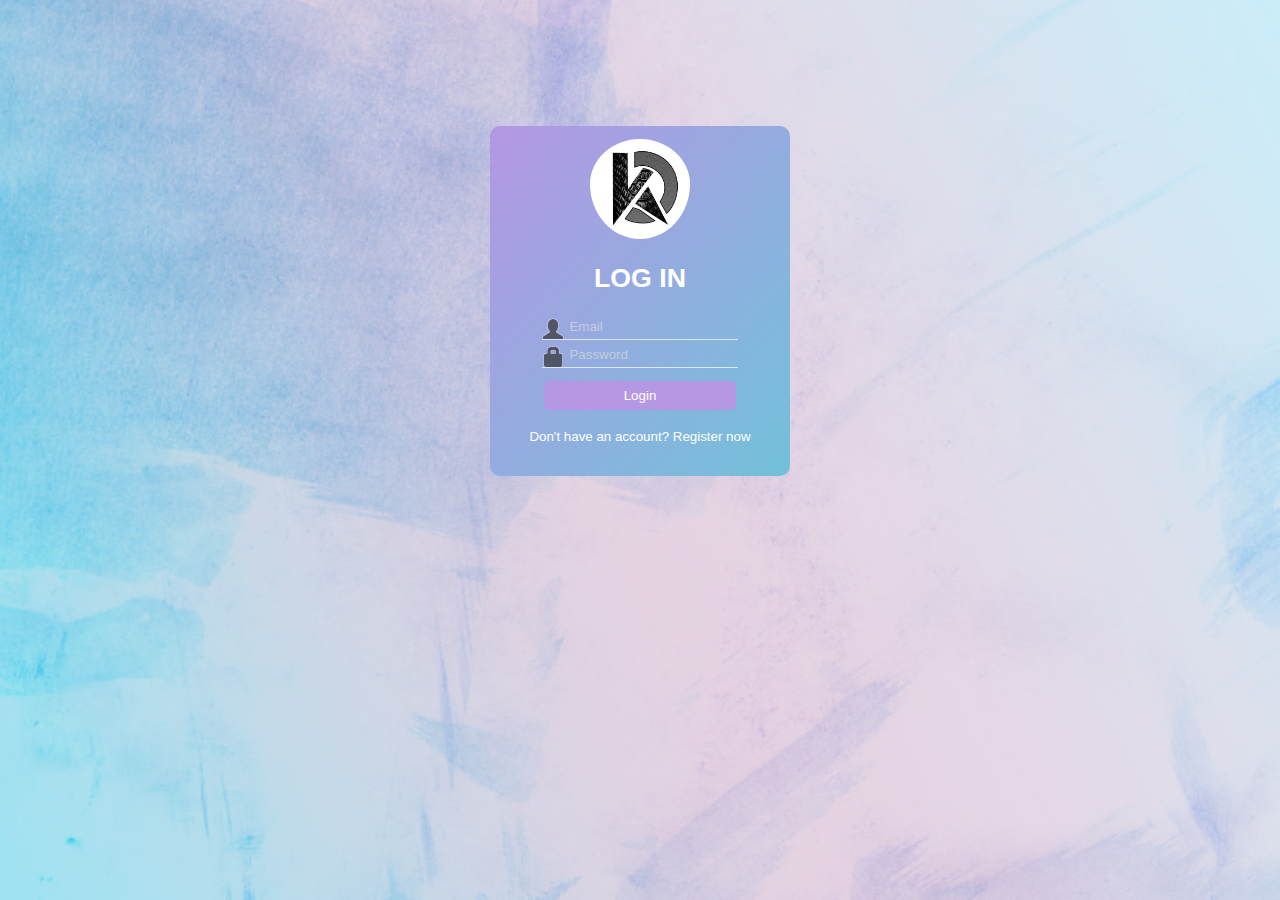
<file: views/index.html>
<!DOCTYPE html>
<html lang="en">
<head>
    <meta charset="UTF-8">
    <meta name="viewport" content="width=device-width, initial-scale=1.0">
    <title>CRM - Login</title>
    <link rel="stylesheet" type="text/css" href="./css/styles.css">
</head>
<body>

    <div class="mainContainer">
        <form method="" action="">
            <div class="form-input img">
                <img class="display-img" src="./img/ProfilePic.jpg">
            </div> 
            
            <div class="form-input title">
                <h1>LOG IN</h1>
            </div>

            <div class="form-input field">
                <input type="text" name="email" placeholder="Email">
            </div>

            <div class="form-input field">
                <input type="password" name="password" placeholder="Password">
            </div>

            <div class="form-input btn">
                <input type="submit" value="Login">
            </div>            

            <div class="form-input">
                <p>Don't have an account? <a href="">Register now</a></p>
            </div>

        </form>
    </div>
    
</body>
</html>
</file>
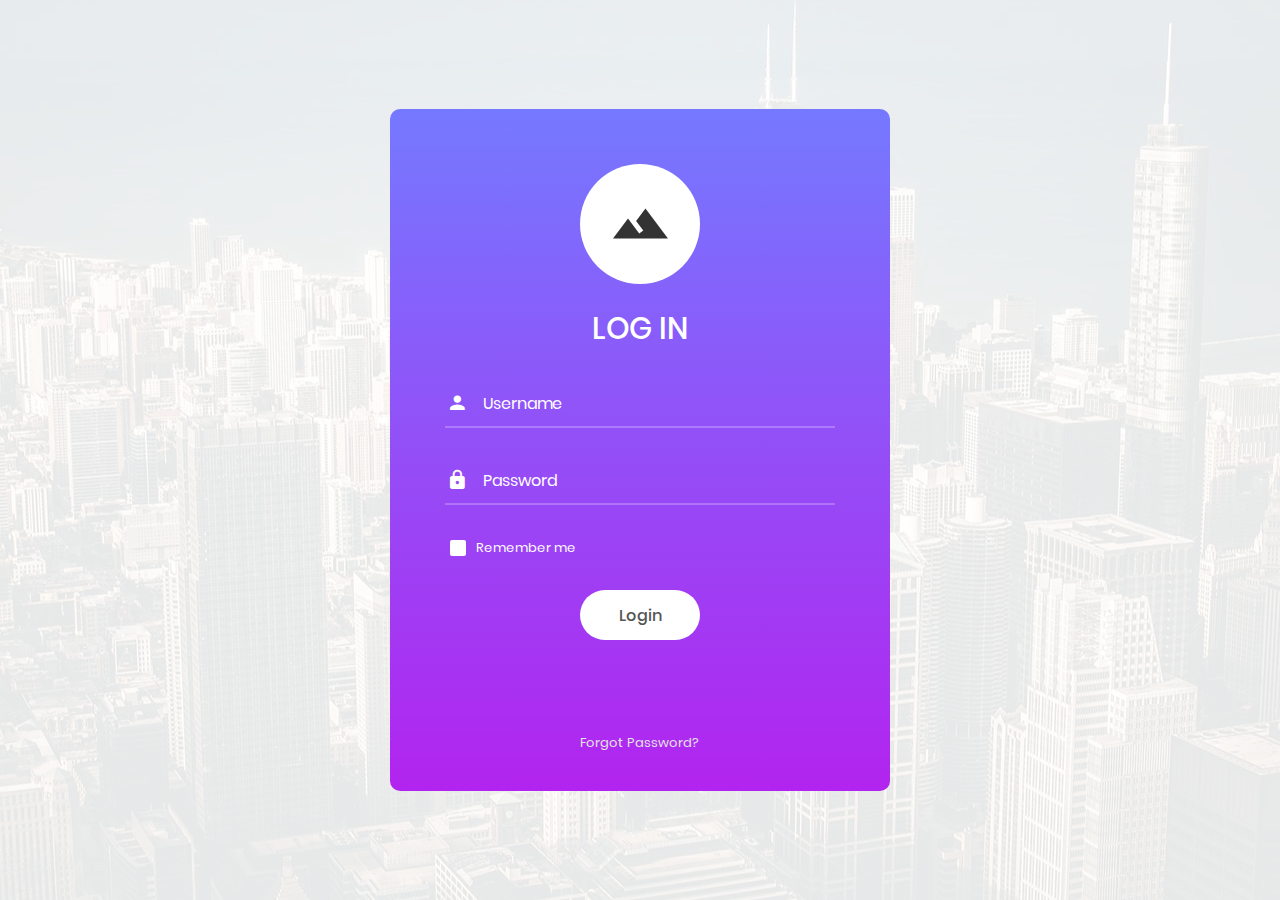
<file: sample/login-form-v3/Login_v3/index.html>
<!DOCTYPE html>
<html lang="en">
<head>
	<title>Login V3</title>
	<meta charset="UTF-8">
	<meta name="viewport" content="width=device-width, initial-scale=1">
<!--===============================================================================================-->	
	<link rel="icon" type="image/png" href="images/icons/favicon.ico"/>
<!--===============================================================================================-->
	<link rel="stylesheet" type="text/css" href="vendor/bootstrap/css/bootstrap.min.css">
<!--===============================================================================================-->
	<link rel="stylesheet" type="text/css" href="fonts/font-awesome-4.7.0/css/font-awesome.min.css">
<!--===============================================================================================-->
	<link rel="stylesheet" type="text/css" href="fonts/iconic/css/material-design-iconic-font.min.css">
<!--===============================================================================================-->
	<link rel="stylesheet" type="text/css" href="vendor/animate/animate.css">
<!--===============================================================================================-->	
	<link rel="stylesheet" type="text/css" href="vendor/css-hamburgers/hamburgers.min.css">
<!--===============================================================================================-->
	<link rel="stylesheet" type="text/css" href="vendor/animsition/css/animsition.min.css">
<!--===============================================================================================-->
	<link rel="stylesheet" type="text/css" href="vendor/select2/select2.min.css">
<!--===============================================================================================-->	
	<link rel="stylesheet" type="text/css" href="vendor/daterangepicker/daterangepicker.css">
<!--===============================================================================================-->
	<link rel="stylesheet" type="text/css" href="css/util.css">
	<link rel="stylesheet" type="text/css" href="css/main.css">
<!--===============================================================================================-->
</head>
<body>
	
	<div class="limiter">
		<div class="container-login100" style="background-image: url('images/bg-01.jpg');">
			<div class="wrap-login100">
				<form class="login100-form validate-form">
					<span class="login100-form-logo">
						<i class="zmdi zmdi-landscape"></i>
					</span>

					<span class="login100-form-title p-b-34 p-t-27">
						Log in
					</span>

					<div class="wrap-input100 validate-input" data-validate = "Enter username">
						<input class="input100" type="text" name="username" placeholder="Username">
						<span class="focus-input100" data-placeholder="&#xf207;"></span>
					</div>

					<div class="wrap-input100 validate-input" data-validate="Enter password">
						<input class="input100" type="password" name="pass" placeholder="Password">
						<span class="focus-input100" data-placeholder="&#xf191;"></span>
					</div>

					<div class="contact100-form-checkbox">
						<input class="input-checkbox100" id="ckb1" type="checkbox" name="remember-me">
						<label class="label-checkbox100" for="ckb1">
							Remember me
						</label>
					</div>

					<div class="container-login100-form-btn">
						<button class="login100-form-btn">
							Login
						</button>
					</div>

					<div class="text-center p-t-90">
						<a class="txt1" href="#">
							Forgot Password?
						</a>
					</div>
				</form>
			</div>
		</div>
	</div>
	

	<div id="dropDownSelect1"></div>
	
<!--===============================================================================================-->
	<script src="vendor/jquery/jquery-3.2.1.min.js"></script>
<!--===============================================================================================-->
	<script src="vendor/animsition/js/animsition.min.js"></script>
<!--===============================================================================================-->
	<script src="vendor/bootstrap/js/popper.js"></script>
	<script src="vendor/bootstrap/js/bootstrap.min.js"></script>
<!--===============================================================================================-->
	<script src="vendor/select2/select2.min.js"></script>
<!--===============================================================================================-->
	<script src="vendor/daterangepicker/moment.min.js"></script>
	<script src="vendor/daterangepicker/daterangepicker.js"></script>
<!--===============================================================================================-->
	<script src="vendor/countdowntime/countdowntime.js"></script>
<!--===============================================================================================-->
	<script src="js/main.js"></script>

</body>
</html>
</file>
<file: views/css/styles.css>
:root {
    --mainBGColor: rgba(167, 152, 209, 0.69);
    --mainBGImg: url('../img/BGImage.jpg');
    --formBGColor: linear-gradient(to bottom right, rgb(181, 151, 228), rgb(114, 193, 218));
    --testBorderColor : 0px solid #000;
    --fontMainColor: rgb(255, 255, 255);
    --fieldFontColor: rgb(255, 255, 255);
    --phFontColor: rgb(219, 219, 219);
    --btnColor: rgb(181, 151, 228);
    --btnHoverColor: rgb(114, 193, 218);

}

html, body {
    font: 10pt Arial, Helvetica, sans-serif;
    color: var(--fontMainColor);
    background-color: var(--mainBGColor);
    background: var(--mainBGImg) no-repeat center center fixed;
    background-blend-mode: hard-light;
    background-size: cover;
}

/* Login Form */

.mainContainer {
    margin: 0 auto;
    margin-top: 10%;
    border: var(--testBorderColor);
    width: 300px;
    height: 350px;
    background-image: var(--formBGColor);
    border-radius: 10px;
}

.form-input {
    display: flex;
    justify-content: center;
    border: var(--testBorderColor);
    padding: 3px;
}

.display-img {
    border: var(--testBorderColor);    
    width: 100px;
    height: 100px;
    border-radius: 50%;
    padding-top: 10px;
}

input:focus {
    outline: none;
}

input[type=text] {
    background-image: url('../img/User.png');
}

input[type=password] {
    background-image: url('../img/Password.png');
}

input[type=text],[type=password] {
    border: none;
    border-bottom: 1px solid #fff;
    width: 65%;
    background-color: transparent;
    opacity: 70%;
    padding-bottom: 5px;
    color: var(--fieldFontColor);
    background-repeat: no-repeat;
    text-indent: 25px;
}

::placeholder {
    color: var(--phFontColor);
}

h1 {
    color: #fff;
}

.btn {
    padding-top: 10px;
}

input[type=submit] {
    background-color: var(--btnColor);  
    border: none;  
    width: 65%;
    border-radius: 5px;
    color: var(--fieldFontColor);
    padding: 7px;
}

input[type=submit]:hover {
    background-color: var(--btnHoverColor);  
}

a {
    text-decoration: none;
    color: var(--fontMainColor);
}

a:hover,:visited,:focus {
    color: var(--fontMainColor);
}

/* Extra small devices (phones, 600px and down) */
@media only screen and (max-width: 600px) {
    
    .mainContainer {
        margin-top: 20%;      
    }   

}
</file>
<file: sample/login-form-v3/Login_v3/vendor/daterangepicker/daterangepicker.css>
.daterangepicker {
  position: absolute;
  color: inherit;
  background-color: #fff;
  border-radius: 4px;
  width: 278px;
  padding: 4px;
  margin-top: 1px;
  top: 100px;
  left: 20px;
  /* Calendars */ }
  .daterangepicker:before, .daterangepicker:after {
    position: absolute;
    display: inline-block;
    border-bottom-color: rgba(0, 0, 0, 0.2);
    content: ''; }
  .daterangepicker:before {
    top: -7px;
    border-right: 7px solid transparent;
    border-left: 7px solid transparent;
    border-bottom: 7px solid #ccc; }
  .daterangepicker:after {
    top: -6px;
    border-right: 6px solid transparent;
    border-bottom: 6px solid #fff;
    border-left: 6px solid transparent; }
  .daterangepicker.opensleft:before {
    right: 9px; }
  .daterangepicker.opensleft:after {
    right: 10px; }
  .daterangepicker.openscenter:before {
    left: 0;
    right: 0;
    width: 0;
    margin-left: auto;
    margin-right: auto; }
  .daterangepicker.openscenter:after {
    left: 0;
    right: 0;
    width: 0;
    margin-left: auto;
    margin-right: auto; }
  .daterangepicker.opensright:before {
    left: 9px; }
  .daterangepicker.opensright:after {
    left: 10px; }
  .daterangepicker.dropup {
    margin-top: -5px; }
    .daterangepicker.dropup:before {
      top: initial;
      bottom: -7px;
      border-bottom: initial;
      border-top: 7px solid #ccc; }
    .daterangepicker.dropup:after {
      top: initial;
      bottom: -6px;
      border-bottom: initial;
      border-top: 6px solid #fff; }
  .daterangepicker.dropdown-menu {
    max-width: none;
    z-index: 3001; }
  .daterangepicker.single .ranges, .daterangepicker.single .calendar {
    float: none; }
  .daterangepicker.show-calendar .calendar {
    display: block; }
  .daterangepicker .calendar {
    display: none;
    max-width: 270px;
    margin: 4px; }
    .daterangepicker .calendar.single .calendar-table {
      border: none; }
    .daterangepicker .calendar th, .daterangepicker .calendar td {
      white-space: nowrap;
      text-align: center;
      min-width: 32px; }
  .daterangepicker .calendar-table {
    border: 1px solid #fff;
    padding: 4px;
    border-radius: 4px;
    background-color: #fff; }
  .daterangepicker table {
    width: 100%;
    margin: 0; }
  .daterangepicker td, .daterangepicker th {
    text-align: center;
    width: 20px;
    height: 20px;
    border-radius: 4px;
    border: 1px solid transparent;
    white-space: nowrap;
    cursor: pointer; }
    .daterangepicker td.available:hover, .daterangepicker th.available:hover {
      background-color: #eee;
      border-color: transparent;
      color: inherit; }
    .daterangepicker td.week, .daterangepicker th.week {
      font-size: 80%;
      color: #ccc; }
  .daterangepicker td.off, .daterangepicker td.off.in-range, .daterangepicker td.off.start-date, .daterangepicker td.off.end-date {
    background-color: #fff;
    border-color: transparent;
    color: #999; }
  .daterangepicker td.in-range {
    background-color: #ebf4f8;
    border-color: transparent;
    color: #000;
    border-radius: 0; }
  .daterangepicker td.start-date {
    border-radius: 4px 0 0 4px; }
  .daterangepicker td.end-date {
    border-radius: 0 4px 4px 0; }
  .daterangepicker td.start-date.end-date {
    border-radius: 4px; }
  .daterangepicker td.active, .daterangepicker td.active:hover {
    background-color: #357ebd;
    border-color: transparent;
    color: #fff; }
  .daterangepicker th.month {
    width: auto; }
  .daterangepicker td.disabled, .daterangepicker option.disabled {
    color: #999;
    cursor: not-allowed;
    text-decoration: line-through; }
  .daterangepicker select.monthselect, .daterangepicker select.yearselect {
    font-size: 12px;
    padding: 1px;
    height: auto;
    margin: 0;
    cursor: default; }
  .daterangepicker select.monthselect {
    margin-right: 2%;
    width: 56%; }
  .daterangepicker select.yearselect {
    width: 40%; }
  .daterangepicker select.hourselect, .daterangepicker select.minuteselect, .daterangepicker select.secondselect, .daterangepicker select.ampmselect {
    width: 50px;
    margin-bottom: 0; }
  .daterangepicker .input-mini {
    border: 1px solid #ccc;
    border-radius: 4px;
    color: #555;
    height: 30px;
    line-height: 30px;
    display: block;
    vertical-align: middle;
    margin: 0 0 5px 0;
    padding: 0 6px 0 28px;
    width: 100%; }
    .daterangepicker .input-mini.active {
      border: 1px solid #08c;
      border-radius: 4px; }
  .daterangepicker .daterangepicker_input {
    position: relative; }
    .daterangepicker .daterangepicker_input i {
      position: absolute;
      left: 8px;
      top: 8px; }
  .daterangepicker.rtl .input-mini {
    padding-right: 28px;
    padding-left: 6px; }
  .daterangepicker.rtl .daterangepicker_input i {
    left: auto;
    right: 8px; }
  .daterangepicker .calendar-time {
    text-align: center;
    margin: 5px auto;
    line-height: 30px;
    position: relative;
    padding-left: 28px; }
    .daterangepicker .calendar-time select.disabled {
      color: #ccc;
      cursor: not-allowed; }

.ranges {
  font-size: 11px;
  float: none;
  margin: 4px;
  text-align: left; }
  .ranges ul {
    list-style: none;
    margin: 0 auto;
    padding: 0;
    width: 100%; }
  .ranges li {
    font-size: 13px;
    background-color: #f5f5f5;
    border: 1px solid #f5f5f5;
    border-radius: 4px;
    color: #08c;
    padding: 3px 12px;
    margin-bottom: 8px;
    cursor: pointer; }
    .ranges li:hover {
      background-color: #08c;
      border: 1px solid #08c;
      color: #fff; }
    .ranges li.active {
      background-color: #08c;
      border: 1px solid #08c;
      color: #fff; }

/*  Larger Screen Styling */
@media (min-width: 564px) {
  .daterangepicker {
    width: auto; }
    .daterangepicker .ranges ul {
      width: 160px; }
    .daterangepicker.single .ranges ul {
      width: 100%; }
    .daterangepicker.single .calendar.left {
      clear: none; }
    .daterangepicker.single.ltr .ranges, .daterangepicker.single.ltr .calendar {
      float: left; }
    .daterangepicker.single.rtl .ranges, .daterangepicker.single.rtl .calendar {
      float: right; }
    .daterangepicker.ltr {
      direction: ltr;
      text-align: left; }
      .daterangepicker.ltr .calendar.left {
        clear: left;
        margin-right: 0; }
        .daterangepicker.ltr .calendar.left .calendar-table {
          border-right: none;
          border-top-right-radius: 0;
          border-bottom-right-radius: 0; }
      .daterangepicker.ltr .calendar.right {
        margin-left: 0; }
        .daterangepicker.ltr .calendar.right .calendar-table {
          border-left: none;
          border-top-left-radius: 0;
          border-bottom-left-radius: 0; }
      .daterangepicker.ltr .left .daterangepicker_input {
        padding-right: 12px; }
      .daterangepicker.ltr .calendar.left .calendar-table {
        padding-right: 12px; }
      .daterangepicker.ltr .ranges, .daterangepicker.ltr .calendar {
        float: left; }
    .daterangepicker.rtl {
      direction: rtl;
      text-align: right; }
      .daterangepicker.rtl .calendar.left {
        clear: right;
        margin-left: 0; }
        .daterangepicker.rtl .calendar.left .calendar-table {
          border-left: none;
          border-top-left-radius: 0;
          border-bottom-left-radius: 0; }
      .daterangepicker.rtl .calendar.right {
        margin-right: 0; }
        .daterangepicker.rtl .calendar.right .calendar-table {
          border-right: none;
          border-top-right-radius: 0;
          border-bottom-right-radius: 0; }
      .daterangepicker.rtl .left .daterangepicker_input {
        padding-left: 12px; }
      .daterangepicker.rtl .calendar.left .calendar-table {
        padding-left: 12px; }
      .daterangepicker.rtl .ranges, .daterangepicker.rtl .calendar {
        text-align: right;
        float: right; } }
@media (min-width: 730px) {
  .daterangepicker .ranges {
    width: auto; }
  .daterangepicker.ltr .ranges {
    float: left; }
  .daterangepicker.rtl .ranges {
    float: right; }
  .daterangepicker .calendar.left {
    clear: none !important; } }
</file>
<file: sample/login-form-v3/Login_v3/css/util.css>
/*[ FONT SIZE ]
///////////////////////////////////////////////////////////
*/
.fs-1 {font-size: 1px;}
.fs-2 {font-size: 2px;}
.fs-3 {font-size: 3px;}
.fs-4 {font-size: 4px;}
.fs-5 {font-size: 5px;}
.fs-6 {font-size: 6px;}
.fs-7 {font-size: 7px;}
.fs-8 {font-size: 8px;}
.fs-9 {font-size: 9px;}
.fs-10 {font-size: 10px;}
.fs-11 {font-size: 11px;}
.fs-12 {font-size: 12px;}
.fs-13 {font-size: 13px;}
.fs-14 {font-size: 14px;}
.fs-15 {font-size: 15px;}
.fs-16 {font-size: 16px;}
.fs-17 {font-size: 17px;}
.fs-18 {font-size: 18px;}
.fs-19 {font-size: 19px;}
.fs-20 {font-size: 20px;}
.fs-21 {font-size: 21px;}
.fs-22 {font-size: 22px;}
.fs-23 {font-size: 23px;}
.fs-24 {font-size: 24px;}
.fs-25 {font-size: 25px;}
.fs-26 {font-size: 26px;}
.fs-27 {font-size: 27px;}
.fs-28 {font-size: 28px;}
.fs-29 {font-size: 29px;}
.fs-30 {font-size: 30px;}
.fs-31 {font-size: 31px;}
.fs-32 {font-size: 32px;}
.fs-33 {font-size: 33px;}
.fs-34 {font-size: 34px;}
.fs-35 {font-size: 35px;}
.fs-36 {font-size: 36px;}
.fs-37 {font-size: 37px;}
.fs-38 {font-size: 38px;}
.fs-39 {font-size: 39px;}
.fs-40 {font-size: 40px;}
.fs-41 {font-size: 41px;}
.fs-42 {font-size: 42px;}
.fs-43 {font-size: 43px;}
.fs-44 {font-size: 44px;}
.fs-45 {font-size: 45px;}
.fs-46 {font-size: 46px;}
.fs-47 {font-size: 47px;}
.fs-48 {font-size: 48px;}
.fs-49 {font-size: 49px;}
.fs-50 {font-size: 50px;}
.fs-51 {font-size: 51px;}
.fs-52 {font-size: 52px;}
.fs-53 {font-size: 53px;}
.fs-54 {font-size: 54px;}
.fs-55 {font-size: 55px;}
.fs-56 {font-size: 56px;}
.fs-57 {font-size: 57px;}
.fs-58 {font-size: 58px;}
.fs-59 {font-size: 59px;}
.fs-60 {font-size: 60px;}
.fs-61 {font-size: 61px;}
.fs-62 {font-size: 62px;}
.fs-63 {font-size: 63px;}
.fs-64 {font-size: 64px;}
.fs-65 {font-size: 65px;}
.fs-66 {font-size: 66px;}
.fs-67 {font-size: 67px;}
.fs-68 {font-size: 68px;}
.fs-69 {font-size: 69px;}
.fs-70 {font-size: 70px;}
.fs-71 {font-size: 71px;}
.fs-72 {font-size: 72px;}
.fs-73 {font-size: 73px;}
.fs-74 {font-size: 74px;}
.fs-75 {font-size: 75px;}
.fs-76 {font-size: 76px;}
.fs-77 {font-size: 77px;}
.fs-78 {font-size: 78px;}
.fs-79 {font-size: 79px;}
.fs-80 {font-size: 80px;}
.fs-81 {font-size: 81px;}
.fs-82 {font-size: 82px;}
.fs-83 {font-size: 83px;}
.fs-84 {font-size: 84px;}
.fs-85 {font-size: 85px;}
.fs-86 {font-size: 86px;}
.fs-87 {font-size: 87px;}
.fs-88 {font-size: 88px;}
.fs-89 {font-size: 89px;}
.fs-90 {font-size: 90px;}
.fs-91 {font-size: 91px;}
.fs-92 {font-size: 92px;}
.fs-93 {font-size: 93px;}
.fs-94 {font-size: 94px;}
.fs-95 {font-size: 95px;}
.fs-96 {font-size: 96px;}
.fs-97 {font-size: 97px;}
.fs-98 {font-size: 98px;}
.fs-99 {font-size: 99px;}
.fs-100 {font-size: 100px;}
.fs-101 {font-size: 101px;}
.fs-102 {font-size: 102px;}
.fs-103 {font-size: 103px;}
.fs-104 {font-size: 104px;}
.fs-105 {font-size: 105px;}
.fs-106 {font-size: 106px;}
.fs-107 {font-size: 107px;}
.fs-108 {font-size: 108px;}
.fs-109 {font-size: 109px;}
.fs-110 {font-size: 110px;}
.fs-111 {font-size: 111px;}
.fs-112 {font-size: 112px;}
.fs-113 {font-size: 113px;}
.fs-114 {font-size: 114px;}
.fs-115 {font-size: 115px;}
.fs-116 {font-size: 116px;}
.fs-117 {font-size: 117px;}
.fs-118 {font-size: 118px;}
.fs-119 {font-size: 119px;}
.fs-120 {font-size: 120px;}
.fs-121 {font-size: 121px;}
.fs-122 {font-size: 122px;}
.fs-123 {font-size: 123px;}
.fs-124 {font-size: 124px;}
.fs-125 {font-size: 125px;}
.fs-126 {font-size: 126px;}
.fs-127 {font-size: 127px;}
.fs-128 {font-size: 128px;}
.fs-129 {font-size: 129px;}
.fs-130 {font-size: 130px;}
.fs-131 {font-size: 131px;}
.fs-132 {font-size: 132px;}
.fs-133 {font-size: 133px;}
.fs-134 {font-size: 134px;}
.fs-135 {font-size: 135px;}
.fs-136 {font-size: 136px;}
.fs-137 {font-size: 137px;}
.fs-138 {font-size: 138px;}
.fs-139 {font-size: 139px;}
.fs-140 {font-size: 140px;}
.fs-141 {font-size: 141px;}
.fs-142 {font-size: 142px;}
.fs-143 {font-size: 143px;}
.fs-144 {font-size: 144px;}
.fs-145 {font-size: 145px;}
.fs-146 {font-size: 146px;}
.fs-147 {font-size: 147px;}
.fs-148 {font-size: 148px;}
.fs-149 {font-size: 149px;}
.fs-150 {font-size: 150px;}
.fs-151 {font-size: 151px;}
.fs-152 {font-size: 152px;}
.fs-153 {font-size: 153px;}
.fs-154 {font-size: 154px;}
.fs-155 {font-size: 155px;}
.fs-156 {font-size: 156px;}
.fs-157 {font-size: 157px;}
.fs-158 {font-size: 158px;}
.fs-159 {font-size: 159px;}
.fs-160 {font-size: 160px;}
.fs-161 {font-size: 161px;}
.fs-162 {font-size: 162px;}
.fs-163 {font-size: 163px;}
.fs-164 {font-size: 164px;}
.fs-165 {font-size: 165px;}
.fs-166 {font-size: 166px;}
.fs-167 {font-size: 167px;}
.fs-168 {font-size: 168px;}
.fs-169 {font-size: 169px;}
.fs-170 {font-size: 170px;}
.fs-171 {font-size: 171px;}
.fs-172 {font-size: 172px;}
.fs-173 {font-size: 173px;}
.fs-174 {font-size: 174px;}
.fs-175 {font-size: 175px;}
.fs-176 {font-size: 176px;}
.fs-177 {font-size: 177px;}
.fs-178 {font-size: 178px;}
.fs-179 {font-size: 179px;}
.fs-180 {font-size: 180px;}
.fs-181 {font-size: 181px;}
.fs-182 {font-size: 182px;}
.fs-183 {font-size: 183px;}
.fs-184 {font-size: 184px;}
.fs-185 {font-size: 185px;}
.fs-186 {font-size: 186px;}
.fs-187 {font-size: 187px;}
.fs-188 {font-size: 188px;}
.fs-189 {font-size: 189px;}
.fs-190 {font-size: 190px;}
.fs-191 {font-size: 191px;}
.fs-192 {font-size: 192px;}
.fs-193 {font-size: 193px;}
.fs-194 {font-size: 194px;}
.fs-195 {font-size: 195px;}
.fs-196 {font-size: 196px;}
.fs-197 {font-size: 197px;}
.fs-198 {font-size: 198px;}
.fs-199 {font-size: 199px;}
.fs-200 {font-size: 200px;}

/*[ PADDING ]
///////////////////////////////////////////////////////////
*/
.p-t-0 {padding-top: 0px;}
.p-t-1 {padding-top: 1px;}
.p-t-2 {padding-top: 2px;}
.p-t-3 {padding-top: 3px;}
.p-t-4 {padding-top: 4px;}
.p-t-5 {padding-top: 5px;}
.p-t-6 {padding-top: 6px;}
.p-t-7 {padding-top: 7px;}
.p-t-8 {padding-top: 8px;}
.p-t-9 {padding-top: 9px;}
.p-t-10 {padding-top: 10px;}
.p-t-11 {padding-top: 11px;}
.p-t-12 {padding-top: 12px;}
.p-t-13 {padding-top: 13px;}
.p-t-14 {padding-top: 14px;}
.p-t-15 {padding-top: 15px;}
.p-t-16 {padding-top: 16px;}
.p-t-17 {padding-top: 17px;}
.p-t-18 {padding-top: 18px;}
.p-t-19 {padding-top: 19px;}
.p-t-20 {padding-top: 20px;}
.p-t-21 {padding-top: 21px;}
.p-t-22 {padding-top: 22px;}
.p-t-23 {padding-top: 23px;}
.p-t-24 {padding-top: 24px;}
.p-t-25 {padding-top: 25px;}
.p-t-26 {padding-top: 26px;}
.p-t-27 {padding-top: 27px;}
.p-t-28 {padding-top: 28px;}
.p-t-29 {padding-top: 29px;}
.p-t-30 {padding-top: 30px;}
.p-t-31 {padding-top: 31px;}
.p-t-32 {padding-top: 32px;}
.p-t-33 {padding-top: 33px;}
.p-t-34 {padding-top: 34px;}
.p-t-35 {padding-top: 35px;}
.p-t-36 {padding-top: 36px;}
.p-t-37 {padding-top: 37px;}
.p-t-38 {padding-top: 38px;}
.p-t-39 {padding-top: 39px;}
.p-t-40 {padding-top: 40px;}
.p-t-41 {padding-top: 41px;}
.p-t-42 {padding-top: 42px;}
.p-t-43 {padding-top: 43px;}
.p-t-44 {padding-top: 44px;}
.p-t-45 {padding-top: 45px;}
.p-t-46 {padding-top: 46px;}
.p-t-47 {padding-top: 47px;}
.p-t-48 {padding-top: 48px;}
.p-t-49 {padding-top: 49px;}
.p-t-50 {padding-top: 50px;}
.p-t-51 {padding-top: 51px;}
.p-t-52 {padding-top: 52px;}
.p-t-53 {padding-top: 53px;}
.p-t-54 {padding-top: 54px;}
.p-t-55 {padding-top: 55px;}
.p-t-56 {padding-top: 56px;}
.p-t-57 {padding-top: 57px;}
.p-t-58 {padding-top: 58px;}
.p-t-59 {padding-top: 59px;}
.p-t-60 {padding-top: 60px;}
.p-t-61 {padding-top: 61px;}
.p-t-62 {padding-top: 62px;}
.p-t-63 {padding-top: 63px;}
.p-t-64 {padding-top: 64px;}
.p-t-65 {padding-top: 65px;}
.p-t-66 {padding-top: 66px;}
.p-t-67 {padding-top: 67px;}
.p-t-68 {padding-top: 68px;}
.p-t-69 {padding-top: 69px;}
.p-t-70 {padding-top: 70px;}
.p-t-71 {padding-top: 71px;}
.p-t-72 {padding-top: 72px;}
.p-t-73 {padding-top: 73px;}
.p-t-74 {padding-top: 74px;}
.p-t-75 {padding-top: 75px;}
.p-t-76 {padding-top: 76px;}
.p-t-77 {padding-top: 77px;}
.p-t-78 {padding-top: 78px;}
.p-t-79 {padding-top: 79px;}
.p-t-80 {padding-top: 80px;}
.p-t-81 {padding-top: 81px;}
.p-t-82 {padding-top: 82px;}
.p-t-83 {padding-top: 83px;}
.p-t-84 {padding-top: 84px;}
.p-t-85 {padding-top: 85px;}
.p-t-86 {padding-top: 86px;}
.p-t-87 {padding-top: 87px;}
.p-t-88 {padding-top: 88px;}
.p-t-89 {padding-top: 89px;}
.p-t-90 {padding-top: 90px;}
.p-t-91 {padding-top: 91px;}
.p-t-92 {padding-top: 92px;}
.p-t-93 {padding-top: 93px;}
.p-t-94 {padding-top: 94px;}
.p-t-95 {padding-top: 95px;}
.p-t-96 {padding-top: 96px;}
.p-t-97 {padding-top: 97px;}
.p-t-98 {padding-top: 98px;}
.p-t-99 {padding-top: 99px;}
.p-t-100 {padding-top: 100px;}
.p-t-101 {padding-top: 101px;}
.p-t-102 {padding-top: 102px;}
.p-t-103 {padding-top: 103px;}
.p-t-104 {padding-top: 104px;}
.p-t-105 {padding-top: 105px;}
.p-t-106 {padding-top: 106px;}
.p-t-107 {padding-top: 107px;}
.p-t-108 {padding-top: 108px;}
.p-t-109 {padding-top: 109px;}
.p-t-110 {padding-top: 110px;}
.p-t-111 {padding-top: 111px;}
.p-t-112 {padding-top: 112px;}
.p-t-113 {padding-top: 113px;}
.p-t-114 {padding-top: 114px;}
.p-t-115 {padding-top: 115px;}
.p-t-116 {padding-top: 116px;}
.p-t-117 {padding-top: 117px;}
.p-t-118 {padding-top: 118px;}
.p-t-119 {padding-top: 119px;}
.p-t-120 {padding-top: 120px;}
.p-t-121 {padding-top: 121px;}
.p-t-122 {padding-top: 122px;}
.p-t-123 {padding-top: 123px;}
.p-t-124 {padding-top: 124px;}
.p-t-125 {padding-top: 125px;}
.p-t-126 {padding-top: 126px;}
.p-t-127 {padding-top: 127px;}
.p-t-128 {padding-top: 128px;}
.p-t-129 {padding-top: 129px;}
.p-t-130 {padding-top: 130px;}
.p-t-131 {padding-top: 131px;}
.p-t-132 {padding-top: 132px;}
.p-t-133 {padding-top: 133px;}
.p-t-134 {padding-top: 134px;}
.p-t-135 {padding-top: 135px;}
.p-t-136 {padding-top: 136px;}
.p-t-137 {padding-top: 137px;}
.p-t-138 {padding-top: 138px;}
.p-t-139 {padding-top: 139px;}
.p-t-140 {padding-top: 140px;}
.p-t-141 {padding-top: 141px;}
.p-t-142 {padding-top: 142px;}
.p-t-143 {padding-top: 143px;}
.p-t-144 {padding-top: 144px;}
.p-t-145 {padding-top: 145px;}
.p-t-146 {padding-top: 146px;}
.p-t-147 {padding-top: 147px;}
.p-t-148 {padding-top: 148px;}
.p-t-149 {padding-top: 149px;}
.p-t-150 {padding-top: 150px;}
.p-t-151 {padding-top: 151px;}
.p-t-152 {padding-top: 152px;}
.p-t-153 {padding-top: 153px;}
.p-t-154 {padding-top: 154px;}
.p-t-155 {padding-top: 155px;}
.p-t-156 {padding-top: 156px;}
.p-t-157 {padding-top: 157px;}
.p-t-158 {padding-top: 158px;}
.p-t-159 {padding-top: 159px;}
.p-t-160 {padding-top: 160px;}
.p-t-161 {padding-top: 161px;}
.p-t-162 {padding-top: 162px;}
.p-t-163 {padding-top: 163px;}
.p-t-164 {padding-top: 164px;}
.p-t-165 {padding-top: 165px;}
.p-t-166 {padding-top: 166px;}
.p-t-167 {padding-top: 167px;}
.p-t-168 {padding-top: 168px;}
.p-t-169 {padding-top: 169px;}
.p-t-170 {padding-top: 170px;}
.p-t-171 {padding-top: 171px;}
.p-t-172 {padding-top: 172px;}
.p-t-173 {padding-top: 173px;}
.p-t-174 {padding-top: 174px;}
.p-t-175 {padding-top: 175px;}
.p-t-176 {padding-top: 176px;}
.p-t-177 {padding-top: 177px;}
.p-t-178 {padding-top: 178px;}
.p-t-179 {padding-top: 179px;}
.p-t-180 {padding-top: 180px;}
.p-t-181 {padding-top: 181px;}
.p-t-182 {padding-top: 182px;}
.p-t-183 {padding-top: 183px;}
.p-t-184 {padding-top: 184px;}
.p-t-185 {padding-top: 185px;}
.p-t-186 {padding-top: 186px;}
.p-t-187 {padding-top: 187px;}
.p-t-188 {padding-top: 188px;}
.p-t-189 {padding-top: 189px;}
.p-t-190 {padding-top: 190px;}
.p-t-191 {padding-top: 191px;}
.p-t-192 {padding-top: 192px;}
.p-t-193 {padding-top: 193px;}
.p-t-194 {padding-top: 194px;}
.p-t-195 {padding-top: 195px;}
.p-t-196 {padding-top: 196px;}
.p-t-197 {padding-top: 197px;}
.p-t-198 {padding-top: 198px;}
.p-t-199 {padding-top: 199px;}
.p-t-200 {padding-top: 200px;}
.p-t-201 {padding-top: 201px;}
.p-t-202 {padding-top: 202px;}
.p-t-203 {padding-top: 203px;}
.p-t-204 {padding-top: 204px;}
.p-t-205 {padding-top: 205px;}
.p-t-206 {padding-top: 206px;}
.p-t-207 {padding-top: 207px;}
.p-t-208 {padding-top: 208px;}
.p-t-209 {padding-top: 209px;}
.p-t-210 {padding-top: 210px;}
.p-t-211 {padding-top: 211px;}
.p-t-212 {padding-top: 212px;}
.p-t-213 {padding-top: 213px;}
.p-t-214 {padding-top: 214px;}
.p-t-215 {padding-top: 215px;}
.p-t-216 {padding-top: 216px;}
.p-t-217 {padding-top: 217px;}
.p-t-218 {padding-top: 218px;}
.p-t-219 {padding-top: 219px;}
.p-t-220 {padding-top: 220px;}
.p-t-221 {padding-top: 221px;}
.p-t-222 {padding-top: 222px;}
.p-t-223 {padding-top: 223px;}
.p-t-224 {padding-top: 224px;}
.p-t-225 {padding-top: 225px;}
.p-t-226 {padding-top: 226px;}
.p-t-227 {padding-top: 227px;}
.p-t-228 {padding-top: 228px;}
.p-t-229 {padding-top: 229px;}
.p-t-230 {padding-top: 230px;}
.p-t-231 {padding-top: 231px;}
.p-t-232 {padding-top: 232px;}
.p-t-233 {padding-top: 233px;}
.p-t-234 {padding-top: 234px;}
.p-t-235 {padding-top: 235px;}
.p-t-236 {padding-top: 236px;}
.p-t-237 {padding-top: 237px;}
.p-t-238 {padding-top: 238px;}
.p-t-239 {padding-top: 239px;}
.p-t-240 {padding-top: 240px;}
.p-t-241 {padding-top: 241px;}
.p-t-242 {padding-top: 242px;}
.p-t-243 {padding-top: 243px;}
.p-t-244 {padding-top: 244px;}
.p-t-245 {padding-top: 245px;}
.p-t-246 {padding-top: 246px;}
.p-t-247 {padding-top: 247px;}
.p-t-248 {padding-top: 248px;}
.p-t-249 {padding-top: 249px;}
.p-t-250 {padding-top: 250px;}
.p-b-0 {padding-bottom: 0px;}
.p-b-1 {padding-bottom: 1px;}
.p-b-2 {padding-bottom: 2px;}
.p-b-3 {padding-bottom: 3px;}
.p-b-4 {padding-bottom: 4px;}
.p-b-5 {padding-bottom: 5px;}
.p-b-6 {padding-bottom: 6px;}
.p-b-7 {padding-bottom: 7px;}
.p-b-8 {padding-bottom: 8px;}
.p-b-9 {padding-bottom: 9px;}
.p-b-10 {padding-bottom: 10px;}
.p-b-11 {padding-bottom: 11px;}
.p-b-12 {padding-bottom: 12px;}
.p-b-13 {padding-bottom: 13px;}
.p-b-14 {padding-bottom: 14px;}
.p-b-15 {padding-bottom: 15px;}
.p-b-16 {padding-bottom: 16px;}
.p-b-17 {padding-bottom: 17px;}
.p-b-18 {padding-bottom: 18px;}
.p-b-19 {padding-bottom: 19px;}
.p-b-20 {padding-bottom: 20px;}
.p-b-21 {padding-bottom: 21px;}
.p-b-22 {padding-bottom: 22px;}
.p-b-23 {padding-bottom: 23px;}
.p-b-24 {padding-bottom: 24px;}
.p-b-25 {padding-bottom: 25px;}
.p-b-26 {padding-bottom: 26px;}
.p-b-27 {padding-bottom: 27px;}
.p-b-28 {padding-bottom: 28px;}
.p-b-29 {padding-bottom: 29px;}
.p-b-30 {padding-bottom: 30px;}
.p-b-31 {padding-bottom: 31px;}
.p-b-32 {padding-bottom: 32px;}
.p-b-33 {padding-bottom: 33px;}
.p-b-34 {padding-bottom: 34px;}
.p-b-35 {padding-bottom: 35px;}
.p-b-36 {padding-bottom: 36px;}
.p-b-37 {padding-bottom: 37px;}
.p-b-38 {padding-bottom: 38px;}
.p-b-39 {padding-bottom: 39px;}
.p-b-40 {padding-bottom: 40px;}
.p-b-41 {padding-bottom: 41px;}
.p-b-42 {padding-bottom: 42px;}
.p-b-43 {padding-bottom: 43px;}
.p-b-44 {padding-bottom: 44px;}
.p-b-45 {padding-bottom: 45px;}
.p-b-46 {padding-bottom: 46px;}
.p-b-47 {padding-bottom: 47px;}
.p-b-48 {padding-bottom: 48px;}
.p-b-49 {padding-bottom: 49px;}
.p-b-50 {padding-bottom: 50px;}
.p-b-51 {padding-bottom: 51px;}
.p-b-52 {padding-bottom: 52px;}
.p-b-53 {padding-bottom: 53px;}
.p-b-54 {padding-bottom: 54px;}
.p-b-55 {padding-bottom: 55px;}
.p-b-56 {padding-bottom: 56px;}
.p-b-57 {padding-bottom: 57px;}
.p-b-58 {padding-bottom: 58px;}
.p-b-59 {padding-bottom: 59px;}
.p-b-60 {padding-bottom: 60px;}
.p-b-61 {padding-bottom: 61px;}
.p-b-62 {padding-bottom: 62px;}
.p-b-63 {padding-bottom: 63px;}
.p-b-64 {padding-bottom: 64px;}
.p-b-65 {padding-bottom: 65px;}
.p-b-66 {padding-bottom: 66px;}
.p-b-67 {padding-bottom: 67px;}
.p-b-68 {padding-bottom: 68px;}
.p-b-69 {padding-bottom: 69px;}
.p-b-70 {padding-bottom: 70px;}
.p-b-71 {padding-bottom: 71px;}
.p-b-72 {padding-bottom: 72px;}
.p-b-73 {padding-bottom: 73px;}
.p-b-74 {padding-bottom: 74px;}
.p-b-75 {padding-bottom: 75px;}
.p-b-76 {padding-bottom: 76px;}
.p-b-77 {padding-bottom: 77px;}
.p-b-78 {padding-bottom: 78px;}
.p-b-79 {padding-bottom: 79px;}
.p-b-80 {padding-bottom: 80px;}
.p-b-81 {padding-bottom: 81px;}
.p-b-82 {padding-bottom: 82px;}
.p-b-83 {padding-bottom: 83px;}
.p-b-84 {padding-bottom: 84px;}
.p-b-85 {padding-bottom: 85px;}
.p-b-86 {padding-bottom: 86px;}
.p-b-87 {padding-bottom: 87px;}
.p-b-88 {padding-bottom: 88px;}
.p-b-89 {padding-bottom: 89px;}
.p-b-90 {padding-bottom: 90px;}
.p-b-91 {padding-bottom: 91px;}
.p-b-92 {padding-bottom: 92px;}
.p-b-93 {padding-bottom: 93px;}
.p-b-94 {padding-bottom: 94px;}
.p-b-95 {padding-bottom: 95px;}
.p-b-96 {padding-bottom: 96px;}
.p-b-97 {padding-bottom: 97px;}
.p-b-98 {padding-bottom: 98px;}
.p-b-99 {padding-bottom: 99px;}
.p-b-100 {padding-bottom: 100px;}
.p-b-101 {padding-bottom: 101px;}
.p-b-102 {padding-bottom: 102px;}
.p-b-103 {padding-bottom: 103px;}
.p-b-104 {padding-bottom: 104px;}
.p-b-105 {padding-bottom: 105px;}
.p-b-106 {padding-bottom: 106px;}
.p-b-107 {padding-bottom: 107px;}
.p-b-108 {padding-bottom: 108px;}
.p-b-109 {padding-bottom: 109px;}
.p-b-110 {padding-bottom: 110px;}
.p-b-111 {padding-bottom: 111px;}
.p-b-112 {padding-bottom: 112px;}
.p-b-113 {padding-bottom: 113px;}
.p-b-114 {padding-bottom: 114px;}
.p-b-115 {padding-bottom: 115px;}
.p-b-116 {padding-bottom: 116px;}
.p-b-117 {padding-bottom: 117px;}
.p-b-118 {padding-bottom: 118px;}
.p-b-119 {padding-bottom: 119px;}
.p-b-120 {padding-bottom: 120px;}
.p-b-121 {padding-bottom: 121px;}
.p-b-122 {padding-bottom: 122px;}
.p-b-123 {padding-bottom: 123px;}
.p-b-124 {padding-bottom: 124px;}
.p-b-125 {padding-bottom: 125px;}
.p-b-126 {padding-bottom: 126px;}
.p-b-127 {padding-bottom: 127px;}
.p-b-128 {padding-bottom: 128px;}
.p-b-129 {padding-bottom: 129px;}
.p-b-130 {padding-bottom: 130px;}
.p-b-131 {padding-bottom: 131px;}
.p-b-132 {padding-bottom: 132px;}
.p-b-133 {padding-bottom: 133px;}
.p-b-134 {padding-bottom: 134px;}
.p-b-135 {padding-bottom: 135px;}
.p-b-136 {padding-bottom: 136px;}
.p-b-137 {padding-bottom: 137px;}
.p-b-138 {padding-bottom: 138px;}
.p-b-139 {padding-bottom: 139px;}
.p-b-140 {padding-bottom: 140px;}
.p-b-141 {padding-bottom: 141px;}
.p-b-142 {padding-bottom: 142px;}
.p-b-143 {padding-bottom: 143px;}
.p-b-144 {padding-bottom: 144px;}
.p-b-145 {padding-bottom: 145px;}
.p-b-146 {padding-bottom: 146px;}
.p-b-147 {padding-bottom: 147px;}
.p-b-148 {padding-bottom: 148px;}
.p-b-149 {padding-bottom: 149px;}
.p-b-150 {padding-bottom: 150px;}
.p-b-151 {padding-bottom: 151px;}
.p-b-152 {padding-bottom: 152px;}
.p-b-153 {padding-bottom: 153px;}
.p-b-154 {padding-bottom: 154px;}
.p-b-155 {padding-bottom: 155px;}
.p-b-156 {padding-bottom: 156px;}
.p-b-157 {padding-bottom: 157px;}
.p-b-158 {padding-bottom: 158px;}
.p-b-159 {padding-bottom: 159px;}
.p-b-160 {padding-bottom: 160px;}
.p-b-161 {padding-bottom: 161px;}
.p-b-162 {padding-bottom: 162px;}
.p-b-163 {padding-bottom: 163px;}
.p-b-164 {padding-bottom: 164px;}
.p-b-165 {padding-bottom: 165px;}
.p-b-166 {padding-bottom: 166px;}
.p-b-167 {padding-bottom: 167px;}
.p-b-168 {padding-bottom: 168px;}
.p-b-169 {padding-bottom: 169px;}
.p-b-170 {padding-bottom: 170px;}
.p-b-171 {padding-bottom: 171px;}
.p-b-172 {padding-bottom: 172px;}
.p-b-173 {padding-bottom: 173px;}
.p-b-174 {padding-bottom: 174px;}
.p-b-175 {padding-bottom: 175px;}
.p-b-176 {padding-bottom: 176px;}
.p-b-177 {padding-bottom: 177px;}
.p-b-178 {padding-bottom: 178px;}
.p-b-179 {padding-bottom: 179px;}
.p-b-180 {padding-bottom: 180px;}
.p-b-181 {padding-bottom: 181px;}
.p-b-182 {padding-bottom: 182px;}
.p-b-183 {padding-bottom: 183px;}
.p-b-184 {padding-bottom: 184px;}
.p-b-185 {padding-bottom: 185px;}
.p-b-186 {padding-bottom: 186px;}
.p-b-187 {padding-bottom: 187px;}
.p-b-188 {padding-bottom: 188px;}
.p-b-189 {padding-bottom: 189px;}
.p-b-190 {padding-bottom: 190px;}
.p-b-191 {padding-bottom: 191px;}
.p-b-192 {padding-bottom: 192px;}
.p-b-193 {padding-bottom: 193px;}
.p-b-194 {padding-bottom: 194px;}
.p-b-195 {padding-bottom: 195px;}
.p-b-196 {padding-bottom: 196px;}
.p-b-197 {padding-bottom: 197px;}
.p-b-198 {padding-bottom: 198px;}
.p-b-199 {padding-bottom: 199px;}
.p-b-200 {padding-bottom: 200px;}
.p-b-201 {padding-bottom: 201px;}
.p-b-202 {padding-bottom: 202px;}
.p-b-203 {padding-bottom: 203px;}
.p-b-204 {padding-bottom: 204px;}
.p-b-205 {padding-bottom: 205px;}
.p-b-206 {padding-bottom: 206px;}
.p-b-207 {padding-bottom: 207px;}
.p-b-208 {padding-bottom: 208px;}
.p-b-209 {padding-bottom: 209px;}
.p-b-210 {padding-bottom: 210px;}
.p-b-211 {padding-bottom: 211px;}
.p-b-212 {padding-bottom: 212px;}
.p-b-213 {padding-bottom: 213px;}
.p-b-214 {padding-bottom: 214px;}
.p-b-215 {padding-bottom: 215px;}
.p-b-216 {padding-bottom: 216px;}
.p-b-217 {padding-bottom: 217px;}
.p-b-218 {padding-bottom: 218px;}
.p-b-219 {padding-bottom: 219px;}
.p-b-220 {padding-bottom: 220px;}
.p-b-221 {padding-bottom: 221px;}
.p-b-222 {padding-bottom: 222px;}
.p-b-223 {padding-bottom: 223px;}
.p-b-224 {padding-bottom: 224px;}
.p-b-225 {padding-bottom: 225px;}
.p-b-226 {padding-bottom: 226px;}
.p-b-227 {padding-bottom: 227px;}
.p-b-228 {padding-bottom: 228px;}
.p-b-229 {padding-bottom: 229px;}
.p-b-230 {padding-bottom: 230px;}
.p-b-231 {padding-bottom: 231px;}
.p-b-232 {padding-bottom: 232px;}
.p-b-233 {padding-bottom: 233px;}
.p-b-234 {padding-bottom: 234px;}
.p-b-235 {padding-bottom: 235px;}
.p-b-236 {padding-bottom: 236px;}
.p-b-237 {padding-bottom: 237px;}
.p-b-238 {padding-bottom: 238px;}
.p-b-239 {padding-bottom: 239px;}
.p-b-240 {padding-bottom: 240px;}
.p-b-241 {padding-bottom: 241px;}
.p-b-242 {padding-bottom: 242px;}
.p-b-243 {padding-bottom: 243px;}
.p-b-244 {padding-bottom: 244px;}
.p-b-245 {padding-bottom: 245px;}
.p-b-246 {padding-bottom: 246px;}
.p-b-247 {padding-bottom: 247px;}
.p-b-248 {padding-bottom: 248px;}
.p-b-249 {padding-bottom: 249px;}
.p-b-250 {padding-bottom: 250px;}
.p-l-0 {padding-left: 0px;}
.p-l-1 {padding-left: 1px;}
.p-l-2 {padding-left: 2px;}
.p-l-3 {padding-left: 3px;}
.p-l-4 {padding-left: 4px;}
.p-l-5 {padding-left: 5px;}
.p-l-6 {padding-left: 6px;}
.p-l-7 {padding-left: 7px;}
.p-l-8 {padding-left: 8px;}
.p-l-9 {padding-left: 9px;}
.p-l-10 {padding-left: 10px;}
.p-l-11 {padding-left: 11px;}
.p-l-12 {padding-left: 12px;}
.p-l-13 {padding-left: 13px;}
.p-l-14 {padding-left: 14px;}
.p-l-15 {padding-left: 15px;}
.p-l-16 {padding-left: 16px;}
.p-l-17 {padding-left: 17px;}
.p-l-18 {padding-left: 18px;}
.p-l-19 {padding-left: 19px;}
.p-l-20 {padding-left: 20px;}
.p-l-21 {padding-left: 21px;}
.p-l-22 {padding-left: 22px;}
.p-l-23 {padding-left: 23px;}
.p-l-24 {padding-left: 24px;}
.p-l-25 {padding-left: 25px;}
.p-l-26 {padding-left: 26px;}
.p-l-27 {padding-left: 27px;}
.p-l-28 {padding-left: 28px;}
.p-l-29 {padding-left: 29px;}
.p-l-30 {padding-left: 30px;}
.p-l-31 {padding-left: 31px;}
.p-l-32 {padding-left: 32px;}
.p-l-33 {padding-left: 33px;}
.p-l-34 {padding-left: 34px;}
.p-l-35 {padding-left: 35px;}
.p-l-36 {padding-left: 36px;}
.p-l-37 {padding-left: 37px;}
.p-l-38 {padding-left: 38px;}
.p-l-39 {padding-left: 39px;}
.p-l-40 {padding-left: 40px;}
.p-l-41 {padding-left: 41px;}
.p-l-42 {padding-left: 42px;}
.p-l-43 {padding-left: 43px;}
.p-l-44 {padding-left: 44px;}
.p-l-45 {padding-left: 45px;}
.p-l-46 {padding-left: 46px;}
.p-l-47 {padding-left: 47px;}
.p-l-48 {padding-left: 48px;}
.p-l-49 {padding-left: 49px;}
.p-l-50 {padding-left: 50px;}
.p-l-51 {padding-left: 51px;}
.p-l-52 {padding-left: 52px;}
.p-l-53 {padding-left: 53px;}
.p-l-54 {padding-left: 54px;}
.p-l-55 {padding-left: 55px;}
.p-l-56 {padding-left: 56px;}
.p-l-57 {padding-left: 57px;}
.p-l-58 {padding-left: 58px;}
.p-l-59 {padding-left: 59px;}
.p-l-60 {padding-left: 60px;}
.p-l-61 {padding-left: 61px;}
.p-l-62 {padding-left: 62px;}
.p-l-63 {padding-left: 63px;}
.p-l-64 {padding-left: 64px;}
.p-l-65 {padding-left: 65px;}
.p-l-66 {padding-left: 66px;}
.p-l-67 {padding-left: 67px;}
.p-l-68 {padding-left: 68px;}
.p-l-69 {padding-left: 69px;}
.p-l-70 {padding-left: 70px;}
.p-l-71 {padding-left: 71px;}
.p-l-72 {padding-left: 72px;}
.p-l-73 {padding-left: 73px;}
.p-l-74 {padding-left: 74px;}
.p-l-75 {padding-left: 75px;}
.p-l-76 {padding-left: 76px;}
.p-l-77 {padding-left: 77px;}
.p-l-78 {padding-left: 78px;}
.p-l-79 {padding-left: 79px;}
.p-l-80 {padding-left: 80px;}
.p-l-81 {padding-left: 81px;}
.p-l-82 {padding-left: 82px;}
.p-l-83 {padding-left: 83px;}
.p-l-84 {padding-left: 84px;}
.p-l-85 {padding-left: 85px;}
.p-l-86 {padding-left: 86px;}
.p-l-87 {padding-left: 87px;}
.p-l-88 {padding-left: 88px;}
.p-l-89 {padding-left: 89px;}
.p-l-90 {padding-left: 90px;}
.p-l-91 {padding-left: 91px;}
.p-l-92 {padding-left: 92px;}
.p-l-93 {padding-left: 93px;}
.p-l-94 {padding-left: 94px;}
.p-l-95 {padding-left: 95px;}
.p-l-96 {padding-left: 96px;}
.p-l-97 {padding-left: 97px;}
.p-l-98 {padding-left: 98px;}
.p-l-99 {padding-left: 99px;}
.p-l-100 {padding-left: 100px;}
.p-l-101 {padding-left: 101px;}
.p-l-102 {padding-left: 102px;}
.p-l-103 {padding-left: 103px;}
.p-l-104 {padding-left: 104px;}
.p-l-105 {padding-left: 105px;}
.p-l-106 {padding-left: 106px;}
.p-l-107 {padding-left: 107px;}
.p-l-108 {padding-left: 108px;}
.p-l-109 {padding-left: 109px;}
.p-l-110 {padding-left: 110px;}
.p-l-111 {padding-left: 111px;}
.p-l-112 {padding-left: 112px;}
.p-l-113 {padding-left: 113px;}
.p-l-114 {padding-left: 114px;}
.p-l-115 {padding-left: 115px;}
.p-l-116 {padding-left: 116px;}
.p-l-117 {padding-left: 117px;}
.p-l-118 {padding-left: 118px;}
.p-l-119 {padding-left: 119px;}
.p-l-120 {padding-left: 120px;}
.p-l-121 {padding-left: 121px;}
.p-l-122 {padding-left: 122px;}
.p-l-123 {padding-left: 123px;}
.p-l-124 {padding-left: 124px;}
.p-l-125 {padding-left: 125px;}
.p-l-126 {padding-left: 126px;}
.p-l-127 {padding-left: 127px;}
.p-l-128 {padding-left: 128px;}
.p-l-129 {padding-left: 129px;}
.p-l-130 {padding-left: 130px;}
.p-l-131 {padding-left: 131px;}
.p-l-132 {padding-left: 132px;}
.p-l-133 {padding-left: 133px;}
.p-l-134 {padding-left: 134px;}
.p-l-135 {padding-left: 135px;}
.p-l-136 {padding-left: 136px;}
.p-l-137 {padding-left: 137px;}
.p-l-138 {padding-left: 138px;}
.p-l-139 {padding-left: 139px;}
.p-l-140 {padding-left: 140px;}
.p-l-141 {padding-left: 141px;}
.p-l-142 {padding-left: 142px;}
.p-l-143 {padding-left: 143px;}
.p-l-144 {padding-left: 144px;}
.p-l-145 {padding-left: 145px;}
.p-l-146 {padding-left: 146px;}
.p-l-147 {padding-left: 147px;}
.p-l-148 {padding-left: 148px;}
.p-l-149 {padding-left: 149px;}
.p-l-150 {padding-left: 150px;}
.p-l-151 {padding-left: 151px;}
.p-l-152 {padding-left: 152px;}
.p-l-153 {padding-left: 153px;}
.p-l-154 {padding-left: 154px;}
.p-l-155 {padding-left: 155px;}
.p-l-156 {padding-left: 156px;}
.p-l-157 {padding-left: 157px;}
.p-l-158 {padding-left: 158px;}
.p-l-159 {padding-left: 159px;}
.p-l-160 {padding-left: 160px;}
.p-l-161 {padding-left: 161px;}
.p-l-162 {padding-left: 162px;}
.p-l-163 {padding-left: 163px;}
.p-l-164 {padding-left: 164px;}
.p-l-165 {padding-left: 165px;}
.p-l-166 {padding-left: 166px;}
.p-l-167 {padding-left: 167px;}
.p-l-168 {padding-left: 168px;}
.p-l-169 {padding-left: 169px;}
.p-l-170 {padding-left: 170px;}
.p-l-171 {padding-left: 171px;}
.p-l-172 {padding-left: 172px;}
.p-l-173 {padding-left: 173px;}
.p-l-174 {padding-left: 174px;}
.p-l-175 {padding-left: 175px;}
.p-l-176 {padding-left: 176px;}
.p-l-177 {padding-left: 177px;}
.p-l-178 {padding-left: 178px;}
.p-l-179 {padding-left: 179px;}
.p-l-180 {padding-left: 180px;}
.p-l-181 {padding-left: 181px;}
.p-l-182 {padding-left: 182px;}
.p-l-183 {padding-left: 183px;}
.p-l-184 {padding-left: 184px;}
.p-l-185 {padding-left: 185px;}
.p-l-186 {padding-left: 186px;}
.p-l-187 {padding-left: 187px;}
.p-l-188 {padding-left: 188px;}
.p-l-189 {padding-left: 189px;}
.p-l-190 {padding-left: 190px;}
.p-l-191 {padding-left: 191px;}
.p-l-192 {padding-left: 192px;}
.p-l-193 {padding-left: 193px;}
.p-l-194 {padding-left: 194px;}
.p-l-195 {padding-left: 195px;}
.p-l-196 {padding-left: 196px;}
.p-l-197 {padding-left: 197px;}
.p-l-198 {padding-left: 198px;}
.p-l-199 {padding-left: 199px;}
.p-l-200 {padding-left: 200px;}
.p-l-201 {padding-left: 201px;}
.p-l-202 {padding-left: 202px;}
.p-l-203 {padding-left: 203px;}
.p-l-204 {padding-left: 204px;}
.p-l-205 {padding-left: 205px;}
.p-l-206 {padding-left: 206px;}
.p-l-207 {padding-left: 207px;}
.p-l-208 {padding-left: 208px;}
.p-l-209 {padding-left: 209px;}
.p-l-210 {padding-left: 210px;}
.p-l-211 {padding-left: 211px;}
.p-l-212 {padding-left: 212px;}
.p-l-213 {padding-left: 213px;}
.p-l-214 {padding-left: 214px;}
.p-l-215 {padding-left: 215px;}
.p-l-216 {padding-left: 216px;}
.p-l-217 {padding-left: 217px;}
.p-l-218 {padding-left: 218px;}
.p-l-219 {padding-left: 219px;}
.p-l-220 {padding-left: 220px;}
.p-l-221 {padding-left: 221px;}
.p-l-222 {padding-left: 222px;}
.p-l-223 {padding-left: 223px;}
.p-l-224 {padding-left: 224px;}
.p-l-225 {padding-left: 225px;}
.p-l-226 {padding-left: 226px;}
.p-l-227 {padding-left: 227px;}
.p-l-228 {padding-left: 228px;}
.p-l-229 {padding-left: 229px;}
.p-l-230 {padding-left: 230px;}
.p-l-231 {padding-left: 231px;}
.p-l-232 {padding-left: 232px;}
.p-l-233 {padding-left: 233px;}
.p-l-234 {padding-left: 234px;}
.p-l-235 {padding-left: 235px;}
.p-l-236 {padding-left: 236px;}
.p-l-237 {padding-left: 237px;}
.p-l-238 {padding-left: 238px;}
.p-l-239 {padding-left: 239px;}
.p-l-240 {padding-left: 240px;}
.p-l-241 {padding-left: 241px;}
.p-l-242 {padding-left: 242px;}
.p-l-243 {padding-left: 243px;}
.p-l-244 {padding-left: 244px;}
.p-l-245 {padding-left: 245px;}
.p-l-246 {padding-left: 246px;}
.p-l-247 {padding-left: 247px;}
.p-l-248 {padding-left: 248px;}
.p-l-249 {padding-left: 249px;}
.p-l-250 {padding-left: 250px;}
.p-r-0 {padding-right: 0px;}
.p-r-1 {padding-right: 1px;}
.p-r-2 {padding-right: 2px;}
.p-r-3 {padding-right: 3px;}
.p-r-4 {padding-right: 4px;}
.p-r-5 {padding-right: 5px;}
.p-r-6 {padding-right: 6px;}
.p-r-7 {padding-right: 7px;}
.p-r-8 {padding-right: 8px;}
.p-r-9 {padding-right: 9px;}
.p-r-10 {padding-right: 10px;}
.p-r-11 {padding-right: 11px;}
.p-r-12 {padding-right: 12px;}
.p-r-13 {padding-right: 13px;}
.p-r-14 {padding-right: 14px;}
.p-r-15 {padding-right: 15px;}
.p-r-16 {padding-right: 16px;}
.p-r-17 {padding-right: 17px;}
.p-r-18 {padding-right: 18px;}
.p-r-19 {padding-right: 19px;}
.p-r-20 {padding-right: 20px;}
.p-r-21 {padding-right: 21px;}
.p-r-22 {padding-right: 22px;}
.p-r-23 {padding-right: 23px;}
.p-r-24 {padding-right: 24px;}
.p-r-25 {padding-right: 25px;}
.p-r-26 {padding-right: 26px;}
.p-r-27 {padding-right: 27px;}
.p-r-28 {padding-right: 28px;}
.p-r-29 {padding-right: 29px;}
.p-r-30 {padding-right: 30px;}
.p-r-31 {padding-right: 31px;}
.p-r-32 {padding-right: 32px;}
.p-r-33 {padding-right: 33px;}
.p-r-34 {padding-right: 34px;}
.p-r-35 {padding-right: 35px;}
.p-r-36 {padding-right: 36px;}
.p-r-37 {padding-right: 37px;}
.p-r-38 {padding-right: 38px;}
.p-r-39 {padding-right: 39px;}
.p-r-40 {padding-right: 40px;}
.p-r-41 {padding-right: 41px;}
.p-r-42 {padding-right: 42px;}
.p-r-43 {padding-right: 43px;}
.p-r-44 {padding-right: 44px;}
.p-r-45 {padding-right: 45px;}
.p-r-46 {padding-right: 46px;}
.p-r-47 {padding-right: 47px;}
.p-r-48 {padding-right: 48px;}
.p-r-49 {padding-right: 49px;}
.p-r-50 {padding-right: 50px;}
.p-r-51 {padding-right: 51px;}
.p-r-52 {padding-right: 52px;}
.p-r-53 {padding-right: 53px;}
.p-r-54 {padding-right: 54px;}
.p-r-55 {padding-right: 55px;}
.p-r-56 {padding-right: 56px;}
.p-r-57 {padding-right: 57px;}
.p-r-58 {padding-right: 58px;}
.p-r-59 {padding-right: 59px;}
.p-r-60 {padding-right: 60px;}
.p-r-61 {padding-right: 61px;}
.p-r-62 {padding-right: 62px;}
.p-r-63 {padding-right: 63px;}
.p-r-64 {padding-right: 64px;}
.p-r-65 {padding-right: 65px;}
.p-r-66 {padding-right: 66px;}
.p-r-67 {padding-right: 67px;}
.p-r-68 {padding-right: 68px;}
.p-r-69 {padding-right: 69px;}
.p-r-70 {padding-right: 70px;}
.p-r-71 {padding-right: 71px;}
.p-r-72 {padding-right: 72px;}
.p-r-73 {padding-right: 73px;}
.p-r-74 {padding-right: 74px;}
.p-r-75 {padding-right: 75px;}
.p-r-76 {padding-right: 76px;}
.p-r-77 {padding-right: 77px;}
.p-r-78 {padding-right: 78px;}
.p-r-79 {padding-right: 79px;}
.p-r-80 {padding-right: 80px;}
.p-r-81 {padding-right: 81px;}
.p-r-82 {padding-right: 82px;}
.p-r-83 {padding-right: 83px;}
.p-r-84 {padding-right: 84px;}
.p-r-85 {padding-right: 85px;}
.p-r-86 {padding-right: 86px;}
.p-r-87 {padding-right: 87px;}
.p-r-88 {padding-right: 88px;}
.p-r-89 {padding-right: 89px;}
.p-r-90 {padding-right: 90px;}
.p-r-91 {padding-right: 91px;}
.p-r-92 {padding-right: 92px;}
.p-r-93 {padding-right: 93px;}
.p-r-94 {padding-right: 94px;}
.p-r-95 {padding-right: 95px;}
.p-r-96 {padding-right: 96px;}
.p-r-97 {padding-right: 97px;}
.p-r-98 {padding-right: 98px;}
.p-r-99 {padding-right: 99px;}
.p-r-100 {padding-right: 100px;}
.p-r-101 {padding-right: 101px;}
.p-r-102 {padding-right: 102px;}
.p-r-103 {padding-right: 103px;}
.p-r-104 {padding-right: 104px;}
.p-r-105 {padding-right: 105px;}
.p-r-106 {padding-right: 106px;}
.p-r-107 {padding-right: 107px;}
.p-r-108 {padding-right: 108px;}
.p-r-109 {padding-right: 109px;}
.p-r-110 {padding-right: 110px;}
.p-r-111 {padding-right: 111px;}
.p-r-112 {padding-right: 112px;}
.p-r-113 {padding-right: 113px;}
.p-r-114 {padding-right: 114px;}
.p-r-115 {padding-right: 115px;}
.p-r-116 {padding-right: 116px;}
.p-r-117 {padding-right: 117px;}
.p-r-118 {padding-right: 118px;}
.p-r-119 {padding-right: 119px;}
.p-r-120 {padding-right: 120px;}
.p-r-121 {padding-right: 121px;}
.p-r-122 {padding-right: 122px;}
.p-r-123 {padding-right: 123px;}
.p-r-124 {padding-right: 124px;}
.p-r-125 {padding-right: 125px;}
.p-r-126 {padding-right: 126px;}
.p-r-127 {padding-right: 127px;}
.p-r-128 {padding-right: 128px;}
.p-r-129 {padding-right: 129px;}
.p-r-130 {padding-right: 130px;}
.p-r-131 {padding-right: 131px;}
.p-r-132 {padding-right: 132px;}
.p-r-133 {padding-right: 133px;}
.p-r-134 {padding-right: 134px;}
.p-r-135 {padding-right: 135px;}
.p-r-136 {padding-right: 136px;}
.p-r-137 {padding-right: 137px;}
.p-r-138 {padding-right: 138px;}
.p-r-139 {padding-right: 139px;}
.p-r-140 {padding-right: 140px;}
.p-r-141 {padding-right: 141px;}
.p-r-142 {padding-right: 142px;}
.p-r-143 {padding-right: 143px;}
.p-r-144 {padding-right: 144px;}
.p-r-145 {padding-right: 145px;}
.p-r-146 {padding-right: 146px;}
.p-r-147 {padding-right: 147px;}
.p-r-148 {padding-right: 148px;}
.p-r-149 {padding-right: 149px;}
.p-r-150 {padding-right: 150px;}
.p-r-151 {padding-right: 151px;}
.p-r-152 {padding-right: 152px;}
.p-r-153 {padding-right: 153px;}
.p-r-154 {padding-right: 154px;}
.p-r-155 {padding-right: 155px;}
.p-r-156 {padding-right: 156px;}
.p-r-157 {padding-right: 157px;}
.p-r-158 {padding-right: 158px;}
.p-r-159 {padding-right: 159px;}
.p-r-160 {padding-right: 160px;}
.p-r-161 {padding-right: 161px;}
.p-r-162 {padding-right: 162px;}
.p-r-163 {padding-right: 163px;}
.p-r-164 {padding-right: 164px;}
.p-r-165 {padding-right: 165px;}
.p-r-166 {padding-right: 166px;}
.p-r-167 {padding-right: 167px;}
.p-r-168 {padding-right: 168px;}
.p-r-169 {padding-right: 169px;}
.p-r-170 {padding-right: 170px;}
.p-r-171 {padding-right: 171px;}
.p-r-172 {padding-right: 172px;}
.p-r-173 {padding-right: 173px;}
.p-r-174 {padding-right: 174px;}
.p-r-175 {padding-right: 175px;}
.p-r-176 {padding-right: 176px;}
.p-r-177 {padding-right: 177px;}
.p-r-178 {padding-right: 178px;}
.p-r-179 {padding-right: 179px;}
.p-r-180 {padding-right: 180px;}
.p-r-181 {padding-right: 181px;}
.p-r-182 {padding-right: 182px;}
.p-r-183 {padding-right: 183px;}
.p-r-184 {padding-right: 184px;}
.p-r-185 {padding-right: 185px;}
.p-r-186 {padding-right: 186px;}
.p-r-187 {padding-right: 187px;}
.p-r-188 {padding-right: 188px;}
.p-r-189 {padding-right: 189px;}
.p-r-190 {padding-right: 190px;}
.p-r-191 {padding-right: 191px;}
.p-r-192 {padding-right: 192px;}
.p-r-193 {padding-right: 193px;}
.p-r-194 {padding-right: 194px;}
.p-r-195 {padding-right: 195px;}
.p-r-196 {padding-right: 196px;}
.p-r-197 {padding-right: 197px;}
.p-r-198 {padding-right: 198px;}
.p-r-199 {padding-right: 199px;}
.p-r-200 {padding-right: 200px;}
.p-r-201 {padding-right: 201px;}
.p-r-202 {padding-right: 202px;}
.p-r-203 {padding-right: 203px;}
.p-r-204 {padding-right: 204px;}
.p-r-205 {padding-right: 205px;}
.p-r-206 {padding-right: 206px;}
.p-r-207 {padding-right: 207px;}
.p-r-208 {padding-right: 208px;}
.p-r-209 {padding-right: 209px;}
.p-r-210 {padding-right: 210px;}
.p-r-211 {padding-right: 211px;}
.p-r-212 {padding-right: 212px;}
.p-r-213 {padding-right: 213px;}
.p-r-214 {padding-right: 214px;}
.p-r-215 {padding-right: 215px;}
.p-r-216 {padding-right: 216px;}
.p-r-217 {padding-right: 217px;}
.p-r-218 {padding-right: 218px;}
.p-r-219 {padding-right: 219px;}
.p-r-220 {padding-right: 220px;}
.p-r-221 {padding-right: 221px;}
.p-r-222 {padding-right: 222px;}
.p-r-223 {padding-right: 223px;}
.p-r-224 {padding-right: 224px;}
.p-r-225 {padding-right: 225px;}
.p-r-226 {padding-right: 226px;}
.p-r-227 {padding-right: 227px;}
.p-r-228 {padding-right: 228px;}
.p-r-229 {padding-right: 229px;}
.p-r-230 {padding-right: 230px;}
.p-r-231 {padding-right: 231px;}
.p-r-232 {padding-right: 232px;}
.p-r-233 {padding-right: 233px;}
.p-r-234 {padding-right: 234px;}
.p-r-235 {padding-right: 235px;}
.p-r-236 {padding-right: 236px;}
.p-r-237 {padding-right: 237px;}
.p-r-238 {padding-right: 238px;}
.p-r-239 {padding-right: 239px;}
.p-r-240 {padding-right: 240px;}
.p-r-241 {padding-right: 241px;}
.p-r-242 {padding-right: 242px;}
.p-r-243 {padding-right: 243px;}
.p-r-244 {padding-right: 244px;}
.p-r-245 {padding-right: 245px;}
.p-r-246 {padding-right: 246px;}
.p-r-247 {padding-right: 247px;}
.p-r-248 {padding-right: 248px;}
.p-r-249 {padding-right: 249px;}
.p-r-250 {padding-right: 250px;}

/*[ MARGIN ]
///////////////////////////////////////////////////////////
*/
.m-t-0 {margin-top: 0px;}
.m-t-1 {margin-top: 1px;}
.m-t-2 {margin-top: 2px;}
.m-t-3 {margin-top: 3px;}
.m-t-4 {margin-top: 4px;}
.m-t-5 {margin-top: 5px;}
.m-t-6 {margin-top: 6px;}
.m-t-7 {margin-top: 7px;}
.m-t-8 {margin-top: 8px;}
.m-t-9 {margin-top: 9px;}
.m-t-10 {margin-top: 10px;}
.m-t-11 {margin-top: 11px;}
.m-t-12 {margin-top: 12px;}
.m-t-13 {margin-top: 13px;}
.m-t-14 {margin-top: 14px;}
.m-t-15 {margin-top: 15px;}
.m-t-16 {margin-top: 16px;}
.m-t-17 {margin-top: 17px;}
.m-t-18 {margin-top: 18px;}
.m-t-19 {margin-top: 19px;}
.m-t-20 {margin-top: 20px;}
.m-t-21 {margin-top: 21px;}
.m-t-22 {margin-top: 22px;}
.m-t-23 {margin-top: 23px;}
.m-t-24 {margin-top: 24px;}
.m-t-25 {margin-top: 25px;}
.m-t-26 {margin-top: 26px;}
.m-t-27 {margin-top: 27px;}
.m-t-28 {margin-top: 28px;}
.m-t-29 {margin-top: 29px;}
.m-t-30 {margin-top: 30px;}
.m-t-31 {margin-top: 31px;}
.m-t-32 {margin-top: 32px;}
.m-t-33 {margin-top: 33px;}
.m-t-34 {margin-top: 34px;}
.m-t-35 {margin-top: 35px;}
.m-t-36 {margin-top: 36px;}
.m-t-37 {margin-top: 37px;}
.m-t-38 {margin-top: 38px;}
.m-t-39 {margin-top: 39px;}
.m-t-40 {margin-top: 40px;}
.m-t-41 {margin-top: 41px;}
.m-t-42 {margin-top: 42px;}
.m-t-43 {margin-top: 43px;}
.m-t-44 {margin-top: 44px;}
.m-t-45 {margin-top: 45px;}
.m-t-46 {margin-top: 46px;}
.m-t-47 {margin-top: 47px;}
.m-t-48 {margin-top: 48px;}
.m-t-49 {margin-top: 49px;}
.m-t-50 {margin-top: 50px;}
.m-t-51 {margin-top: 51px;}
.m-t-52 {margin-top: 52px;}
.m-t-53 {margin-top: 53px;}
.m-t-54 {margin-top: 54px;}
.m-t-55 {margin-top: 55px;}
.m-t-56 {margin-top: 56px;}
.m-t-57 {margin-top: 57px;}
.m-t-58 {margin-top: 58px;}
.m-t-59 {margin-top: 59px;}
.m-t-60 {margin-top: 60px;}
.m-t-61 {margin-top: 61px;}
.m-t-62 {margin-top: 62px;}
.m-t-63 {margin-top: 63px;}
.m-t-64 {margin-top: 64px;}
.m-t-65 {margin-top: 65px;}
.m-t-66 {margin-top: 66px;}
.m-t-67 {margin-top: 67px;}
.m-t-68 {margin-top: 68px;}
.m-t-69 {margin-top: 69px;}
.m-t-70 {margin-top: 70px;}
.m-t-71 {margin-top: 71px;}
.m-t-72 {margin-top: 72px;}
.m-t-73 {margin-top: 73px;}
.m-t-74 {margin-top: 74px;}
.m-t-75 {margin-top: 75px;}
.m-t-76 {margin-top: 76px;}
.m-t-77 {margin-top: 77px;}
.m-t-78 {margin-top: 78px;}
.m-t-79 {margin-top: 79px;}
.m-t-80 {margin-top: 80px;}
.m-t-81 {margin-top: 81px;}
.m-t-82 {margin-top: 82px;}
.m-t-83 {margin-top: 83px;}
.m-t-84 {margin-top: 84px;}
.m-t-85 {margin-top: 85px;}
.m-t-86 {margin-top: 86px;}
.m-t-87 {margin-top: 87px;}
.m-t-88 {margin-top: 88px;}
.m-t-89 {margin-top: 89px;}
.m-t-90 {margin-top: 90px;}
.m-t-91 {margin-top: 91px;}
.m-t-92 {margin-top: 92px;}
.m-t-93 {margin-top: 93px;}
.m-t-94 {margin-top: 94px;}
.m-t-95 {margin-top: 95px;}
.m-t-96 {margin-top: 96px;}
.m-t-97 {margin-top: 97px;}
.m-t-98 {margin-top: 98px;}
.m-t-99 {margin-top: 99px;}
.m-t-100 {margin-top: 100px;}
.m-t-101 {margin-top: 101px;}
.m-t-102 {margin-top: 102px;}
.m-t-103 {margin-top: 103px;}
.m-t-104 {margin-top: 104px;}
.m-t-105 {margin-top: 105px;}
.m-t-106 {margin-top: 106px;}
.m-t-107 {margin-top: 107px;}
.m-t-108 {margin-top: 108px;}
.m-t-109 {margin-top: 109px;}
.m-t-110 {margin-top: 110px;}
.m-t-111 {margin-top: 111px;}
.m-t-112 {margin-top: 112px;}
.m-t-113 {margin-top: 113px;}
.m-t-114 {margin-top: 114px;}
.m-t-115 {margin-top: 115px;}
.m-t-116 {margin-top: 116px;}
.m-t-117 {margin-top: 117px;}
.m-t-118 {margin-top: 118px;}
.m-t-119 {margin-top: 119px;}
.m-t-120 {margin-top: 120px;}
.m-t-121 {margin-top: 121px;}
.m-t-122 {margin-top: 122px;}
.m-t-123 {margin-top: 123px;}
.m-t-124 {margin-top: 124px;}
.m-t-125 {margin-top: 125px;}
.m-t-126 {margin-top: 126px;}
.m-t-127 {margin-top: 127px;}
.m-t-128 {margin-top: 128px;}
.m-t-129 {margin-top: 129px;}
.m-t-130 {margin-top: 130px;}
.m-t-131 {margin-top: 131px;}
.m-t-132 {margin-top: 132px;}
.m-t-133 {margin-top: 133px;}
.m-t-134 {margin-top: 134px;}
.m-t-135 {margin-top: 135px;}
.m-t-136 {margin-top: 136px;}
.m-t-137 {margin-top: 137px;}
.m-t-138 {margin-top: 138px;}
.m-t-139 {margin-top: 139px;}
.m-t-140 {margin-top: 140px;}
.m-t-141 {margin-top: 141px;}
.m-t-142 {margin-top: 142px;}
.m-t-143 {margin-top: 143px;}
.m-t-144 {margin-top: 144px;}
.m-t-145 {margin-top: 145px;}
.m-t-146 {margin-top: 146px;}
.m-t-147 {margin-top: 147px;}
.m-t-148 {margin-top: 148px;}
.m-t-149 {margin-top: 149px;}
.m-t-150 {margin-top: 150px;}
.m-t-151 {margin-top: 151px;}
.m-t-152 {margin-top: 152px;}
.m-t-153 {margin-top: 153px;}
.m-t-154 {margin-top: 154px;}
.m-t-155 {margin-top: 155px;}
.m-t-156 {margin-top: 156px;}
.m-t-157 {margin-top: 157px;}
.m-t-158 {margin-top: 158px;}
.m-t-159 {margin-top: 159px;}
.m-t-160 {margin-top: 160px;}
.m-t-161 {margin-top: 161px;}
.m-t-162 {margin-top: 162px;}
.m-t-163 {margin-top: 163px;}
.m-t-164 {margin-top: 164px;}
.m-t-165 {margin-top: 165px;}
.m-t-166 {margin-top: 166px;}
.m-t-167 {margin-top: 167px;}
.m-t-168 {margin-top: 168px;}
.m-t-169 {margin-top: 169px;}
.m-t-170 {margin-top: 170px;}
.m-t-171 {margin-top: 171px;}
.m-t-172 {margin-top: 172px;}
.m-t-173 {margin-top: 173px;}
.m-t-174 {margin-top: 174px;}
.m-t-175 {margin-top: 175px;}
.m-t-176 {margin-top: 176px;}
.m-t-177 {margin-top: 177px;}
.m-t-178 {margin-top: 178px;}
.m-t-179 {margin-top: 179px;}
.m-t-180 {margin-top: 180px;}
.m-t-181 {margin-top: 181px;}
.m-t-182 {margin-top: 182px;}
.m-t-183 {margin-top: 183px;}
.m-t-184 {margin-top: 184px;}
.m-t-185 {margin-top: 185px;}
.m-t-186 {margin-top: 186px;}
.m-t-187 {margin-top: 187px;}
.m-t-188 {margin-top: 188px;}
.m-t-189 {margin-top: 189px;}
.m-t-190 {margin-top: 190px;}
.m-t-191 {margin-top: 191px;}
.m-t-192 {margin-top: 192px;}
.m-t-193 {margin-top: 193px;}
.m-t-194 {margin-top: 194px;}
.m-t-195 {margin-top: 195px;}
.m-t-196 {margin-top: 196px;}
.m-t-197 {margin-top: 197px;}
.m-t-198 {margin-top: 198px;}
.m-t-199 {margin-top: 199px;}
.m-t-200 {margin-top: 200px;}
.m-t-201 {margin-top: 201px;}
.m-t-202 {margin-top: 202px;}
.m-t-203 {margin-top: 203px;}
.m-t-204 {margin-top: 204px;}
.m-t-205 {margin-top: 205px;}
.m-t-206 {margin-top: 206px;}
.m-t-207 {margin-top: 207px;}
.m-t-208 {margin-top: 208px;}
.m-t-209 {margin-top: 209px;}
.m-t-210 {margin-top: 210px;}
.m-t-211 {margin-top: 211px;}
.m-t-212 {margin-top: 212px;}
.m-t-213 {margin-top: 213px;}
.m-t-214 {margin-top: 214px;}
.m-t-215 {margin-top: 215px;}
.m-t-216 {margin-top: 216px;}
.m-t-217 {margin-top: 217px;}
.m-t-218 {margin-top: 218px;}
.m-t-219 {margin-top: 219px;}
.m-t-220 {margin-top: 220px;}
.m-t-221 {margin-top: 221px;}
.m-t-222 {margin-top: 222px;}
.m-t-223 {margin-top: 223px;}
.m-t-224 {margin-top: 224px;}
.m-t-225 {margin-top: 225px;}
.m-t-226 {margin-top: 226px;}
.m-t-227 {margin-top: 227px;}
.m-t-228 {margin-top: 228px;}
.m-t-229 {margin-top: 229px;}
.m-t-230 {margin-top: 230px;}
.m-t-231 {margin-top: 231px;}
.m-t-232 {margin-top: 232px;}
.m-t-233 {margin-top: 233px;}
.m-t-234 {margin-top: 234px;}
.m-t-235 {margin-top: 235px;}
.m-t-236 {margin-top: 236px;}
.m-t-237 {margin-top: 237px;}
.m-t-238 {margin-top: 238px;}
.m-t-239 {margin-top: 239px;}
.m-t-240 {margin-top: 240px;}
.m-t-241 {margin-top: 241px;}
.m-t-242 {margin-top: 242px;}
.m-t-243 {margin-top: 243px;}
.m-t-244 {margin-top: 244px;}
.m-t-245 {margin-top: 245px;}
.m-t-246 {margin-top: 246px;}
.m-t-247 {margin-top: 247px;}
.m-t-248 {margin-top: 248px;}
.m-t-249 {margin-top: 249px;}
.m-t-250 {margin-top: 250px;}
.m-b-0 {margin-bottom: 0px;}
.m-b-1 {margin-bottom: 1px;}
.m-b-2 {margin-bottom: 2px;}
.m-b-3 {margin-bottom: 3px;}
.m-b-4 {margin-bottom: 4px;}
.m-b-5 {margin-bottom: 5px;}
.m-b-6 {margin-bottom: 6px;}
.m-b-7 {margin-bottom: 7px;}
.m-b-8 {margin-bottom: 8px;}
.m-b-9 {margin-bottom: 9px;}
.m-b-10 {margin-bottom: 10px;}
.m-b-11 {margin-bottom: 11px;}
.m-b-12 {margin-bottom: 12px;}
.m-b-13 {margin-bottom: 13px;}
.m-b-14 {margin-bottom: 14px;}
.m-b-15 {margin-bottom: 15px;}
.m-b-16 {margin-bottom: 16px;}
.m-b-17 {margin-bottom: 17px;}
.m-b-18 {margin-bottom: 18px;}
.m-b-19 {margin-bottom: 19px;}
.m-b-20 {margin-bottom: 20px;}
.m-b-21 {margin-bottom: 21px;}
.m-b-22 {margin-bottom: 22px;}
.m-b-23 {margin-bottom: 23px;}
.m-b-24 {margin-bottom: 24px;}
.m-b-25 {margin-bottom: 25px;}
.m-b-26 {margin-bottom: 26px;}
.m-b-27 {margin-bottom: 27px;}
.m-b-28 {margin-bottom: 28px;}
.m-b-29 {margin-bottom: 29px;}
.m-b-30 {margin-bottom: 30px;}
.m-b-31 {margin-bottom: 31px;}
.m-b-32 {margin-bottom: 32px;}
.m-b-33 {margin-bottom: 33px;}
.m-b-34 {margin-bottom: 34px;}
.m-b-35 {margin-bottom: 35px;}
.m-b-36 {margin-bottom: 36px;}
.m-b-37 {margin-bottom: 37px;}
.m-b-38 {margin-bottom: 38px;}
.m-b-39 {margin-bottom: 39px;}
.m-b-40 {margin-bottom: 40px;}
.m-b-41 {margin-bottom: 41px;}
.m-b-42 {margin-bottom: 42px;}
.m-b-43 {margin-bottom: 43px;}
.m-b-44 {margin-bottom: 44px;}
.m-b-45 {margin-bottom: 45px;}
.m-b-46 {margin-bottom: 46px;}
.m-b-47 {margin-bottom: 47px;}
.m-b-48 {margin-bottom: 48px;}
.m-b-49 {margin-bottom: 49px;}
.m-b-50 {margin-bottom: 50px;}
.m-b-51 {margin-bottom: 51px;}
.m-b-52 {margin-bottom: 52px;}
.m-b-53 {margin-bottom: 53px;}
.m-b-54 {margin-bottom: 54px;}
.m-b-55 {margin-bottom: 55px;}
.m-b-56 {margin-bottom: 56px;}
.m-b-57 {margin-bottom: 57px;}
.m-b-58 {margin-bottom: 58px;}
.m-b-59 {margin-bottom: 59px;}
.m-b-60 {margin-bottom: 60px;}
.m-b-61 {margin-bottom: 61px;}
.m-b-62 {margin-bottom: 62px;}
.m-b-63 {margin-bottom: 63px;}
.m-b-64 {margin-bottom: 64px;}
.m-b-65 {margin-bottom: 65px;}
.m-b-66 {margin-bottom: 66px;}
.m-b-67 {margin-bottom: 67px;}
.m-b-68 {margin-bottom: 68px;}
.m-b-69 {margin-bottom: 69px;}
.m-b-70 {margin-bottom: 70px;}
.m-b-71 {margin-bottom: 71px;}
.m-b-72 {margin-bottom: 72px;}
.m-b-73 {margin-bottom: 73px;}
.m-b-74 {margin-bottom: 74px;}
.m-b-75 {margin-bottom: 75px;}
.m-b-76 {margin-bottom: 76px;}
.m-b-77 {margin-bottom: 77px;}
.m-b-78 {margin-bottom: 78px;}
.m-b-79 {margin-bottom: 79px;}
.m-b-80 {margin-bottom: 80px;}
.m-b-81 {margin-bottom: 81px;}
.m-b-82 {margin-bottom: 82px;}
.m-b-83 {margin-bottom: 83px;}
.m-b-84 {margin-bottom: 84px;}
.m-b-85 {margin-bottom: 85px;}
.m-b-86 {margin-bottom: 86px;}
.m-b-87 {margin-bottom: 87px;}
.m-b-88 {margin-bottom: 88px;}
.m-b-89 {margin-bottom: 89px;}
.m-b-90 {margin-bottom: 90px;}
.m-b-91 {margin-bottom: 91px;}
.m-b-92 {margin-bottom: 92px;}
.m-b-93 {margin-bottom: 93px;}
.m-b-94 {margin-bottom: 94px;}
.m-b-95 {margin-bottom: 95px;}
.m-b-96 {margin-bottom: 96px;}
.m-b-97 {margin-bottom: 97px;}
.m-b-98 {margin-bottom: 98px;}
.m-b-99 {margin-bottom: 99px;}
.m-b-100 {margin-bottom: 100px;}
.m-b-101 {margin-bottom: 101px;}
.m-b-102 {margin-bottom: 102px;}
.m-b-103 {margin-bottom: 103px;}
.m-b-104 {margin-bottom: 104px;}
.m-b-105 {margin-bottom: 105px;}
.m-b-106 {margin-bottom: 106px;}
.m-b-107 {margin-bottom: 107px;}
.m-b-108 {margin-bottom: 108px;}
.m-b-109 {margin-bottom: 109px;}
.m-b-110 {margin-bottom: 110px;}
.m-b-111 {margin-bottom: 111px;}
.m-b-112 {margin-bottom: 112px;}
.m-b-113 {margin-bottom: 113px;}
.m-b-114 {margin-bottom: 114px;}
.m-b-115 {margin-bottom: 115px;}
.m-b-116 {margin-bottom: 116px;}
.m-b-117 {margin-bottom: 117px;}
.m-b-118 {margin-bottom: 118px;}
.m-b-119 {margin-bottom: 119px;}
.m-b-120 {margin-bottom: 120px;}
.m-b-121 {margin-bottom: 121px;}
.m-b-122 {margin-bottom: 122px;}
.m-b-123 {margin-bottom: 123px;}
.m-b-124 {margin-bottom: 124px;}
.m-b-125 {margin-bottom: 125px;}
.m-b-126 {margin-bottom: 126px;}
.m-b-127 {margin-bottom: 127px;}
.m-b-128 {margin-bottom: 128px;}
.m-b-129 {margin-bottom: 129px;}
.m-b-130 {margin-bottom: 130px;}
.m-b-131 {margin-bottom: 131px;}
.m-b-132 {margin-bottom: 132px;}
.m-b-133 {margin-bottom: 133px;}
.m-b-134 {margin-bottom: 134px;}
.m-b-135 {margin-bottom: 135px;}
.m-b-136 {margin-bottom: 136px;}
.m-b-137 {margin-bottom: 137px;}
.m-b-138 {margin-bottom: 138px;}
.m-b-139 {margin-bottom: 139px;}
.m-b-140 {margin-bottom: 140px;}
.m-b-141 {margin-bottom: 141px;}
.m-b-142 {margin-bottom: 142px;}
.m-b-143 {margin-bottom: 143px;}
.m-b-144 {margin-bottom: 144px;}
.m-b-145 {margin-bottom: 145px;}
.m-b-146 {margin-bottom: 146px;}
.m-b-147 {margin-bottom: 147px;}
.m-b-148 {margin-bottom: 148px;}
.m-b-149 {margin-bottom: 149px;}
.m-b-150 {margin-bottom: 150px;}
.m-b-151 {margin-bottom: 151px;}
.m-b-152 {margin-bottom: 152px;}
.m-b-153 {margin-bottom: 153px;}
.m-b-154 {margin-bottom: 154px;}
.m-b-155 {margin-bottom: 155px;}
.m-b-156 {margin-bottom: 156px;}
.m-b-157 {margin-bottom: 157px;}
.m-b-158 {margin-bottom: 158px;}
.m-b-159 {margin-bottom: 159px;}
.m-b-160 {margin-bottom: 160px;}
.m-b-161 {margin-bottom: 161px;}
.m-b-162 {margin-bottom: 162px;}
.m-b-163 {margin-bottom: 163px;}
.m-b-164 {margin-bottom: 164px;}
.m-b-165 {margin-bottom: 165px;}
.m-b-166 {margin-bottom: 166px;}
.m-b-167 {margin-bottom: 167px;}
.m-b-168 {margin-bottom: 168px;}
.m-b-169 {margin-bottom: 169px;}
.m-b-170 {margin-bottom: 170px;}
.m-b-171 {margin-bottom: 171px;}
.m-b-172 {margin-bottom: 172px;}
.m-b-173 {margin-bottom: 173px;}
.m-b-174 {margin-bottom: 174px;}
.m-b-175 {margin-bottom: 175px;}
.m-b-176 {margin-bottom: 176px;}
.m-b-177 {margin-bottom: 177px;}
.m-b-178 {margin-bottom: 178px;}
.m-b-179 {margin-bottom: 179px;}
.m-b-180 {margin-bottom: 180px;}
.m-b-181 {margin-bottom: 181px;}
.m-b-182 {margin-bottom: 182px;}
.m-b-183 {margin-bottom: 183px;}
.m-b-184 {margin-bottom: 184px;}
.m-b-185 {margin-bottom: 185px;}
.m-b-186 {margin-bottom: 186px;}
.m-b-187 {margin-bottom: 187px;}
.m-b-188 {margin-bottom: 188px;}
.m-b-189 {margin-bottom: 189px;}
.m-b-190 {margin-bottom: 190px;}
.m-b-191 {margin-bottom: 191px;}
.m-b-192 {margin-bottom: 192px;}
.m-b-193 {margin-bottom: 193px;}
.m-b-194 {margin-bottom: 194px;}
.m-b-195 {margin-bottom: 195px;}
.m-b-196 {margin-bottom: 196px;}
.m-b-197 {margin-bottom: 197px;}
.m-b-198 {margin-bottom: 198px;}
.m-b-199 {margin-bottom: 199px;}
.m-b-200 {margin-bottom: 200px;}
.m-b-201 {margin-bottom: 201px;}
.m-b-202 {margin-bottom: 202px;}
.m-b-203 {margin-bottom: 203px;}
.m-b-204 {margin-bottom: 204px;}
.m-b-205 {margin-bottom: 205px;}
.m-b-206 {margin-bottom: 206px;}
.m-b-207 {margin-bottom: 207px;}
.m-b-208 {margin-bottom: 208px;}
.m-b-209 {margin-bottom: 209px;}
.m-b-210 {margin-bottom: 210px;}
.m-b-211 {margin-bottom: 211px;}
.m-b-212 {margin-bottom: 212px;}
.m-b-213 {margin-bottom: 213px;}
.m-b-214 {margin-bottom: 214px;}
.m-b-215 {margin-bottom: 215px;}
.m-b-216 {margin-bottom: 216px;}
.m-b-217 {margin-bottom: 217px;}
.m-b-218 {margin-bottom: 218px;}
.m-b-219 {margin-bottom: 219px;}
.m-b-220 {margin-bottom: 220px;}
.m-b-221 {margin-bottom: 221px;}
.m-b-222 {margin-bottom: 222px;}
.m-b-223 {margin-bottom: 223px;}
.m-b-224 {margin-bottom: 224px;}
.m-b-225 {margin-bottom: 225px;}
.m-b-226 {margin-bottom: 226px;}
.m-b-227 {margin-bottom: 227px;}
.m-b-228 {margin-bottom: 228px;}
.m-b-229 {margin-bottom: 229px;}
.m-b-230 {margin-bottom: 230px;}
.m-b-231 {margin-bottom: 231px;}
.m-b-232 {margin-bottom: 232px;}
.m-b-233 {margin-bottom: 233px;}
.m-b-234 {margin-bottom: 234px;}
.m-b-235 {margin-bottom: 235px;}
.m-b-236 {margin-bottom: 236px;}
.m-b-237 {margin-bottom: 237px;}
.m-b-238 {margin-bottom: 238px;}
.m-b-239 {margin-bottom: 239px;}
.m-b-240 {margin-bottom: 240px;}
.m-b-241 {margin-bottom: 241px;}
.m-b-242 {margin-bottom: 242px;}
.m-b-243 {margin-bottom: 243px;}
.m-b-244 {margin-bottom: 244px;}
.m-b-245 {margin-bottom: 245px;}
.m-b-246 {margin-bottom: 246px;}
.m-b-247 {margin-bottom: 247px;}
.m-b-248 {margin-bottom: 248px;}
.m-b-249 {margin-bottom: 249px;}
.m-b-250 {margin-bottom: 250px;}
.m-l-0 {margin-left: 0px;}
.m-l-1 {margin-left: 1px;}
.m-l-2 {margin-left: 2px;}
.m-l-3 {margin-left: 3px;}
.m-l-4 {margin-left: 4px;}
.m-l-5 {margin-left: 5px;}
.m-l-6 {margin-left: 6px;}
.m-l-7 {margin-left: 7px;}
.m-l-8 {margin-left: 8px;}
.m-l-9 {margin-left: 9px;}
.m-l-10 {margin-left: 10px;}
.m-l-11 {margin-left: 11px;}
.m-l-12 {margin-left: 12px;}
.m-l-13 {margin-left: 13px;}
.m-l-14 {margin-left: 14px;}
.m-l-15 {margin-left: 15px;}
.m-l-16 {margin-left: 16px;}
.m-l-17 {margin-left: 17px;}
.m-l-18 {margin-left: 18px;}
.m-l-19 {margin-left: 19px;}
.m-l-20 {margin-left: 20px;}
.m-l-21 {margin-left: 21px;}
.m-l-22 {margin-left: 22px;}
.m-l-23 {margin-left: 23px;}
.m-l-24 {margin-left: 24px;}
.m-l-25 {margin-left: 25px;}
.m-l-26 {margin-left: 26px;}
.m-l-27 {margin-left: 27px;}
.m-l-28 {margin-left: 28px;}
.m-l-29 {margin-left: 29px;}
.m-l-30 {margin-left: 30px;}
.m-l-31 {margin-left: 31px;}
.m-l-32 {margin-left: 32px;}
.m-l-33 {margin-left: 33px;}
.m-l-34 {margin-left: 34px;}
.m-l-35 {margin-left: 35px;}
.m-l-36 {margin-left: 36px;}
.m-l-37 {margin-left: 37px;}
.m-l-38 {margin-left: 38px;}
.m-l-39 {margin-left: 39px;}
.m-l-40 {margin-left: 40px;}
.m-l-41 {margin-left: 41px;}
.m-l-42 {margin-left: 42px;}
.m-l-43 {margin-left: 43px;}
.m-l-44 {margin-left: 44px;}
.m-l-45 {margin-left: 45px;}
.m-l-46 {margin-left: 46px;}
.m-l-47 {margin-left: 47px;}
.m-l-48 {margin-left: 48px;}
.m-l-49 {margin-left: 49px;}
.m-l-50 {margin-left: 50px;}
.m-l-51 {margin-left: 51px;}
.m-l-52 {margin-left: 52px;}
.m-l-53 {margin-left: 53px;}
.m-l-54 {margin-left: 54px;}
.m-l-55 {margin-left: 55px;}
.m-l-56 {margin-left: 56px;}
.m-l-57 {margin-left: 57px;}
.m-l-58 {margin-left: 58px;}
.m-l-59 {margin-left: 59px;}
.m-l-60 {margin-left: 60px;}
.m-l-61 {margin-left: 61px;}
.m-l-62 {margin-left: 62px;}
.m-l-63 {margin-left: 63px;}
.m-l-64 {margin-left: 64px;}
.m-l-65 {margin-left: 65px;}
.m-l-66 {margin-left: 66px;}
.m-l-67 {margin-left: 67px;}
.m-l-68 {margin-left: 68px;}
.m-l-69 {margin-left: 69px;}
.m-l-70 {margin-left: 70px;}
.m-l-71 {margin-left: 71px;}
.m-l-72 {margin-left: 72px;}
.m-l-73 {margin-left: 73px;}
.m-l-74 {margin-left: 74px;}
.m-l-75 {margin-left: 75px;}
.m-l-76 {margin-left: 76px;}
.m-l-77 {margin-left: 77px;}
.m-l-78 {margin-left: 78px;}
.m-l-79 {margin-left: 79px;}
.m-l-80 {margin-left: 80px;}
.m-l-81 {margin-left: 81px;}
.m-l-82 {margin-left: 82px;}
.m-l-83 {margin-left: 83px;}
.m-l-84 {margin-left: 84px;}
.m-l-85 {margin-left: 85px;}
.m-l-86 {margin-left: 86px;}
.m-l-87 {margin-left: 87px;}
.m-l-88 {margin-left: 88px;}
.m-l-89 {margin-left: 89px;}
.m-l-90 {margin-left: 90px;}
.m-l-91 {margin-left: 91px;}
.m-l-92 {margin-left: 92px;}
.m-l-93 {margin-left: 93px;}
.m-l-94 {margin-left: 94px;}
.m-l-95 {margin-left: 95px;}
.m-l-96 {margin-left: 96px;}
.m-l-97 {margin-left: 97px;}
.m-l-98 {margin-left: 98px;}
.m-l-99 {margin-left: 99px;}
.m-l-100 {margin-left: 100px;}
.m-l-101 {margin-left: 101px;}
.m-l-102 {margin-left: 102px;}
.m-l-103 {margin-left: 103px;}
.m-l-104 {margin-left: 104px;}
.m-l-105 {margin-left: 105px;}
.m-l-106 {margin-left: 106px;}
.m-l-107 {margin-left: 107px;}
.m-l-108 {margin-left: 108px;}
.m-l-109 {margin-left: 109px;}
.m-l-110 {margin-left: 110px;}
.m-l-111 {margin-left: 111px;}
.m-l-112 {margin-left: 112px;}
.m-l-113 {margin-left: 113px;}
.m-l-114 {margin-left: 114px;}
.m-l-115 {margin-left: 115px;}
.m-l-116 {margin-left: 116px;}
.m-l-117 {margin-left: 117px;}
.m-l-118 {margin-left: 118px;}
.m-l-119 {margin-left: 119px;}
.m-l-120 {margin-left: 120px;}
.m-l-121 {margin-left: 121px;}
.m-l-122 {margin-left: 122px;}
.m-l-123 {margin-left: 123px;}
.m-l-124 {margin-left: 124px;}
.m-l-125 {margin-left: 125px;}
.m-l-126 {margin-left: 126px;}
.m-l-127 {margin-left: 127px;}
.m-l-128 {margin-left: 128px;}
.m-l-129 {margin-left: 129px;}
.m-l-130 {margin-left: 130px;}
.m-l-131 {margin-left: 131px;}
.m-l-132 {margin-left: 132px;}
.m-l-133 {margin-left: 133px;}
.m-l-134 {margin-left: 134px;}
.m-l-135 {margin-left: 135px;}
.m-l-136 {margin-left: 136px;}
.m-l-137 {margin-left: 137px;}
.m-l-138 {margin-left: 138px;}
.m-l-139 {margin-left: 139px;}
.m-l-140 {margin-left: 140px;}
.m-l-141 {margin-left: 141px;}
.m-l-142 {margin-left: 142px;}
.m-l-143 {margin-left: 143px;}
.m-l-144 {margin-left: 144px;}
.m-l-145 {margin-left: 145px;}
.m-l-146 {margin-left: 146px;}
.m-l-147 {margin-left: 147px;}
.m-l-148 {margin-left: 148px;}
.m-l-149 {margin-left: 149px;}
.m-l-150 {margin-left: 150px;}
.m-l-151 {margin-left: 151px;}
.m-l-152 {margin-left: 152px;}
.m-l-153 {margin-left: 153px;}
.m-l-154 {margin-left: 154px;}
.m-l-155 {margin-left: 155px;}
.m-l-156 {margin-left: 156px;}
.m-l-157 {margin-left: 157px;}
.m-l-158 {margin-left: 158px;}
.m-l-159 {margin-left: 159px;}
.m-l-160 {margin-left: 160px;}
.m-l-161 {margin-left: 161px;}
.m-l-162 {margin-left: 162px;}
.m-l-163 {margin-left: 163px;}
.m-l-164 {margin-left: 164px;}
.m-l-165 {margin-left: 165px;}
.m-l-166 {margin-left: 166px;}
.m-l-167 {margin-left: 167px;}
.m-l-168 {margin-left: 168px;}
.m-l-169 {margin-left: 169px;}
.m-l-170 {margin-left: 170px;}
.m-l-171 {margin-left: 171px;}
.m-l-172 {margin-left: 172px;}
.m-l-173 {margin-left: 173px;}
.m-l-174 {margin-left: 174px;}
.m-l-175 {margin-left: 175px;}
.m-l-176 {margin-left: 176px;}
.m-l-177 {margin-left: 177px;}
.m-l-178 {margin-left: 178px;}
.m-l-179 {margin-left: 179px;}
.m-l-180 {margin-left: 180px;}
.m-l-181 {margin-left: 181px;}
.m-l-182 {margin-left: 182px;}
.m-l-183 {margin-left: 183px;}
.m-l-184 {margin-left: 184px;}
.m-l-185 {margin-left: 185px;}
.m-l-186 {margin-left: 186px;}
.m-l-187 {margin-left: 187px;}
.m-l-188 {margin-left: 188px;}
.m-l-189 {margin-left: 189px;}
.m-l-190 {margin-left: 190px;}
.m-l-191 {margin-left: 191px;}
.m-l-192 {margin-left: 192px;}
.m-l-193 {margin-left: 193px;}
.m-l-194 {margin-left: 194px;}
.m-l-195 {margin-left: 195px;}
.m-l-196 {margin-left: 196px;}
.m-l-197 {margin-left: 197px;}
.m-l-198 {margin-left: 198px;}
.m-l-199 {margin-left: 199px;}
.m-l-200 {margin-left: 200px;}
.m-l-201 {margin-left: 201px;}
.m-l-202 {margin-left: 202px;}
.m-l-203 {margin-left: 203px;}
.m-l-204 {margin-left: 204px;}
.m-l-205 {margin-left: 205px;}
.m-l-206 {margin-left: 206px;}
.m-l-207 {margin-left: 207px;}
.m-l-208 {margin-left: 208px;}
.m-l-209 {margin-left: 209px;}
.m-l-210 {margin-left: 210px;}
.m-l-211 {margin-left: 211px;}
.m-l-212 {margin-left: 212px;}
.m-l-213 {margin-left: 213px;}
.m-l-214 {margin-left: 214px;}
.m-l-215 {margin-left: 215px;}
.m-l-216 {margin-left: 216px;}
.m-l-217 {margin-left: 217px;}
.m-l-218 {margin-left: 218px;}
.m-l-219 {margin-left: 219px;}
.m-l-220 {margin-left: 220px;}
.m-l-221 {margin-left: 221px;}
.m-l-222 {margin-left: 222px;}
.m-l-223 {margin-left: 223px;}
.m-l-224 {margin-left: 224px;}
.m-l-225 {margin-left: 225px;}
.m-l-226 {margin-left: 226px;}
.m-l-227 {margin-left: 227px;}
.m-l-228 {margin-left: 228px;}
.m-l-229 {margin-left: 229px;}
.m-l-230 {margin-left: 230px;}
.m-l-231 {margin-left: 231px;}
.m-l-232 {margin-left: 232px;}
.m-l-233 {margin-left: 233px;}
.m-l-234 {margin-left: 234px;}
.m-l-235 {margin-left: 235px;}
.m-l-236 {margin-left: 236px;}
.m-l-237 {margin-left: 237px;}
.m-l-238 {margin-left: 238px;}
.m-l-239 {margin-left: 239px;}
.m-l-240 {margin-left: 240px;}
.m-l-241 {margin-left: 241px;}
.m-l-242 {margin-left: 242px;}
.m-l-243 {margin-left: 243px;}
.m-l-244 {margin-left: 244px;}
.m-l-245 {margin-left: 245px;}
.m-l-246 {margin-left: 246px;}
.m-l-247 {margin-left: 247px;}
.m-l-248 {margin-left: 248px;}
.m-l-249 {margin-left: 249px;}
.m-l-250 {margin-left: 250px;}
.m-r-0 {margin-right: 0px;}
.m-r-1 {margin-right: 1px;}
.m-r-2 {margin-right: 2px;}
.m-r-3 {margin-right: 3px;}
.m-r-4 {margin-right: 4px;}
.m-r-5 {margin-right: 5px;}
.m-r-6 {margin-right: 6px;}
.m-r-7 {margin-right: 7px;}
.m-r-8 {margin-right: 8px;}
.m-r-9 {margin-right: 9px;}
.m-r-10 {margin-right: 10px;}
.m-r-11 {margin-right: 11px;}
.m-r-12 {margin-right: 12px;}
.m-r-13 {margin-right: 13px;}
.m-r-14 {margin-right: 14px;}
.m-r-15 {margin-right: 15px;}
.m-r-16 {margin-right: 16px;}
.m-r-17 {margin-right: 17px;}
.m-r-18 {margin-right: 18px;}
.m-r-19 {margin-right: 19px;}
.m-r-20 {margin-right: 20px;}
.m-r-21 {margin-right: 21px;}
.m-r-22 {margin-right: 22px;}
.m-r-23 {margin-right: 23px;}
.m-r-24 {margin-right: 24px;}
.m-r-25 {margin-right: 25px;}
.m-r-26 {margin-right: 26px;}
.m-r-27 {margin-right: 27px;}
.m-r-28 {margin-right: 28px;}
.m-r-29 {margin-right: 29px;}
.m-r-30 {margin-right: 30px;}
.m-r-31 {margin-right: 31px;}
.m-r-32 {margin-right: 32px;}
.m-r-33 {margin-right: 33px;}
.m-r-34 {margin-right: 34px;}
.m-r-35 {margin-right: 35px;}
.m-r-36 {margin-right: 36px;}
.m-r-37 {margin-right: 37px;}
.m-r-38 {margin-right: 38px;}
.m-r-39 {margin-right: 39px;}
.m-r-40 {margin-right: 40px;}
.m-r-41 {margin-right: 41px;}
.m-r-42 {margin-right: 42px;}
.m-r-43 {margin-right: 43px;}
.m-r-44 {margin-right: 44px;}
.m-r-45 {margin-right: 45px;}
.m-r-46 {margin-right: 46px;}
.m-r-47 {margin-right: 47px;}
.m-r-48 {margin-right: 48px;}
.m-r-49 {margin-right: 49px;}
.m-r-50 {margin-right: 50px;}
.m-r-51 {margin-right: 51px;}
.m-r-52 {margin-right: 52px;}
.m-r-53 {margin-right: 53px;}
.m-r-54 {margin-right: 54px;}
.m-r-55 {margin-right: 55px;}
.m-r-56 {margin-right: 56px;}
.m-r-57 {margin-right: 57px;}
.m-r-58 {margin-right: 58px;}
.m-r-59 {margin-right: 59px;}
.m-r-60 {margin-right: 60px;}
.m-r-61 {margin-right: 61px;}
.m-r-62 {margin-right: 62px;}
.m-r-63 {margin-right: 63px;}
.m-r-64 {margin-right: 64px;}
.m-r-65 {margin-right: 65px;}
.m-r-66 {margin-right: 66px;}
.m-r-67 {margin-right: 67px;}
.m-r-68 {margin-right: 68px;}
.m-r-69 {margin-right: 69px;}
.m-r-70 {margin-right: 70px;}
.m-r-71 {margin-right: 71px;}
.m-r-72 {margin-right: 72px;}
.m-r-73 {margin-right: 73px;}
.m-r-74 {margin-right: 74px;}
.m-r-75 {margin-right: 75px;}
.m-r-76 {margin-right: 76px;}
.m-r-77 {margin-right: 77px;}
.m-r-78 {margin-right: 78px;}
.m-r-79 {margin-right: 79px;}
.m-r-80 {margin-right: 80px;}
.m-r-81 {margin-right: 81px;}
.m-r-82 {margin-right: 82px;}
.m-r-83 {margin-right: 83px;}
.m-r-84 {margin-right: 84px;}
.m-r-85 {margin-right: 85px;}
.m-r-86 {margin-right: 86px;}
.m-r-87 {margin-right: 87px;}
.m-r-88 {margin-right: 88px;}
.m-r-89 {margin-right: 89px;}
.m-r-90 {margin-right: 90px;}
.m-r-91 {margin-right: 91px;}
.m-r-92 {margin-right: 92px;}
.m-r-93 {margin-right: 93px;}
.m-r-94 {margin-right: 94px;}
.m-r-95 {margin-right: 95px;}
.m-r-96 {margin-right: 96px;}
.m-r-97 {margin-right: 97px;}
.m-r-98 {margin-right: 98px;}
.m-r-99 {margin-right: 99px;}
.m-r-100 {margin-right: 100px;}
.m-r-101 {margin-right: 101px;}
.m-r-102 {margin-right: 102px;}
.m-r-103 {margin-right: 103px;}
.m-r-104 {margin-right: 104px;}
.m-r-105 {margin-right: 105px;}
.m-r-106 {margin-right: 106px;}
.m-r-107 {margin-right: 107px;}
.m-r-108 {margin-right: 108px;}
.m-r-109 {margin-right: 109px;}
.m-r-110 {margin-right: 110px;}
.m-r-111 {margin-right: 111px;}
.m-r-112 {margin-right: 112px;}
.m-r-113 {margin-right: 113px;}
.m-r-114 {margin-right: 114px;}
.m-r-115 {margin-right: 115px;}
.m-r-116 {margin-right: 116px;}
.m-r-117 {margin-right: 117px;}
.m-r-118 {margin-right: 118px;}
.m-r-119 {margin-right: 119px;}
.m-r-120 {margin-right: 120px;}
.m-r-121 {margin-right: 121px;}
.m-r-122 {margin-right: 122px;}
.m-r-123 {margin-right: 123px;}
.m-r-124 {margin-right: 124px;}
.m-r-125 {margin-right: 125px;}
.m-r-126 {margin-right: 126px;}
.m-r-127 {margin-right: 127px;}
.m-r-128 {margin-right: 128px;}
.m-r-129 {margin-right: 129px;}
.m-r-130 {margin-right: 130px;}
.m-r-131 {margin-right: 131px;}
.m-r-132 {margin-right: 132px;}
.m-r-133 {margin-right: 133px;}
.m-r-134 {margin-right: 134px;}
.m-r-135 {margin-right: 135px;}
.m-r-136 {margin-right: 136px;}
.m-r-137 {margin-right: 137px;}
.m-r-138 {margin-right: 138px;}
.m-r-139 {margin-right: 139px;}
.m-r-140 {margin-right: 140px;}
.m-r-141 {margin-right: 141px;}
.m-r-142 {margin-right: 142px;}
.m-r-143 {margin-right: 143px;}
.m-r-144 {margin-right: 144px;}
.m-r-145 {margin-right: 145px;}
.m-r-146 {margin-right: 146px;}
.m-r-147 {margin-right: 147px;}
.m-r-148 {margin-right: 148px;}
.m-r-149 {margin-right: 149px;}
.m-r-150 {margin-right: 150px;}
.m-r-151 {margin-right: 151px;}
.m-r-152 {margin-right: 152px;}
.m-r-153 {margin-right: 153px;}
.m-r-154 {margin-right: 154px;}
.m-r-155 {margin-right: 155px;}
.m-r-156 {margin-right: 156px;}
.m-r-157 {margin-right: 157px;}
.m-r-158 {margin-right: 158px;}
.m-r-159 {margin-right: 159px;}
.m-r-160 {margin-right: 160px;}
.m-r-161 {margin-right: 161px;}
.m-r-162 {margin-right: 162px;}
.m-r-163 {margin-right: 163px;}
.m-r-164 {margin-right: 164px;}
.m-r-165 {margin-right: 165px;}
.m-r-166 {margin-right: 166px;}
.m-r-167 {margin-right: 167px;}
.m-r-168 {margin-right: 168px;}
.m-r-169 {margin-right: 169px;}
.m-r-170 {margin-right: 170px;}
.m-r-171 {margin-right: 171px;}
.m-r-172 {margin-right: 172px;}
.m-r-173 {margin-right: 173px;}
.m-r-174 {margin-right: 174px;}
.m-r-175 {margin-right: 175px;}
.m-r-176 {margin-right: 176px;}
.m-r-177 {margin-right: 177px;}
.m-r-178 {margin-right: 178px;}
.m-r-179 {margin-right: 179px;}
.m-r-180 {margin-right: 180px;}
.m-r-181 {margin-right: 181px;}
.m-r-182 {margin-right: 182px;}
.m-r-183 {margin-right: 183px;}
.m-r-184 {margin-right: 184px;}
.m-r-185 {margin-right: 185px;}
.m-r-186 {margin-right: 186px;}
.m-r-187 {margin-right: 187px;}
.m-r-188 {margin-right: 188px;}
.m-r-189 {margin-right: 189px;}
.m-r-190 {margin-right: 190px;}
.m-r-191 {margin-right: 191px;}
.m-r-192 {margin-right: 192px;}
.m-r-193 {margin-right: 193px;}
.m-r-194 {margin-right: 194px;}
.m-r-195 {margin-right: 195px;}
.m-r-196 {margin-right: 196px;}
.m-r-197 {margin-right: 197px;}
.m-r-198 {margin-right: 198px;}
.m-r-199 {margin-right: 199px;}
.m-r-200 {margin-right: 200px;}
.m-r-201 {margin-right: 201px;}
.m-r-202 {margin-right: 202px;}
.m-r-203 {margin-right: 203px;}
.m-r-204 {margin-right: 204px;}
.m-r-205 {margin-right: 205px;}
.m-r-206 {margin-right: 206px;}
.m-r-207 {margin-right: 207px;}
.m-r-208 {margin-right: 208px;}
.m-r-209 {margin-right: 209px;}
.m-r-210 {margin-right: 210px;}
.m-r-211 {margin-right: 211px;}
.m-r-212 {margin-right: 212px;}
.m-r-213 {margin-right: 213px;}
.m-r-214 {margin-right: 214px;}
.m-r-215 {margin-right: 215px;}
.m-r-216 {margin-right: 216px;}
.m-r-217 {margin-right: 217px;}
.m-r-218 {margin-right: 218px;}
.m-r-219 {margin-right: 219px;}
.m-r-220 {margin-right: 220px;}
.m-r-221 {margin-right: 221px;}
.m-r-222 {margin-right: 222px;}
.m-r-223 {margin-right: 223px;}
.m-r-224 {margin-right: 224px;}
.m-r-225 {margin-right: 225px;}
.m-r-226 {margin-right: 226px;}
.m-r-227 {margin-right: 227px;}
.m-r-228 {margin-right: 228px;}
.m-r-229 {margin-right: 229px;}
.m-r-230 {margin-right: 230px;}
.m-r-231 {margin-right: 231px;}
.m-r-232 {margin-right: 232px;}
.m-r-233 {margin-right: 233px;}
.m-r-234 {margin-right: 234px;}
.m-r-235 {margin-right: 235px;}
.m-r-236 {margin-right: 236px;}
.m-r-237 {margin-right: 237px;}
.m-r-238 {margin-right: 238px;}
.m-r-239 {margin-right: 239px;}
.m-r-240 {margin-right: 240px;}
.m-r-241 {margin-right: 241px;}
.m-r-242 {margin-right: 242px;}
.m-r-243 {margin-right: 243px;}
.m-r-244 {margin-right: 244px;}
.m-r-245 {margin-right: 245px;}
.m-r-246 {margin-right: 246px;}
.m-r-247 {margin-right: 247px;}
.m-r-248 {margin-right: 248px;}
.m-r-249 {margin-right: 249px;}
.m-r-250 {margin-right: 250px;}
.m-l-r-auto {margin-left: auto;	margin-right: auto;}
.m-l-auto {margin-left: auto;}
.m-r-auto {margin-right: auto;}



/*[ TEXT ]
///////////////////////////////////////////////////////////
*/
/* ------------------------------------ */
.text-white {color: white;}
.text-black {color: black;}

.text-hov-white:hover {color: white;}

/* ------------------------------------ */
.text-up {text-transform: uppercase;}

/* ------------------------------------ */
.text-center {text-align: center;}
.text-left {text-align: left;}
.text-right {text-align: right;}
.text-middle {vertical-align: middle;}

/* ------------------------------------ */
.lh-1-0 {line-height: 1.0;}
.lh-1-1 {line-height: 1.1;}
.lh-1-2 {line-height: 1.2;}
.lh-1-3 {line-height: 1.3;}
.lh-1-4 {line-height: 1.4;}
.lh-1-5 {line-height: 1.5;}
.lh-1-6 {line-height: 1.6;}
.lh-1-7 {line-height: 1.7;}
.lh-1-8 {line-height: 1.8;}
.lh-1-9 {line-height: 1.9;}
.lh-2-0 {line-height: 2.0;}
.lh-2-1 {line-height: 2.1;}
.lh-2-2 {line-height: 2.2;}
.lh-2-3 {line-height: 2.3;}
.lh-2-4 {line-height: 2.4;}
.lh-2-5 {line-height: 2.5;}
.lh-2-6 {line-height: 2.6;}
.lh-2-7 {line-height: 2.7;}
.lh-2-8 {line-height: 2.8;}
.lh-2-9 {line-height: 2.9;}





/*[ SHAPE ]
///////////////////////////////////////////////////////////
*/

/*[ Display ]
-----------------------------------------------------------
*/
.dis-none {display: none;}
.dis-block {display: block;}
.dis-inline {display: inline;}
.dis-inline-block {display: inline-block;}
.dis-flex {
	display: -webkit-box;
	display: -webkit-flex;
	display: -moz-box;
	display: -ms-flexbox;
	display: flex;
}

/*[ Position ]
-----------------------------------------------------------
*/
.pos-relative {position: relative;}
.pos-absolute {position: absolute;}
.pos-fixed {position: fixed;}

/*[ float ]
-----------------------------------------------------------
*/
.float-l {float: left;}
.float-r {float: right;}


/*[ Width & Height ]
-----------------------------------------------------------
*/
.sizefull {
	width: 100%;
	height: 100%;
}
.w-full {width: 100%;}
.h-full {height: 100%;}
.max-w-full {max-width: 100%;}
.max-h-full {max-height: 100%;}
.min-w-full {min-width: 100%;}
.min-h-full {min-height: 100%;}

/*[ Top Bottom Left Right ]
-----------------------------------------------------------
*/
.top-0 {top: 0;}
.bottom-0 {bottom: 0;}
.left-0 {left: 0;}
.right-0 {right: 0;}

.top-auto {top: auto;}
.bottom-auto {bottom: auto;}
.left-auto {left: auto;}
.right-auto {right: auto;}


/*[ Opacity ]
-----------------------------------------------------------
*/
.op-0-0 {opacity: 0;}
.op-0-1 {opacity: 0.1;}
.op-0-2 {opacity: 0.2;}
.op-0-3 {opacity: 0.3;}
.op-0-4 {opacity: 0.4;}
.op-0-5 {opacity: 0.5;}
.op-0-6 {opacity: 0.6;}
.op-0-7 {opacity: 0.7;}
.op-0-8 {opacity: 0.8;}
.op-0-9 {opacity: 0.9;}
.op-1-0 {opacity: 1;}

/*[ Background ]
-----------------------------------------------------------
*/
.bgwhite {background-color: white;}
.bgblack {background-color: black;}



/*[ Wrap Picture ]
-----------------------------------------------------------
*/
.wrap-pic-w img {width: 100%;}
.wrap-pic-max-w img {max-width: 100%;}

/* ------------------------------------ */
.wrap-pic-h img {height: 100%;}
.wrap-pic-max-h img {max-height: 100%;}

/* ------------------------------------ */
.wrap-pic-cir {
	border-radius: 50%;
	overflow: hidden;
}
.wrap-pic-cir img {
	width: 100%;
}



/*[ Hover ]
-----------------------------------------------------------
*/
.hov-pointer:hover {cursor: pointer;}

/* ------------------------------------ */
.hov-img-zoom {
	display: block;
	overflow: hidden;
}
.hov-img-zoom img{
	width: 100%;
	-webkit-transition: all 0.6s;
    -o-transition: all 0.6s;
    -moz-transition: all 0.6s;
    transition: all 0.6s;
}
.hov-img-zoom:hover img {
	-webkit-transform: scale(1.1);
  	-moz-transform: scale(1.1);
  	-ms-transform: scale(1.1);
  	-o-transform: scale(1.1);
	transform: scale(1.1);
}



/*[  ]
-----------------------------------------------------------
*/
.bo-cir {border-radius: 50%;}

.of-hidden {overflow: hidden;}

.visible-false {visibility: hidden;}
.visible-true {visibility: visible;}




/*[ Transition ]
-----------------------------------------------------------
*/
.trans-0-1 {
	-webkit-transition: all 0.1s;
    -o-transition: all 0.1s;
    -moz-transition: all 0.1s;
    transition: all 0.1s;
}
.trans-0-2 {
	-webkit-transition: all 0.2s;
    -o-transition: all 0.2s;
    -moz-transition: all 0.2s;
    transition: all 0.2s;
}
.trans-0-3 {
	-webkit-transition: all 0.3s;
    -o-transition: all 0.3s;
    -moz-transition: all 0.3s;
    transition: all 0.3s;
}
.trans-0-4 {
	-webkit-transition: all 0.4s;
    -o-transition: all 0.4s;
    -moz-transition: all 0.4s;
    transition: all 0.4s;
}
.trans-0-5 {
	-webkit-transition: all 0.5s;
    -o-transition: all 0.5s;
    -moz-transition: all 0.5s;
    transition: all 0.5s;
}
.trans-0-6 {
	-webkit-transition: all 0.6s;
    -o-transition: all 0.6s;
    -moz-transition: all 0.6s;
    transition: all 0.6s;
}
.trans-0-9 {
	-webkit-transition: all 0.9s;
    -o-transition: all 0.9s;
    -moz-transition: all 0.9s;
    transition: all 0.9s;
}
.trans-1-0 {
	-webkit-transition: all 1s;
    -o-transition: all 1s;
    -moz-transition: all 1s;
    transition: all 1s;
}



/*[ Layout ]
///////////////////////////////////////////////////////////
*/

/*[ Flex ]
-----------------------------------------------------------
*/
/* ------------------------------------ */
.flex-w {
	display: -webkit-box;
	display: -webkit-flex;
	display: -moz-box;
	display: -ms-flexbox;
	display: flex;
	-webkit-flex-wrap: wrap;
	-moz-flex-wrap: wrap;
	-ms-flex-wrap: wrap;
	-o-flex-wrap: wrap;
	flex-wrap: wrap;
}

/* ------------------------------------ */
.flex-l {
	display: -webkit-box;
	display: -webkit-flex;
	display: -moz-box;
	display: -ms-flexbox;
	display: flex;
	justify-content: flex-start;
}

.flex-r {
	display: -webkit-box;
	display: -webkit-flex;
	display: -moz-box;
	display: -ms-flexbox;
	display: flex;
	justify-content: flex-end;
}

.flex-c {
	display: -webkit-box;
	display: -webkit-flex;
	display: -moz-box;
	display: -ms-flexbox;
	display: flex;
	justify-content: center;
}

.flex-sa {
	display: -webkit-box;
	display: -webkit-flex;
	display: -moz-box;
	display: -ms-flexbox;
	display: flex;
	justify-content: space-around;
}

.flex-sb {
	display: -webkit-box;
	display: -webkit-flex;
	display: -moz-box;
	display: -ms-flexbox;
	display: flex;
	justify-content: space-between;
}

/* ------------------------------------ */
.flex-t {
	display: -webkit-box;
	display: -webkit-flex;
	display: -moz-box;
	display: -ms-flexbox;
	display: flex;
	-ms-align-items: flex-start;
	align-items: flex-start;
}

.flex-b {
	display: -webkit-box;
	display: -webkit-flex;
	display: -moz-box;
	display: -ms-flexbox;
	display: flex;
	-ms-align-items: flex-end;
	align-items: flex-end;
}

.flex-m {
	display: -webkit-box;
	display: -webkit-flex;
	display: -moz-box;
	display: -ms-flexbox;
	display: flex;
	-ms-align-items: center;
	align-items: center;
}

.flex-str {
	display: -webkit-box;
	display: -webkit-flex;
	display: -moz-box;
	display: -ms-flexbox;
	display: flex;
	-ms-align-items: stretch;
	align-items: stretch;
}

/* ------------------------------------ */
.flex-row {
	display: -webkit-box;
	display: -webkit-flex;
	display: -moz-box;
	display: -ms-flexbox;
	display: flex;
	-webkit-flex-direction: row;
	-moz-flex-direction: row;
	-ms-flex-direction: row;
	-o-flex-direction: row;
	flex-direction: row;
}

.flex-row-rev {
	display: -webkit-box;
	display: -webkit-flex;
	display: -moz-box;
	display: -ms-flexbox;
	display: flex;
	-webkit-flex-direction: row-reverse;
	-moz-flex-direction: row-reverse;
	-ms-flex-direction: row-reverse;
	-o-flex-direction: row-reverse;
	flex-direction: row-reverse;
}

.flex-col {
	display: -webkit-box;
	display: -webkit-flex;
	display: -moz-box;
	display: -ms-flexbox;
	display: flex;
	-webkit-flex-direction: column;
	-moz-flex-direction: column;
	-ms-flex-direction: column;
	-o-flex-direction: column;
	flex-direction: column;
}

.flex-col-rev {
	display: -webkit-box;
	display: -webkit-flex;
	display: -moz-box;
	display: -ms-flexbox;
	display: flex;
	-webkit-flex-direction: column-reverse;
	-moz-flex-direction: column-reverse;
	-ms-flex-direction: column-reverse;
	-o-flex-direction: column-reverse;
	flex-direction: column-reverse;
}

/* ------------------------------------ */
.flex-c-m {
	display: -webkit-box;
	display: -webkit-flex;
	display: -moz-box;
	display: -ms-flexbox;
	display: flex;
	justify-content: center;
	-ms-align-items: center;
	align-items: center;
}

.flex-c-t {
	display: -webkit-box;
	display: -webkit-flex;
	display: -moz-box;
	display: -ms-flexbox;
	display: flex;
	justify-content: center;
	-ms-align-items: flex-start;
	align-items: flex-start;
}

.flex-c-b {
	display: -webkit-box;
	display: -webkit-flex;
	display: -moz-box;
	display: -ms-flexbox;
	display: flex;
	justify-content: center;
	-ms-align-items: flex-end;
	align-items: flex-end;
}

.flex-c-str {
	display: -webkit-box;
	display: -webkit-flex;
	display: -moz-box;
	display: -ms-flexbox;
	display: flex;
	justify-content: center;
	-ms-align-items: stretch;
	align-items: stretch;
}

.flex-l-m {
	display: -webkit-box;
	display: -webkit-flex;
	display: -moz-box;
	display: -ms-flexbox;
	display: flex;
	justify-content: flex-start;
	-ms-align-items: center;
	align-items: center;
}

.flex-r-m {
	display: -webkit-box;
	display: -webkit-flex;
	display: -moz-box;
	display: -ms-flexbox;
	display: flex;
	justify-content: flex-end;
	-ms-align-items: center;
	align-items: center;
}

.flex-sa-m {
	display: -webkit-box;
	display: -webkit-flex;
	display: -moz-box;
	display: -ms-flexbox;
	display: flex;
	justify-content: space-around;
	-ms-align-items: center;
	align-items: center;
}

.flex-sb-m {
	display: -webkit-box;
	display: -webkit-flex;
	display: -moz-box;
	display: -ms-flexbox;
	display: flex;
	justify-content: space-between;
	-ms-align-items: center;
	align-items: center;
}

/* ------------------------------------ */
.flex-col-l {
	display: -webkit-box;
	display: -webkit-flex;
	display: -moz-box;
	display: -ms-flexbox;
	display: flex;
	-webkit-flex-direction: column;
	-moz-flex-direction: column;
	-ms-flex-direction: column;
	-o-flex-direction: column;
	flex-direction: column;
	-ms-align-items: flex-start;
	align-items: flex-start;
}

.flex-col-r {
	display: -webkit-box;
	display: -webkit-flex;
	display: -moz-box;
	display: -ms-flexbox;
	display: flex;
	-webkit-flex-direction: column;
	-moz-flex-direction: column;
	-ms-flex-direction: column;
	-o-flex-direction: column;
	flex-direction: column;
	-ms-align-items: flex-end;
	align-items: flex-end;
}

.flex-col-c {
	display: -webkit-box;
	display: -webkit-flex;
	display: -moz-box;
	display: -ms-flexbox;
	display: flex;
	-webkit-flex-direction: column;
	-moz-flex-direction: column;
	-ms-flex-direction: column;
	-o-flex-direction: column;
	flex-direction: column;
	-ms-align-items: center;
	align-items: center;
}

.flex-col-l-m {
	display: -webkit-box;
	display: -webkit-flex;
	display: -moz-box;
	display: -ms-flexbox;
	display: flex;
	-webkit-flex-direction: column;
	-moz-flex-direction: column;
	-ms-flex-direction: column;
	-o-flex-direction: column;
	flex-direction: column;
	-ms-align-items: flex-start;
	align-items: flex-start;
	justify-content: center;
}

.flex-col-r-m {
	display: -webkit-box;
	display: -webkit-flex;
	display: -moz-box;
	display: -ms-flexbox;
	display: flex;
	-webkit-flex-direction: column;
	-moz-flex-direction: column;
	-ms-flex-direction: column;
	-o-flex-direction: column;
	flex-direction: column;
	-ms-align-items: flex-end;
	align-items: flex-end;
	justify-content: center;
}

.flex-col-c-m {
	display: -webkit-box;
	display: -webkit-flex;
	display: -moz-box;
	display: -ms-flexbox;
	display: flex;
	-webkit-flex-direction: column;
	-moz-flex-direction: column;
	-ms-flex-direction: column;
	-o-flex-direction: column;
	flex-direction: column;
	-ms-align-items: center;
	align-items: center;
	justify-content: center;
}

.flex-col-str {
	display: -webkit-box;
	display: -webkit-flex;
	display: -moz-box;
	display: -ms-flexbox;
	display: flex;
	-webkit-flex-direction: column;
	-moz-flex-direction: column;
	-ms-flex-direction: column;
	-o-flex-direction: column;
	flex-direction: column;
	-ms-align-items: stretch;
	align-items: stretch;
}

.flex-col-sb {
	display: -webkit-box;
	display: -webkit-flex;
	display: -moz-box;
	display: -ms-flexbox;
	display: flex;
	-webkit-flex-direction: column;
	-moz-flex-direction: column;
	-ms-flex-direction: column;
	-o-flex-direction: column;
	flex-direction: column;
	justify-content: space-between;
}

/* ------------------------------------ */
.flex-col-rev-l {
	display: -webkit-box;
	display: -webkit-flex;
	display: -moz-box;
	display: -ms-flexbox;
	display: flex;
	-webkit-flex-direction: column-reverse;
	-moz-flex-direction: column-reverse;
	-ms-flex-direction: column-reverse;
	-o-flex-direction: column-reverse;
	flex-direction: column-reverse;
	-ms-align-items: flex-start;
	align-items: flex-start;
}

.flex-col-rev-r {
	display: -webkit-box;
	display: -webkit-flex;
	display: -moz-box;
	display: -ms-flexbox;
	display: flex;
	-webkit-flex-direction: column-reverse;
	-moz-flex-direction: column-reverse;
	-ms-flex-direction: column-reverse;
	-o-flex-direction: column-reverse;
	flex-direction: column-reverse;
	-ms-align-items: flex-end;
	align-items: flex-end;
}

.flex-col-rev-c {
	display: -webkit-box;
	display: -webkit-flex;
	display: -moz-box;
	display: -ms-flexbox;
	display: flex;
	-webkit-flex-direction: column-reverse;
	-moz-flex-direction: column-reverse;
	-ms-flex-direction: column-reverse;
	-o-flex-direction: column-reverse;
	flex-direction: column-reverse;
	-ms-align-items: center;
	align-items: center;
}

.flex-col-rev-str {
	display: -webkit-box;
	display: -webkit-flex;
	display: -moz-box;
	display: -ms-flexbox;
	display: flex;
	-webkit-flex-direction: column-reverse;
	-moz-flex-direction: column-reverse;
	-ms-flex-direction: column-reverse;
	-o-flex-direction: column-reverse;
	flex-direction: column-reverse;
	-ms-align-items: stretch;
	align-items: stretch;
}


/*[ Absolute ]
-----------------------------------------------------------
*/
.ab-c-m {
	position: absolute;
	top: 50%;
	left: 50%;
	-webkit-transform: translate(-50%, -50%);
  	-moz-transform: translate(-50%, -50%);
  	-ms-transform: translate(-50%, -50%);
  	-o-transform: translate(-50%, -50%);
	transform: translate(-50%, -50%);
}

.ab-c-t {
	position: absolute;
	top: 0px;
	left: 50%;
	-webkit-transform: translateX(-50%);
  	-moz-transform: translateX(-50%);
  	-ms-transform: translateX(-50%);
  	-o-transform: translateX(-50%);
	transform: translateX(-50%);
}

.ab-c-b {
	position: absolute;
	bottom: 0px;
	left: 50%;
	-webkit-transform: translateX(-50%);
  	-moz-transform: translateX(-50%);
  	-ms-transform: translateX(-50%);
  	-o-transform: translateX(-50%);
	transform: translateX(-50%);
}

.ab-l-m {
	position: absolute;
	left: 0px;
	top: 50%;
	-webkit-transform: translateY(-50%);
  	-moz-transform: translateY(-50%);
  	-ms-transform: translateY(-50%);
  	-o-transform: translateY(-50%);
	transform: translateY(-50%);
}

.ab-r-m {
	position: absolute;
	right: 0px;
	top: 50%;
	-webkit-transform: translateY(-50%);
  	-moz-transform: translateY(-50%);
  	-ms-transform: translateY(-50%);
  	-o-transform: translateY(-50%);
	transform: translateY(-50%);
}

.ab-t-l {
	position: absolute;
	left: 0px;
	top: 0px;
}

.ab-t-r {
	position: absolute;
	right: 0px;
	top: 0px;
}

.ab-b-l {
	position: absolute;
	left: 0px;
	bottom: 0px;
}

.ab-b-r {
	position: absolute;
	right: 0px;
	bottom: 0px;
}
</file>
<file: sample/login-form-v3/Login_v3/css/main.css>
/*//////////////////////////////////////////////////////////////////
[ FONT ]*/

@font-face {
  font-family: Poppins-Regular;
  src: url('../fonts/poppins/Poppins-Regular.ttf'); 
}

@font-face {
  font-family: Poppins-Medium;
  src: url('../fonts/poppins/Poppins-Medium.ttf'); 
}

@font-face {
  font-family: Poppins-Bold;
  src: url('../fonts/poppins/Poppins-Bold.ttf'); 
}

@font-face {
  font-family: Poppins-SemiBold;
  src: url('../fonts/poppins/Poppins-SemiBold.ttf'); 
}




/*//////////////////////////////////////////////////////////////////
[ RESTYLE TAG ]*/

* {
	margin: 0px; 
	padding: 0px; 
	box-sizing: border-box;
}

body, html {
	height: 100%;
	font-family: Poppins-Regular, sans-serif;
}

/*---------------------------------------------*/
a {
	font-family: Poppins-Regular;
	font-size: 14px;
	line-height: 1.7;
	color: #666666;
	margin: 0px;
	transition: all 0.4s;
	-webkit-transition: all 0.4s;
  -o-transition: all 0.4s;
  -moz-transition: all 0.4s;
}

a:focus {
	outline: none !important;
}

a:hover {
	text-decoration: none;
  color: #fff;
}

/*---------------------------------------------*/
h1,h2,h3,h4,h5,h6 {
	margin: 0px;
}

p {
	font-family: Poppins-Regular;
	font-size: 14px;
	line-height: 1.7;
	color: #666666;
	margin: 0px;
}

ul, li {
	margin: 0px;
	list-style-type: none;
}


/*---------------------------------------------*/
input {
	outline: none;
	border: none;
}

textarea {
  outline: none;
  border: none;
}

textarea:focus, input:focus {
  border-color: transparent !important;
}

input:focus::-webkit-input-placeholder { color:transparent; }
input:focus:-moz-placeholder { color:transparent; }
input:focus::-moz-placeholder { color:transparent; }
input:focus:-ms-input-placeholder { color:transparent; }

textarea:focus::-webkit-input-placeholder { color:transparent; }
textarea:focus:-moz-placeholder { color:transparent; }
textarea:focus::-moz-placeholder { color:transparent; }
textarea:focus:-ms-input-placeholder { color:transparent; }

input::-webkit-input-placeholder { color: #fff;}
input:-moz-placeholder { color: #fff;}
input::-moz-placeholder { color: #fff;}
input:-ms-input-placeholder { color: #fff;}

textarea::-webkit-input-placeholder { color: #fff;}
textarea:-moz-placeholder { color: #fff;}
textarea::-moz-placeholder { color: #fff;}
textarea:-ms-input-placeholder { color: #fff;}

label {
  margin: 0;
  display: block;
}

/*---------------------------------------------*/
button {
	outline: none !important;
	border: none;
	background: transparent;
}

button:hover {
	cursor: pointer;
}

iframe {
	border: none !important;
}


/*//////////////////////////////////////////////////////////////////
[ Utility ]*/
.txt1 {
  font-family: Poppins-Regular;
  font-size: 13px;
  color: #e5e5e5;
  line-height: 1.5;
}


/*//////////////////////////////////////////////////////////////////
[ login ]*/

.limiter {
  width: 100%;
  margin: 0 auto;
}

.container-login100 {
  width: 100%;  
  min-height: 100vh;
  display: -webkit-box;
  display: -webkit-flex;
  display: -moz-box;
  display: -ms-flexbox;
  display: flex;
  flex-wrap: wrap;
  justify-content: center;
  align-items: center;
  padding: 15px;

  background-repeat: no-repeat;
  background-position: center;
  background-size: cover;
  position: relative;
  z-index: 1;  
}

.container-login100::before {
  content: "";
  display: block;
  position: absolute;
  z-index: -1;
  width: 100%;
  height: 100%;
  top: 0;
  left: 0;
  background-color: rgba(255,255,255,0.9);
}

.wrap-login100 {
  width: 500px;
  border-radius: 10px;
  overflow: hidden;
  padding: 55px 55px 37px 55px;

  background: #9152f8;
  background: -webkit-linear-gradient(top, #7579ff, #b224ef);
  background: -o-linear-gradient(top, #7579ff, #b224ef);
  background: -moz-linear-gradient(top, #7579ff, #b224ef);
  background: linear-gradient(top, #7579ff, #b224ef);
}


/*------------------------------------------------------------------
[ Form ]*/

.login100-form {
  width: 100%;
}

.login100-form-logo {
  font-size: 60px; 
  color: #333333;

  display: -webkit-box;
  display: -webkit-flex;
  display: -moz-box;
  display: -ms-flexbox;
  display: flex;
  justify-content: center;
  align-items: center;
  width: 120px;
  height: 120px;
  border-radius: 50%;
  background-color: #fff;
  margin: 0 auto;
}

.login100-form-title {
  font-family: Poppins-Medium;
  font-size: 30px;
  color: #fff;
  line-height: 1.2;
  text-align: center;
  text-transform: uppercase;

  display: block;
}


/*------------------------------------------------------------------
[ Input ]*/

.wrap-input100 {
  width: 100%;
  position: relative;
  border-bottom: 2px solid rgba(255,255,255,0.24);
  margin-bottom: 30px;
}

.input100 {
  font-family: Poppins-Regular;
  font-size: 16px;
  color: #fff;
  line-height: 1.2;

  display: block;
  width: 100%;
  height: 45px;
  background: transparent;
  padding: 0 5px 0 38px;
}

/*---------------------------------------------*/ 
.focus-input100 {
  position: absolute;
  display: block;
  width: 100%;
  height: 100%;
  top: 0;
  left: 0;
  pointer-events: none;
}

.focus-input100::before {
  content: "";
  display: block;
  position: absolute;
  bottom: -2px;
  left: 0;
  width: 0;
  height: 2px;

  -webkit-transition: all 0.4s;
  -o-transition: all 0.4s;
  -moz-transition: all 0.4s;
  transition: all 0.4s;

  background: #fff;
}

.focus-input100::after {
  font-family: Material-Design-Iconic-Font;
  font-size: 22px;
  color: #fff;

  content: attr(data-placeholder);
  display: block;
  width: 100%;
  position: absolute;
  top: 6px;
  left: 0px;
  padding-left: 5px;

  -webkit-transition: all 0.4s;
  -o-transition: all 0.4s;
  -moz-transition: all 0.4s;
  transition: all 0.4s;
}

.input100:focus {
  padding-left: 5px;
}

.input100:focus + .focus-input100::after {
  top: -22px;
  font-size: 18px;
}

.input100:focus + .focus-input100::before {
  width: 100%;
}

.has-val.input100 + .focus-input100::after {
  top: -22px;
  font-size: 18px;
}

.has-val.input100 + .focus-input100::before {
  width: 100%;
}

.has-val.input100 {
  padding-left: 5px;
}


/*==================================================================
[ Restyle Checkbox ]*/

.contact100-form-checkbox {
  padding-left: 5px;
  padding-top: 5px;
  padding-bottom: 35px;
}

.input-checkbox100 {
  display: none;
}

.label-checkbox100 {
  font-family: Poppins-Regular;
  font-size: 13px;
  color: #fff;
  line-height: 1.2;

  display: block;
  position: relative;
  padding-left: 26px;
  cursor: pointer;
}

.label-checkbox100::before {
  content: "\f26b";
  font-family: Material-Design-Iconic-Font;
  font-size: 13px;
  color: transparent;

  display: -webkit-box;
  display: -webkit-flex;
  display: -moz-box;
  display: -ms-flexbox;
  display: flex;
  justify-content: center;
  align-items: center;
  position: absolute;
  width: 16px;
  height: 16px;
  border-radius: 2px;
  background: #fff;
  left: 0;
  top: 50%;
  -webkit-transform: translateY(-50%);
  -moz-transform: translateY(-50%);
  -ms-transform: translateY(-50%);
  -o-transform: translateY(-50%);
  transform: translateY(-50%);
}

.input-checkbox100:checked + .label-checkbox100::before {
  color: #555555;
}


/*------------------------------------------------------------------
[ Button ]*/
.container-login100-form-btn {
  width: 100%;
  display: -webkit-box;
  display: -webkit-flex;
  display: -moz-box;
  display: -ms-flexbox;
  display: flex;
  flex-wrap: wrap;
  justify-content: center;
}

.login100-form-btn {
  font-family: Poppins-Medium;
  font-size: 16px;
  color: #555555;
  line-height: 1.2;

  display: -webkit-box;
  display: -webkit-flex;
  display: -moz-box;
  display: -ms-flexbox;
  display: flex;
  justify-content: center;
  align-items: center;
  padding: 0 20px;
  min-width: 120px;
  height: 50px;
  border-radius: 25px;

  background: #9152f8;
  background: -webkit-linear-gradient(bottom, #7579ff, #b224ef);
  background: -o-linear-gradient(bottom, #7579ff, #b224ef);
  background: -moz-linear-gradient(bottom, #7579ff, #b224ef);
  background: linear-gradient(bottom, #7579ff, #b224ef);
  position: relative;
  z-index: 1;

  -webkit-transition: all 0.4s;
  -o-transition: all 0.4s;
  -moz-transition: all 0.4s;
  transition: all 0.4s;
}

.login100-form-btn::before {
  content: "";
  display: block;
  position: absolute;
  z-index: -1;
  width: 100%;
  height: 100%;
  border-radius: 25px;
  background-color: #fff;
  top: 0;
  left: 0;
  opacity: 1;

  -webkit-transition: all 0.4s;
  -o-transition: all 0.4s;
  -moz-transition: all 0.4s;
  transition: all 0.4s;
}

.login100-form-btn:hover {
  color: #fff;
}

.login100-form-btn:hover:before {
  opacity: 0;
}


/*------------------------------------------------------------------
[ Responsive ]*/

@media (max-width: 576px) {
  .wrap-login100 {
    padding: 55px 15px 37px 15px;
  }
}



/*------------------------------------------------------------------
[ Alert validate ]*/

.validate-input {
  position: relative;
}

.alert-validate::before {
  content: attr(data-validate);
  position: absolute;
  max-width: 70%;
  background-color: #fff;
  border: 1px solid #c80000;
  border-radius: 2px;
  padding: 4px 25px 4px 10px;
  top: 50%;
  -webkit-transform: translateY(-50%);
  -moz-transform: translateY(-50%);
  -ms-transform: translateY(-50%);
  -o-transform: translateY(-50%);
  transform: translateY(-50%);
  right: 0px;
  pointer-events: none;

  font-family: Poppins-Regular;
  color: #c80000;
  font-size: 13px;
  line-height: 1.4;
  text-align: left;

  visibility: hidden;
  opacity: 0;

  -webkit-transition: opacity 0.4s;
  -o-transition: opacity 0.4s;
  -moz-transition: opacity 0.4s;
  transition: opacity 0.4s;
}

.alert-validate::after {
  content: "\f12a";
  font-family: FontAwesome;
  font-size: 16px;
  color: #c80000;

  display: block;
  position: absolute;
  top: 50%;
  -webkit-transform: translateY(-50%);
  -moz-transform: translateY(-50%);
  -ms-transform: translateY(-50%);
  -o-transform: translateY(-50%);
  transform: translateY(-50%);
  right: 5px;
}

.alert-validate:hover:before {
  visibility: visible;
  opacity: 1;
}

@media (max-width: 992px) {
  .alert-validate::before {
    visibility: visible;
    opacity: 1;
  }
}
</file>
<file: sample/login-form-v3/Login_v3/fonts/iconic/css/material-design-iconic-font.min.css>
@font-face{font-family:Material-Design-Iconic-Font;src:url(../fonts/Material-Design-Iconic-Font.woff2?v=2.2.0) format('woff2'),url(../fonts/Material-Design-Iconic-Font.woff?v=2.2.0) format('woff'),url(../fonts/Material-Design-Iconic-Font.ttf?v=2.2.0) format('truetype')}.zmdi{display:inline-block;font:normal normal normal 14px/1 'Material-Design-Iconic-Font';font-size:inherit;text-rendering:auto;-webkit-font-smoothing:antialiased;-moz-osx-font-smoothing:grayscale}.zmdi-hc-lg{font-size:1.33333333em;line-height:.75em;vertical-align:-15%}.zmdi-hc-2x{font-size:2em}.zmdi-hc-3x{font-size:3em}.zmdi-hc-4x{font-size:4em}.zmdi-hc-5x{font-size:5em}.zmdi-hc-fw{width:1.28571429em;text-align:center}.zmdi-hc-ul{padding-left:0;margin-left:2.14285714em;list-style-type:none}.zmdi-hc-ul>li{position:relative}.zmdi-hc-li{position:absolute;left:-2.14285714em;width:2.14285714em;top:.14285714em;text-align:center}.zmdi-hc-li.zmdi-hc-lg{left:-1.85714286em}.zmdi-hc-border{padding:.1em .25em;border:solid .1em #9e9e9e;border-radius:2px}.zmdi-hc-border-circle{padding:.1em .25em;border:solid .1em #9e9e9e;border-radius:50%}.zmdi.pull-left{float:left;margin-right:.15em}.zmdi.pull-right{float:right;margin-left:.15em}.zmdi-hc-spin{-webkit-animation:zmdi-spin 1.5s infinite linear;animation:zmdi-spin 1.5s infinite linear}.zmdi-hc-spin-reverse{-webkit-animation:zmdi-spin-reverse 1.5s infinite linear;animation:zmdi-spin-reverse 1.5s infinite linear}@-webkit-keyframes zmdi-spin{0%{-webkit-transform:rotate(0deg);transform:rotate(0deg)}100%{-webkit-transform:rotate(359deg);transform:rotate(359deg)}}@keyframes zmdi-spin{0%{-webkit-transform:rotate(0deg);transform:rotate(0deg)}100%{-webkit-transform:rotate(359deg);transform:rotate(359deg)}}@-webkit-keyframes zmdi-spin-reverse{0%{-webkit-transform:rotate(0deg);transform:rotate(0deg)}100%{-webkit-transform:rotate(-359deg);transform:rotate(-359deg)}}@keyframes zmdi-spin-reverse{0%{-webkit-transform:rotate(0deg);transform:rotate(0deg)}100%{-webkit-transform:rotate(-359deg);transform:rotate(-359deg)}}.zmdi-hc-rotate-90{-webkit-transform:rotate(90deg);-ms-transform:rotate(90deg);transform:rotate(90deg)}.zmdi-hc-rotate-180{-webkit-transform:rotate(180deg);-ms-transform:rotate(180deg);transform:rotate(180deg)}.zmdi-hc-rotate-270{-webkit-transform:rotate(270deg);-ms-transform:rotate(270deg);transform:rotate(270deg)}.zmdi-hc-flip-horizontal{-webkit-transform:scale(-1,1);-ms-transform:scale(-1,1);transform:scale(-1,1)}.zmdi-hc-flip-vertical{-webkit-transform:scale(1,-1);-ms-transform:scale(1,-1);transform:scale(1,-1)}.zmdi-hc-stack{position:relative;display:inline-block;width:2em;height:2em;line-height:2em;vertical-align:middle}.zmdi-hc-stack-1x,.zmdi-hc-stack-2x{position:absolute;left:0;width:100%;text-align:center}.zmdi-hc-stack-1x{line-height:inherit}.zmdi-hc-stack-2x{font-size:2em}.zmdi-hc-inverse{color:#fff}.zmdi-3d-rotation:before{content:'\f101'}.zmdi-airplane-off:before{content:'\f102'}.zmdi-airplane:before{content:'\f103'}.zmdi-album:before{content:'\f104'}.zmdi-archive:before{content:'\f105'}.zmdi-assignment-account:before{content:'\f106'}.zmdi-assignment-alert:before{content:'\f107'}.zmdi-assignment-check:before{content:'\f108'}.zmdi-assignment-o:before{content:'\f109'}.zmdi-assignment-return:before{content:'\f10a'}.zmdi-assignment-returned:before{content:'\f10b'}.zmdi-assignment:before{content:'\f10c'}.zmdi-attachment-alt:before{content:'\f10d'}.zmdi-attachment:before{content:'\f10e'}.zmdi-audio:before{content:'\f10f'}.zmdi-badge-check:before{content:'\f110'}.zmdi-balance-wallet:before{content:'\f111'}.zmdi-balance:before{content:'\f112'}.zmdi-battery-alert:before{content:'\f113'}.zmdi-battery-flash:before{content:'\f114'}.zmdi-battery-unknown:before{content:'\f115'}.zmdi-battery:before{content:'\f116'}.zmdi-bike:before{content:'\f117'}.zmdi-block-alt:before{content:'\f118'}.zmdi-block:before{content:'\f119'}.zmdi-boat:before{content:'\f11a'}.zmdi-book-image:before{content:'\f11b'}.zmdi-book:before{content:'\f11c'}.zmdi-bookmark-outline:before{content:'\f11d'}.zmdi-bookmark:before{content:'\f11e'}.zmdi-brush:before{content:'\f11f'}.zmdi-bug:before{content:'\f120'}.zmdi-bus:before{content:'\f121'}.zmdi-cake:before{content:'\f122'}.zmdi-car-taxi:before{content:'\f123'}.zmdi-car-wash:before{content:'\f124'}.zmdi-car:before{content:'\f125'}.zmdi-card-giftcard:before{content:'\f126'}.zmdi-card-membership:before{content:'\f127'}.zmdi-card-travel:before{content:'\f128'}.zmdi-card:before{content:'\f129'}.zmdi-case-check:before{content:'\f12a'}.zmdi-case-download:before{content:'\f12b'}.zmdi-case-play:before{content:'\f12c'}.zmdi-case:before{content:'\f12d'}.zmdi-cast-connected:before{content:'\f12e'}.zmdi-cast:before{content:'\f12f'}.zmdi-chart-donut:before{content:'\f130'}.zmdi-chart:before{content:'\f131'}.zmdi-city-alt:before{content:'\f132'}.zmdi-city:before{content:'\f133'}.zmdi-close-circle-o:before{content:'\f134'}.zmdi-close-circle:before{content:'\f135'}.zmdi-close:before{content:'\f136'}.zmdi-cocktail:before{content:'\f137'}.zmdi-code-setting:before{content:'\f138'}.zmdi-code-smartphone:before{content:'\f139'}.zmdi-code:before{content:'\f13a'}.zmdi-coffee:before{content:'\f13b'}.zmdi-collection-bookmark:before{content:'\f13c'}.zmdi-collection-case-play:before{content:'\f13d'}.zmdi-collection-folder-image:before{content:'\f13e'}.zmdi-collection-image-o:before{content:'\f13f'}.zmdi-collection-image:before{content:'\f140'}.zmdi-collection-item-1:before{content:'\f141'}.zmdi-collection-item-2:before{content:'\f142'}.zmdi-collection-item-3:before{content:'\f143'}.zmdi-collection-item-4:before{content:'\f144'}.zmdi-collection-item-5:before{content:'\f145'}.zmdi-collection-item-6:before{content:'\f146'}.zmdi-collection-item-7:before{content:'\f147'}.zmdi-collection-item-8:before{content:'\f148'}.zmdi-collection-item-9-plus:before{content:'\f149'}.zmdi-collection-item-9:before{content:'\f14a'}.zmdi-collection-item:before{content:'\f14b'}.zmdi-collection-music:before{content:'\f14c'}.zmdi-collection-pdf:before{content:'\f14d'}.zmdi-collection-plus:before{content:'\f14e'}.zmdi-collection-speaker:before{content:'\f14f'}.zmdi-collection-text:before{content:'\f150'}.zmdi-collection-video:before{content:'\f151'}.zmdi-compass:before{content:'\f152'}.zmdi-cutlery:before{content:'\f153'}.zmdi-delete:before{content:'\f154'}.zmdi-dialpad:before{content:'\f155'}.zmdi-dns:before{content:'\f156'}.zmdi-drink:before{content:'\f157'}.zmdi-edit:before{content:'\f158'}.zmdi-email-open:before{content:'\f159'}.zmdi-email:before{content:'\f15a'}.zmdi-eye-off:before{content:'\f15b'}.zmdi-eye:before{content:'\f15c'}.zmdi-eyedropper:before{content:'\f15d'}.zmdi-favorite-outline:before{content:'\f15e'}.zmdi-favorite:before{content:'\f15f'}.zmdi-filter-list:before{content:'\f160'}.zmdi-fire:before{content:'\f161'}.zmdi-flag:before{content:'\f162'}.zmdi-flare:before{content:'\f163'}.zmdi-flash-auto:before{content:'\f164'}.zmdi-flash-off:before{content:'\f165'}.zmdi-flash:before{content:'\f166'}.zmdi-flip:before{content:'\f167'}.zmdi-flower-alt:before{content:'\f168'}.zmdi-flower:before{content:'\f169'}.zmdi-font:before{content:'\f16a'}.zmdi-fullscreen-alt:before{content:'\f16b'}.zmdi-fullscreen-exit:before{content:'\f16c'}.zmdi-fullscreen:before{content:'\f16d'}.zmdi-functions:before{content:'\f16e'}.zmdi-gas-station:before{content:'\f16f'}.zmdi-gesture:before{content:'\f170'}.zmdi-globe-alt:before{content:'\f171'}.zmdi-globe-lock:before{content:'\f172'}.zmdi-globe:before{content:'\f173'}.zmdi-graduation-cap:before{content:'\f174'}.zmdi-home:before{content:'\f175'}.zmdi-hospital-alt:before{content:'\f176'}.zmdi-hospital:before{content:'\f177'}.zmdi-hotel:before{content:'\f178'}.zmdi-hourglass-alt:before{content:'\f179'}.zmdi-hourglass-outline:before{content:'\f17a'}.zmdi-hourglass:before{content:'\f17b'}.zmdi-http:before{content:'\f17c'}.zmdi-image-alt:before{content:'\f17d'}.zmdi-image-o:before{content:'\f17e'}.zmdi-image:before{content:'\f17f'}.zmdi-inbox:before{content:'\f180'}.zmdi-invert-colors-off:before{content:'\f181'}.zmdi-invert-colors:before{content:'\f182'}.zmdi-key:before{content:'\f183'}.zmdi-label-alt-outline:before{content:'\f184'}.zmdi-label-alt:before{content:'\f185'}.zmdi-label-heart:before{content:'\f186'}.zmdi-label:before{content:'\f187'}.zmdi-labels:before{content:'\f188'}.zmdi-lamp:before{content:'\f189'}.zmdi-landscape:before{content:'\f18a'}.zmdi-layers-off:before{content:'\f18b'}.zmdi-layers:before{content:'\f18c'}.zmdi-library:before{content:'\f18d'}.zmdi-link:before{content:'\f18e'}.zmdi-lock-open:before{content:'\f18f'}.zmdi-lock-outline:before{content:'\f190'}.zmdi-lock:before{content:'\f191'}.zmdi-mail-reply-all:before{content:'\f192'}.zmdi-mail-reply:before{content:'\f193'}.zmdi-mail-send:before{content:'\f194'}.zmdi-mall:before{content:'\f195'}.zmdi-map:before{content:'\f196'}.zmdi-menu:before{content:'\f197'}.zmdi-money-box:before{content:'\f198'}.zmdi-money-off:before{content:'\f199'}.zmdi-money:before{content:'\f19a'}.zmdi-more-vert:before{content:'\f19b'}.zmdi-more:before{content:'\f19c'}.zmdi-movie-alt:before{content:'\f19d'}.zmdi-movie:before{content:'\f19e'}.zmdi-nature-people:before{content:'\f19f'}.zmdi-nature:before{content:'\f1a0'}.zmdi-navigation:before{content:'\f1a1'}.zmdi-open-in-browser:before{content:'\f1a2'}.zmdi-open-in-new:before{content:'\f1a3'}.zmdi-palette:before{content:'\f1a4'}.zmdi-parking:before{content:'\f1a5'}.zmdi-pin-account:before{content:'\f1a6'}.zmdi-pin-assistant:before{content:'\f1a7'}.zmdi-pin-drop:before{content:'\f1a8'}.zmdi-pin-help:before{content:'\f1a9'}.zmdi-pin-off:before{content:'\f1aa'}.zmdi-pin:before{content:'\f1ab'}.zmdi-pizza:before{content:'\f1ac'}.zmdi-plaster:before{content:'\f1ad'}.zmdi-power-setting:before{content:'\f1ae'}.zmdi-power:before{content:'\f1af'}.zmdi-print:before{content:'\f1b0'}.zmdi-puzzle-piece:before{content:'\f1b1'}.zmdi-quote:before{content:'\f1b2'}.zmdi-railway:before{content:'\f1b3'}.zmdi-receipt:before{content:'\f1b4'}.zmdi-refresh-alt:before{content:'\f1b5'}.zmdi-refresh-sync-alert:before{content:'\f1b6'}.zmdi-refresh-sync-off:before{content:'\f1b7'}.zmdi-refresh-sync:before{content:'\f1b8'}.zmdi-refresh:before{content:'\f1b9'}.zmdi-roller:before{content:'\f1ba'}.zmdi-ruler:before{content:'\f1bb'}.zmdi-scissors:before{content:'\f1bc'}.zmdi-screen-rotation-lock:before{content:'\f1bd'}.zmdi-screen-rotation:before{content:'\f1be'}.zmdi-search-for:before{content:'\f1bf'}.zmdi-search-in-file:before{content:'\f1c0'}.zmdi-search-in-page:before{content:'\f1c1'}.zmdi-search-replace:before{content:'\f1c2'}.zmdi-search:before{content:'\f1c3'}.zmdi-seat:before{content:'\f1c4'}.zmdi-settings-square:before{content:'\f1c5'}.zmdi-settings:before{content:'\f1c6'}.zmdi-shield-check:before{content:'\f1c7'}.zmdi-shield-security:before{content:'\f1c8'}.zmdi-shopping-basket:before{content:'\f1c9'}.zmdi-shopping-cart-plus:before{content:'\f1ca'}.zmdi-shopping-cart:before{content:'\f1cb'}.zmdi-sign-in:before{content:'\f1cc'}.zmdi-sort-amount-asc:before{content:'\f1cd'}.zmdi-sort-amount-desc:before{content:'\f1ce'}.zmdi-sort-asc:before{content:'\f1cf'}.zmdi-sort-desc:before{content:'\f1d0'}.zmdi-spellcheck:before{content:'\f1d1'}.zmdi-storage:before{content:'\f1d2'}.zmdi-store-24:before{content:'\f1d3'}.zmdi-store:before{content:'\f1d4'}.zmdi-subway:before{content:'\f1d5'}.zmdi-sun:before{content:'\f1d6'}.zmdi-tab-unselected:before{content:'\f1d7'}.zmdi-tab:before{content:'\f1d8'}.zmdi-tag-close:before{content:'\f1d9'}.zmdi-tag-more:before{content:'\f1da'}.zmdi-tag:before{content:'\f1db'}.zmdi-thumb-down:before{content:'\f1dc'}.zmdi-thumb-up-down:before{content:'\f1dd'}.zmdi-thumb-up:before{content:'\f1de'}.zmdi-ticket-star:before{content:'\f1df'}.zmdi-toll:before{content:'\f1e0'}.zmdi-toys:before{content:'\f1e1'}.zmdi-traffic:before{content:'\f1e2'}.zmdi-translate:before{content:'\f1e3'}.zmdi-triangle-down:before{content:'\f1e4'}.zmdi-triangle-up:before{content:'\f1e5'}.zmdi-truck:before{content:'\f1e6'}.zmdi-turning-sign:before{content:'\f1e7'}.zmdi-wallpaper:before{content:'\f1e8'}.zmdi-washing-machine:before{content:'\f1e9'}.zmdi-window-maximize:before{content:'\f1ea'}.zmdi-window-minimize:before{content:'\f1eb'}.zmdi-window-restore:before{content:'\f1ec'}.zmdi-wrench:before{content:'\f1ed'}.zmdi-zoom-in:before{content:'\f1ee'}.zmdi-zoom-out:before{content:'\f1ef'}.zmdi-alert-circle-o:before{content:'\f1f0'}.zmdi-alert-circle:before{content:'\f1f1'}.zmdi-alert-octagon:before{content:'\f1f2'}.zmdi-alert-polygon:before{content:'\f1f3'}.zmdi-alert-triangle:before{content:'\f1f4'}.zmdi-help-outline:before{content:'\f1f5'}.zmdi-help:before{content:'\f1f6'}.zmdi-info-outline:before{content:'\f1f7'}.zmdi-info:before{content:'\f1f8'}.zmdi-notifications-active:before{content:'\f1f9'}.zmdi-notifications-add:before{content:'\f1fa'}.zmdi-notifications-none:before{content:'\f1fb'}.zmdi-notifications-off:before{content:'\f1fc'}.zmdi-notifications-paused:before{content:'\f1fd'}.zmdi-notifications:before{content:'\f1fe'}.zmdi-account-add:before{content:'\f1ff'}.zmdi-account-box-mail:before{content:'\f200'}.zmdi-account-box-o:before{content:'\f201'}.zmdi-account-box-phone:before{content:'\f202'}.zmdi-account-box:before{content:'\f203'}.zmdi-account-calendar:before{content:'\f204'}.zmdi-account-circle:before{content:'\f205'}.zmdi-account-o:before{content:'\f206'}.zmdi-account:before{content:'\f207'}.zmdi-accounts-add:before{content:'\f208'}.zmdi-accounts-alt:before{content:'\f209'}.zmdi-accounts-list-alt:before{content:'\f20a'}.zmdi-accounts-list:before{content:'\f20b'}.zmdi-accounts-outline:before{content:'\f20c'}.zmdi-accounts:before{content:'\f20d'}.zmdi-face:before{content:'\f20e'}.zmdi-female:before{content:'\f20f'}.zmdi-male-alt:before{content:'\f210'}.zmdi-male-female:before{content:'\f211'}.zmdi-male:before{content:'\f212'}.zmdi-mood-bad:before{content:'\f213'}.zmdi-mood:before{content:'\f214'}.zmdi-run:before{content:'\f215'}.zmdi-walk:before{content:'\f216'}.zmdi-cloud-box:before{content:'\f217'}.zmdi-cloud-circle:before{content:'\f218'}.zmdi-cloud-done:before{content:'\f219'}.zmdi-cloud-download:before{content:'\f21a'}.zmdi-cloud-off:before{content:'\f21b'}.zmdi-cloud-outline-alt:before{content:'\f21c'}.zmdi-cloud-outline:before{content:'\f21d'}.zmdi-cloud-upload:before{content:'\f21e'}.zmdi-cloud:before{content:'\f21f'}.zmdi-download:before{content:'\f220'}.zmdi-file-plus:before{content:'\f221'}.zmdi-file-text:before{content:'\f222'}.zmdi-file:before{content:'\f223'}.zmdi-folder-outline:before{content:'\f224'}.zmdi-folder-person:before{content:'\f225'}.zmdi-folder-star-alt:before{content:'\f226'}.zmdi-folder-star:before{content:'\f227'}.zmdi-folder:before{content:'\f228'}.zmdi-gif:before{content:'\f229'}.zmdi-upload:before{content:'\f22a'}.zmdi-border-all:before{content:'\f22b'}.zmdi-border-bottom:before{content:'\f22c'}.zmdi-border-clear:before{content:'\f22d'}.zmdi-border-color:before{content:'\f22e'}.zmdi-border-horizontal:before{content:'\f22f'}.zmdi-border-inner:before{content:'\f230'}.zmdi-border-left:before{content:'\f231'}.zmdi-border-outer:before{content:'\f232'}.zmdi-border-right:before{content:'\f233'}.zmdi-border-style:before{content:'\f234'}.zmdi-border-top:before{content:'\f235'}.zmdi-border-vertical:before{content:'\f236'}.zmdi-copy:before{content:'\f237'}.zmdi-crop:before{content:'\f238'}.zmdi-format-align-center:before{content:'\f239'}.zmdi-format-align-justify:before{content:'\f23a'}.zmdi-format-align-left:before{content:'\f23b'}.zmdi-format-align-right:before{content:'\f23c'}.zmdi-format-bold:before{content:'\f23d'}.zmdi-format-clear-all:before{content:'\f23e'}.zmdi-format-clear:before{content:'\f23f'}.zmdi-format-color-fill:before{content:'\f240'}.zmdi-format-color-reset:before{content:'\f241'}.zmdi-format-color-text:before{content:'\f242'}.zmdi-format-indent-decrease:before{content:'\f243'}.zmdi-format-indent-increase:before{content:'\f244'}.zmdi-format-italic:before{content:'\f245'}.zmdi-format-line-spacing:before{content:'\f246'}.zmdi-format-list-bulleted:before{content:'\f247'}.zmdi-format-list-numbered:before{content:'\f248'}.zmdi-format-ltr:before{content:'\f249'}.zmdi-format-rtl:before{content:'\f24a'}.zmdi-format-size:before{content:'\f24b'}.zmdi-format-strikethrough-s:before{content:'\f24c'}.zmdi-format-strikethrough:before{content:'\f24d'}.zmdi-format-subject:before{content:'\f24e'}.zmdi-format-underlined:before{content:'\f24f'}.zmdi-format-valign-bottom:before{content:'\f250'}.zmdi-format-valign-center:before{content:'\f251'}.zmdi-format-valign-top:before{content:'\f252'}.zmdi-redo:before{content:'\f253'}.zmdi-select-all:before{content:'\f254'}.zmdi-space-bar:before{content:'\f255'}.zmdi-text-format:before{content:'\f256'}.zmdi-transform:before{content:'\f257'}.zmdi-undo:before{content:'\f258'}.zmdi-wrap-text:before{content:'\f259'}.zmdi-comment-alert:before{content:'\f25a'}.zmdi-comment-alt-text:before{content:'\f25b'}.zmdi-comment-alt:before{content:'\f25c'}.zmdi-comment-edit:before{content:'\f25d'}.zmdi-comment-image:before{content:'\f25e'}.zmdi-comment-list:before{content:'\f25f'}.zmdi-comment-more:before{content:'\f260'}.zmdi-comment-outline:before{content:'\f261'}.zmdi-comment-text-alt:before{content:'\f262'}.zmdi-comment-text:before{content:'\f263'}.zmdi-comment-video:before{content:'\f264'}.zmdi-comment:before{content:'\f265'}.zmdi-comments:before{content:'\f266'}.zmdi-check-all:before{content:'\f267'}.zmdi-check-circle-u:before{content:'\f268'}.zmdi-check-circle:before{content:'\f269'}.zmdi-check-square:before{content:'\f26a'}.zmdi-check:before{content:'\f26b'}.zmdi-circle-o:before{content:'\f26c'}.zmdi-circle:before{content:'\f26d'}.zmdi-dot-circle-alt:before{content:'\f26e'}.zmdi-dot-circle:before{content:'\f26f'}.zmdi-minus-circle-outline:before{content:'\f270'}.zmdi-minus-circle:before{content:'\f271'}.zmdi-minus-square:before{content:'\f272'}.zmdi-minus:before{content:'\f273'}.zmdi-plus-circle-o-duplicate:before{content:'\f274'}.zmdi-plus-circle-o:before{content:'\f275'}.zmdi-plus-circle:before{content:'\f276'}.zmdi-plus-square:before{content:'\f277'}.zmdi-plus:before{content:'\f278'}.zmdi-square-o:before{content:'\f279'}.zmdi-star-circle:before{content:'\f27a'}.zmdi-star-half:before{content:'\f27b'}.zmdi-star-outline:before{content:'\f27c'}.zmdi-star:before{content:'\f27d'}.zmdi-bluetooth-connected:before{content:'\f27e'}.zmdi-bluetooth-off:before{content:'\f27f'}.zmdi-bluetooth-search:before{content:'\f280'}.zmdi-bluetooth-setting:before{content:'\f281'}.zmdi-bluetooth:before{content:'\f282'}.zmdi-camera-add:before{content:'\f283'}.zmdi-camera-alt:before{content:'\f284'}.zmdi-camera-bw:before{content:'\f285'}.zmdi-camera-front:before{content:'\f286'}.zmdi-camera-mic:before{content:'\f287'}.zmdi-camera-party-mode:before{content:'\f288'}.zmdi-camera-rear:before{content:'\f289'}.zmdi-camera-roll:before{content:'\f28a'}.zmdi-camera-switch:before{content:'\f28b'}.zmdi-camera:before{content:'\f28c'}.zmdi-card-alert:before{content:'\f28d'}.zmdi-card-off:before{content:'\f28e'}.zmdi-card-sd:before{content:'\f28f'}.zmdi-card-sim:before{content:'\f290'}.zmdi-desktop-mac:before{content:'\f291'}.zmdi-desktop-windows:before{content:'\f292'}.zmdi-device-hub:before{content:'\f293'}.zmdi-devices-off:before{content:'\f294'}.zmdi-devices:before{content:'\f295'}.zmdi-dock:before{content:'\f296'}.zmdi-floppy:before{content:'\f297'}.zmdi-gamepad:before{content:'\f298'}.zmdi-gps-dot:before{content:'\f299'}.zmdi-gps-off:before{content:'\f29a'}.zmdi-gps:before{content:'\f29b'}.zmdi-headset-mic:before{content:'\f29c'}.zmdi-headset:before{content:'\f29d'}.zmdi-input-antenna:before{content:'\f29e'}.zmdi-input-composite:before{content:'\f29f'}.zmdi-input-hdmi:before{content:'\f2a0'}.zmdi-input-power:before{content:'\f2a1'}.zmdi-input-svideo:before{content:'\f2a2'}.zmdi-keyboard-hide:before{content:'\f2a3'}.zmdi-keyboard:before{content:'\f2a4'}.zmdi-laptop-chromebook:before{content:'\f2a5'}.zmdi-laptop-mac:before{content:'\f2a6'}.zmdi-laptop:before{content:'\f2a7'}.zmdi-mic-off:before{content:'\f2a8'}.zmdi-mic-outline:before{content:'\f2a9'}.zmdi-mic-setting:before{content:'\f2aa'}.zmdi-mic:before{content:'\f2ab'}.zmdi-mouse:before{content:'\f2ac'}.zmdi-network-alert:before{content:'\f2ad'}.zmdi-network-locked:before{content:'\f2ae'}.zmdi-network-off:before{content:'\f2af'}.zmdi-network-outline:before{content:'\f2b0'}.zmdi-network-setting:before{content:'\f2b1'}.zmdi-network:before{content:'\f2b2'}.zmdi-phone-bluetooth:before{content:'\f2b3'}.zmdi-phone-end:before{content:'\f2b4'}.zmdi-phone-forwarded:before{content:'\f2b5'}.zmdi-phone-in-talk:before{content:'\f2b6'}.zmdi-phone-locked:before{content:'\f2b7'}.zmdi-phone-missed:before{content:'\f2b8'}.zmdi-phone-msg:before{content:'\f2b9'}.zmdi-phone-paused:before{content:'\f2ba'}.zmdi-phone-ring:before{content:'\f2bb'}.zmdi-phone-setting:before{content:'\f2bc'}.zmdi-phone-sip:before{content:'\f2bd'}.zmdi-phone:before{content:'\f2be'}.zmdi-portable-wifi-changes:before{content:'\f2bf'}.zmdi-portable-wifi-off:before{content:'\f2c0'}.zmdi-portable-wifi:before{content:'\f2c1'}.zmdi-radio:before{content:'\f2c2'}.zmdi-reader:before{content:'\f2c3'}.zmdi-remote-control-alt:before{content:'\f2c4'}.zmdi-remote-control:before{content:'\f2c5'}.zmdi-router:before{content:'\f2c6'}.zmdi-scanner:before{content:'\f2c7'}.zmdi-smartphone-android:before{content:'\f2c8'}.zmdi-smartphone-download:before{content:'\f2c9'}.zmdi-smartphone-erase:before{content:'\f2ca'}.zmdi-smartphone-info:before{content:'\f2cb'}.zmdi-smartphone-iphone:before{content:'\f2cc'}.zmdi-smartphone-landscape-lock:before{content:'\f2cd'}.zmdi-smartphone-landscape:before{content:'\f2ce'}.zmdi-smartphone-lock:before{content:'\f2cf'}.zmdi-smartphone-portrait-lock:before{content:'\f2d0'}.zmdi-smartphone-ring:before{content:'\f2d1'}.zmdi-smartphone-setting:before{content:'\f2d2'}.zmdi-smartphone-setup:before{content:'\f2d3'}.zmdi-smartphone:before{content:'\f2d4'}.zmdi-speaker:before{content:'\f2d5'}.zmdi-tablet-android:before{content:'\f2d6'}.zmdi-tablet-mac:before{content:'\f2d7'}.zmdi-tablet:before{content:'\f2d8'}.zmdi-tv-alt-play:before{content:'\f2d9'}.zmdi-tv-list:before{content:'\f2da'}.zmdi-tv-play:before{content:'\f2db'}.zmdi-tv:before{content:'\f2dc'}.zmdi-usb:before{content:'\f2dd'}.zmdi-videocam-off:before{content:'\f2de'}.zmdi-videocam-switch:before{content:'\f2df'}.zmdi-videocam:before{content:'\f2e0'}.zmdi-watch:before{content:'\f2e1'}.zmdi-wifi-alt-2:before{content:'\f2e2'}.zmdi-wifi-alt:before{content:'\f2e3'}.zmdi-wifi-info:before{content:'\f2e4'}.zmdi-wifi-lock:before{content:'\f2e5'}.zmdi-wifi-off:before{content:'\f2e6'}.zmdi-wifi-outline:before{content:'\f2e7'}.zmdi-wifi:before{content:'\f2e8'}.zmdi-arrow-left-bottom:before{content:'\f2e9'}.zmdi-arrow-left:before{content:'\f2ea'}.zmdi-arrow-merge:before{content:'\f2eb'}.zmdi-arrow-missed:before{content:'\f2ec'}.zmdi-arrow-right-top:before{content:'\f2ed'}.zmdi-arrow-right:before{content:'\f2ee'}.zmdi-arrow-split:before{content:'\f2ef'}.zmdi-arrows:before{content:'\f2f0'}.zmdi-caret-down-circle:before{content:'\f2f1'}.zmdi-caret-down:before{content:'\f2f2'}.zmdi-caret-left-circle:before{content:'\f2f3'}.zmdi-caret-left:before{content:'\f2f4'}.zmdi-caret-right-circle:before{content:'\f2f5'}.zmdi-caret-right:before{content:'\f2f6'}.zmdi-caret-up-circle:before{content:'\f2f7'}.zmdi-caret-up:before{content:'\f2f8'}.zmdi-chevron-down:before{content:'\f2f9'}.zmdi-chevron-left:before{content:'\f2fa'}.zmdi-chevron-right:before{content:'\f2fb'}.zmdi-chevron-up:before{content:'\f2fc'}.zmdi-forward:before{content:'\f2fd'}.zmdi-long-arrow-down:before{content:'\f2fe'}.zmdi-long-arrow-left:before{content:'\f2ff'}.zmdi-long-arrow-return:before{content:'\f300'}.zmdi-long-arrow-right:before{content:'\f301'}.zmdi-long-arrow-tab:before{content:'\f302'}.zmdi-long-arrow-up:before{content:'\f303'}.zmdi-rotate-ccw:before{content:'\f304'}.zmdi-rotate-cw:before{content:'\f305'}.zmdi-rotate-left:before{content:'\f306'}.zmdi-rotate-right:before{content:'\f307'}.zmdi-square-down:before{content:'\f308'}.zmdi-square-right:before{content:'\f309'}.zmdi-swap-alt:before{content:'\f30a'}.zmdi-swap-vertical-circle:before{content:'\f30b'}.zmdi-swap-vertical:before{content:'\f30c'}.zmdi-swap:before{content:'\f30d'}.zmdi-trending-down:before{content:'\f30e'}.zmdi-trending-flat:before{content:'\f30f'}.zmdi-trending-up:before{content:'\f310'}.zmdi-unfold-less:before{content:'\f311'}.zmdi-unfold-more:before{content:'\f312'}.zmdi-apps:before{content:'\f313'}.zmdi-grid-off:before{content:'\f314'}.zmdi-grid:before{content:'\f315'}.zmdi-view-agenda:before{content:'\f316'}.zmdi-view-array:before{content:'\f317'}.zmdi-view-carousel:before{content:'\f318'}.zmdi-view-column:before{content:'\f319'}.zmdi-view-comfy:before{content:'\f31a'}.zmdi-view-compact:before{content:'\f31b'}.zmdi-view-dashboard:before{content:'\f31c'}.zmdi-view-day:before{content:'\f31d'}.zmdi-view-headline:before{content:'\f31e'}.zmdi-view-list-alt:before{content:'\f31f'}.zmdi-view-list:before{content:'\f320'}.zmdi-view-module:before{content:'\f321'}.zmdi-view-quilt:before{content:'\f322'}.zmdi-view-stream:before{content:'\f323'}.zmdi-view-subtitles:before{content:'\f324'}.zmdi-view-toc:before{content:'\f325'}.zmdi-view-web:before{content:'\f326'}.zmdi-view-week:before{content:'\f327'}.zmdi-widgets:before{content:'\f328'}.zmdi-alarm-check:before{content:'\f329'}.zmdi-alarm-off:before{content:'\f32a'}.zmdi-alarm-plus:before{content:'\f32b'}.zmdi-alarm-snooze:before{content:'\f32c'}.zmdi-alarm:before{content:'\f32d'}.zmdi-calendar-alt:before{content:'\f32e'}.zmdi-calendar-check:before{content:'\f32f'}.zmdi-calendar-close:before{content:'\f330'}.zmdi-calendar-note:before{content:'\f331'}.zmdi-calendar:before{content:'\f332'}.zmdi-time-countdown:before{content:'\f333'}.zmdi-time-interval:before{content:'\f334'}.zmdi-time-restore-setting:before{content:'\f335'}.zmdi-time-restore:before{content:'\f336'}.zmdi-time:before{content:'\f337'}.zmdi-timer-off:before{content:'\f338'}.zmdi-timer:before{content:'\f339'}.zmdi-android-alt:before{content:'\f33a'}.zmdi-android:before{content:'\f33b'}.zmdi-apple:before{content:'\f33c'}.zmdi-behance:before{content:'\f33d'}.zmdi-codepen:before{content:'\f33e'}.zmdi-dribbble:before{content:'\f33f'}.zmdi-dropbox:before{content:'\f340'}.zmdi-evernote:before{content:'\f341'}.zmdi-facebook-box:before{content:'\f342'}.zmdi-facebook:before{content:'\f343'}.zmdi-github-box:before{content:'\f344'}.zmdi-github:before{content:'\f345'}.zmdi-google-drive:before{content:'\f346'}.zmdi-google-earth:before{content:'\f347'}.zmdi-google-glass:before{content:'\f348'}.zmdi-google-maps:before{content:'\f349'}.zmdi-google-pages:before{content:'\f34a'}.zmdi-google-play:before{content:'\f34b'}.zmdi-google-plus-box:before{content:'\f34c'}.zmdi-google-plus:before{content:'\f34d'}.zmdi-google:before{content:'\f34e'}.zmdi-instagram:before{content:'\f34f'}.zmdi-language-css3:before{content:'\f350'}.zmdi-language-html5:before{content:'\f351'}.zmdi-language-javascript:before{content:'\f352'}.zmdi-language-python-alt:before{content:'\f353'}.zmdi-language-python:before{content:'\f354'}.zmdi-lastfm:before{content:'\f355'}.zmdi-linkedin-box:before{content:'\f356'}.zmdi-paypal:before{content:'\f357'}.zmdi-pinterest-box:before{content:'\f358'}.zmdi-pocket:before{content:'\f359'}.zmdi-polymer:before{content:'\f35a'}.zmdi-share:before{content:'\f35b'}.zmdi-stackoverflow:before{content:'\f35c'}.zmdi-steam-square:before{content:'\f35d'}.zmdi-steam:before{content:'\f35e'}.zmdi-twitter-box:before{content:'\f35f'}.zmdi-twitter:before{content:'\f360'}.zmdi-vk:before{content:'\f361'}.zmdi-wikipedia:before{content:'\f362'}.zmdi-windows:before{content:'\f363'}.zmdi-aspect-ratio-alt:before{content:'\f364'}.zmdi-aspect-ratio:before{content:'\f365'}.zmdi-blur-circular:before{content:'\f366'}.zmdi-blur-linear:before{content:'\f367'}.zmdi-blur-off:before{content:'\f368'}.zmdi-blur:before{content:'\f369'}.zmdi-brightness-2:before{content:'\f36a'}.zmdi-brightness-3:before{content:'\f36b'}.zmdi-brightness-4:before{content:'\f36c'}.zmdi-brightness-5:before{content:'\f36d'}.zmdi-brightness-6:before{content:'\f36e'}.zmdi-brightness-7:before{content:'\f36f'}.zmdi-brightness-auto:before{content:'\f370'}.zmdi-brightness-setting:before{content:'\f371'}.zmdi-broken-image:before{content:'\f372'}.zmdi-center-focus-strong:before{content:'\f373'}.zmdi-center-focus-weak:before{content:'\f374'}.zmdi-compare:before{content:'\f375'}.zmdi-crop-16-9:before{content:'\f376'}.zmdi-crop-3-2:before{content:'\f377'}.zmdi-crop-5-4:before{content:'\f378'}.zmdi-crop-7-5:before{content:'\f379'}.zmdi-crop-din:before{content:'\f37a'}.zmdi-crop-free:before{content:'\f37b'}.zmdi-crop-landscape:before{content:'\f37c'}.zmdi-crop-portrait:before{content:'\f37d'}.zmdi-crop-square:before{content:'\f37e'}.zmdi-exposure-alt:before{content:'\f37f'}.zmdi-exposure:before{content:'\f380'}.zmdi-filter-b-and-w:before{content:'\f381'}.zmdi-filter-center-focus:before{content:'\f382'}.zmdi-filter-frames:before{content:'\f383'}.zmdi-filter-tilt-shift:before{content:'\f384'}.zmdi-gradient:before{content:'\f385'}.zmdi-grain:before{content:'\f386'}.zmdi-graphic-eq:before{content:'\f387'}.zmdi-hdr-off:before{content:'\f388'}.zmdi-hdr-strong:before{content:'\f389'}.zmdi-hdr-weak:before{content:'\f38a'}.zmdi-hdr:before{content:'\f38b'}.zmdi-iridescent:before{content:'\f38c'}.zmdi-leak-off:before{content:'\f38d'}.zmdi-leak:before{content:'\f38e'}.zmdi-looks:before{content:'\f38f'}.zmdi-loupe:before{content:'\f390'}.zmdi-panorama-horizontal:before{content:'\f391'}.zmdi-panorama-vertical:before{content:'\f392'}.zmdi-panorama-wide-angle:before{content:'\f393'}.zmdi-photo-size-select-large:before{content:'\f394'}.zmdi-photo-size-select-small:before{content:'\f395'}.zmdi-picture-in-picture:before{content:'\f396'}.zmdi-slideshow:before{content:'\f397'}.zmdi-texture:before{content:'\f398'}.zmdi-tonality:before{content:'\f399'}.zmdi-vignette:before{content:'\f39a'}.zmdi-wb-auto:before{content:'\f39b'}.zmdi-eject-alt:before{content:'\f39c'}.zmdi-eject:before{content:'\f39d'}.zmdi-equalizer:before{content:'\f39e'}.zmdi-fast-forward:before{content:'\f39f'}.zmdi-fast-rewind:before{content:'\f3a0'}.zmdi-forward-10:before{content:'\f3a1'}.zmdi-forward-30:before{content:'\f3a2'}.zmdi-forward-5:before{content:'\f3a3'}.zmdi-hearing:before{content:'\f3a4'}.zmdi-pause-circle-outline:before{content:'\f3a5'}.zmdi-pause-circle:before{content:'\f3a6'}.zmdi-pause:before{content:'\f3a7'}.zmdi-play-circle-outline:before{content:'\f3a8'}.zmdi-play-circle:before{content:'\f3a9'}.zmdi-play:before{content:'\f3aa'}.zmdi-playlist-audio:before{content:'\f3ab'}.zmdi-playlist-plus:before{content:'\f3ac'}.zmdi-repeat-one:before{content:'\f3ad'}.zmdi-repeat:before{content:'\f3ae'}.zmdi-replay-10:before{content:'\f3af'}.zmdi-replay-30:before{content:'\f3b0'}.zmdi-replay-5:before{content:'\f3b1'}.zmdi-replay:before{content:'\f3b2'}.zmdi-shuffle:before{content:'\f3b3'}.zmdi-skip-next:before{content:'\f3b4'}.zmdi-skip-previous:before{content:'\f3b5'}.zmdi-stop:before{content:'\f3b6'}.zmdi-surround-sound:before{content:'\f3b7'}.zmdi-tune:before{content:'\f3b8'}.zmdi-volume-down:before{content:'\f3b9'}.zmdi-volume-mute:before{content:'\f3ba'}.zmdi-volume-off:before{content:'\f3bb'}.zmdi-volume-up:before{content:'\f3bc'}.zmdi-n-1-square:before{content:'\f3bd'}.zmdi-n-2-square:before{content:'\f3be'}.zmdi-n-3-square:before{content:'\f3bf'}.zmdi-n-4-square:before{content:'\f3c0'}.zmdi-n-5-square:before{content:'\f3c1'}.zmdi-n-6-square:before{content:'\f3c2'}.zmdi-neg-1:before{content:'\f3c3'}.zmdi-neg-2:before{content:'\f3c4'}.zmdi-plus-1:before{content:'\f3c5'}.zmdi-plus-2:before{content:'\f3c6'}.zmdi-sec-10:before{content:'\f3c7'}.zmdi-sec-3:before{content:'\f3c8'}.zmdi-zero:before{content:'\f3c9'}.zmdi-airline-seat-flat-angled:before{content:'\f3ca'}.zmdi-airline-seat-flat:before{content:'\f3cb'}.zmdi-airline-seat-individual-suite:before{content:'\f3cc'}.zmdi-airline-seat-legroom-extra:before{content:'\f3cd'}.zmdi-airline-seat-legroom-normal:before{content:'\f3ce'}.zmdi-airline-seat-legroom-reduced:before{content:'\f3cf'}.zmdi-airline-seat-recline-extra:before{content:'\f3d0'}.zmdi-airline-seat-recline-normal:before{content:'\f3d1'}.zmdi-airplay:before{content:'\f3d2'}.zmdi-closed-caption:before{content:'\f3d3'}.zmdi-confirmation-number:before{content:'\f3d4'}.zmdi-developer-board:before{content:'\f3d5'}.zmdi-disc-full:before{content:'\f3d6'}.zmdi-explicit:before{content:'\f3d7'}.zmdi-flight-land:before{content:'\f3d8'}.zmdi-flight-takeoff:before{content:'\f3d9'}.zmdi-flip-to-back:before{content:'\f3da'}.zmdi-flip-to-front:before{content:'\f3db'}.zmdi-group-work:before{content:'\f3dc'}.zmdi-hd:before{content:'\f3dd'}.zmdi-hq:before{content:'\f3de'}.zmdi-markunread-mailbox:before{content:'\f3df'}.zmdi-memory:before{content:'\f3e0'}.zmdi-nfc:before{content:'\f3e1'}.zmdi-play-for-work:before{content:'\f3e2'}.zmdi-power-input:before{content:'\f3e3'}.zmdi-present-to-all:before{content:'\f3e4'}.zmdi-satellite:before{content:'\f3e5'}.zmdi-tap-and-play:before{content:'\f3e6'}.zmdi-vibration:before{content:'\f3e7'}.zmdi-voicemail:before{content:'\f3e8'}.zmdi-group:before{content:'\f3e9'}.zmdi-rss:before{content:'\f3ea'}.zmdi-shape:before{content:'\f3eb'}.zmdi-spinner:before{content:'\f3ec'}.zmdi-ungroup:before{content:'\f3ed'}.zmdi-500px:before{content:'\f3ee'}.zmdi-8tracks:before{content:'\f3ef'}.zmdi-amazon:before{content:'\f3f0'}.zmdi-blogger:before{content:'\f3f1'}.zmdi-delicious:before{content:'\f3f2'}.zmdi-disqus:before{content:'\f3f3'}.zmdi-flattr:before{content:'\f3f4'}.zmdi-flickr:before{content:'\f3f5'}.zmdi-github-alt:before{content:'\f3f6'}.zmdi-google-old:before{content:'\f3f7'}.zmdi-linkedin:before{content:'\f3f8'}.zmdi-odnoklassniki:before{content:'\f3f9'}.zmdi-outlook:before{content:'\f3fa'}.zmdi-paypal-alt:before{content:'\f3fb'}.zmdi-pinterest:before{content:'\f3fc'}.zmdi-playstation:before{content:'\f3fd'}.zmdi-reddit:before{content:'\f3fe'}.zmdi-skype:before{content:'\f3ff'}.zmdi-slideshare:before{content:'\f400'}.zmdi-soundcloud:before{content:'\f401'}.zmdi-tumblr:before{content:'\f402'}.zmdi-twitch:before{content:'\f403'}.zmdi-vimeo:before{content:'\f404'}.zmdi-whatsapp:before{content:'\f405'}.zmdi-xbox:before{content:'\f406'}.zmdi-yahoo:before{content:'\f407'}.zmdi-youtube-play:before{content:'\f408'}.zmdi-youtube:before{content:'\f409'}.zmdi-3d-rotation:before{content:'\f101'}.zmdi-airplane-off:before{content:'\f102'}.zmdi-airplane:before{content:'\f103'}.zmdi-album:before{content:'\f104'}.zmdi-archive:before{content:'\f105'}.zmdi-assignment-account:before{content:'\f106'}.zmdi-assignment-alert:before{content:'\f107'}.zmdi-assignment-check:before{content:'\f108'}.zmdi-assignment-o:before{content:'\f109'}.zmdi-assignment-return:before{content:'\f10a'}.zmdi-assignment-returned:before{content:'\f10b'}.zmdi-assignment:before{content:'\f10c'}.zmdi-attachment-alt:before{content:'\f10d'}.zmdi-attachment:before{content:'\f10e'}.zmdi-audio:before{content:'\f10f'}.zmdi-badge-check:before{content:'\f110'}.zmdi-balance-wallet:before{content:'\f111'}.zmdi-balance:before{content:'\f112'}.zmdi-battery-alert:before{content:'\f113'}.zmdi-battery-flash:before{content:'\f114'}.zmdi-battery-unknown:before{content:'\f115'}.zmdi-battery:before{content:'\f116'}.zmdi-bike:before{content:'\f117'}.zmdi-block-alt:before{content:'\f118'}.zmdi-block:before{content:'\f119'}.zmdi-boat:before{content:'\f11a'}.zmdi-book-image:before{content:'\f11b'}.zmdi-book:before{content:'\f11c'}.zmdi-bookmark-outline:before{content:'\f11d'}.zmdi-bookmark:before{content:'\f11e'}.zmdi-brush:before{content:'\f11f'}.zmdi-bug:before{content:'\f120'}.zmdi-bus:before{content:'\f121'}.zmdi-cake:before{content:'\f122'}.zmdi-car-taxi:before{content:'\f123'}.zmdi-car-wash:before{content:'\f124'}.zmdi-car:before{content:'\f125'}.zmdi-card-giftcard:before{content:'\f126'}.zmdi-card-membership:before{content:'\f127'}.zmdi-card-travel:before{content:'\f128'}.zmdi-card:before{content:'\f129'}.zmdi-case-check:before{content:'\f12a'}.zmdi-case-download:before{content:'\f12b'}.zmdi-case-play:before{content:'\f12c'}.zmdi-case:before{content:'\f12d'}.zmdi-cast-connected:before{content:'\f12e'}.zmdi-cast:before{content:'\f12f'}.zmdi-chart-donut:before{content:'\f130'}.zmdi-chart:before{content:'\f131'}.zmdi-city-alt:before{content:'\f132'}.zmdi-city:before{content:'\f133'}.zmdi-close-circle-o:before{content:'\f134'}.zmdi-close-circle:before{content:'\f135'}.zmdi-close:before{content:'\f136'}.zmdi-cocktail:before{content:'\f137'}.zmdi-code-setting:before{content:'\f138'}.zmdi-code-smartphone:before{content:'\f139'}.zmdi-code:before{content:'\f13a'}.zmdi-coffee:before{content:'\f13b'}.zmdi-collection-bookmark:before{content:'\f13c'}.zmdi-collection-case-play:before{content:'\f13d'}.zmdi-collection-folder-image:before{content:'\f13e'}.zmdi-collection-image-o:before{content:'\f13f'}.zmdi-collection-image:before{content:'\f140'}.zmdi-collection-item-1:before{content:'\f141'}.zmdi-collection-item-2:before{content:'\f142'}.zmdi-collection-item-3:before{content:'\f143'}.zmdi-collection-item-4:before{content:'\f144'}.zmdi-collection-item-5:before{content:'\f145'}.zmdi-collection-item-6:before{content:'\f146'}.zmdi-collection-item-7:before{content:'\f147'}.zmdi-collection-item-8:before{content:'\f148'}.zmdi-collection-item-9-plus:before{content:'\f149'}.zmdi-collection-item-9:before{content:'\f14a'}.zmdi-collection-item:before{content:'\f14b'}.zmdi-collection-music:before{content:'\f14c'}.zmdi-collection-pdf:before{content:'\f14d'}.zmdi-collection-plus:before{content:'\f14e'}.zmdi-collection-speaker:before{content:'\f14f'}.zmdi-collection-text:before{content:'\f150'}.zmdi-collection-video:before{content:'\f151'}.zmdi-compass:before{content:'\f152'}.zmdi-cutlery:before{content:'\f153'}.zmdi-delete:before{content:'\f154'}.zmdi-dialpad:before{content:'\f155'}.zmdi-dns:before{content:'\f156'}.zmdi-drink:before{content:'\f157'}.zmdi-edit:before{content:'\f158'}.zmdi-email-open:before{content:'\f159'}.zmdi-email:before{content:'\f15a'}.zmdi-eye-off:before{content:'\f15b'}.zmdi-eye:before{content:'\f15c'}.zmdi-eyedropper:before{content:'\f15d'}.zmdi-favorite-outline:before{content:'\f15e'}.zmdi-favorite:before{content:'\f15f'}.zmdi-filter-list:before{content:'\f160'}.zmdi-fire:before{content:'\f161'}.zmdi-flag:before{content:'\f162'}.zmdi-flare:before{content:'\f163'}.zmdi-flash-auto:before{content:'\f164'}.zmdi-flash-off:before{content:'\f165'}.zmdi-flash:before{content:'\f166'}.zmdi-flip:before{content:'\f167'}.zmdi-flower-alt:before{content:'\f168'}.zmdi-flower:before{content:'\f169'}.zmdi-font:before{content:'\f16a'}.zmdi-fullscreen-alt:before{content:'\f16b'}.zmdi-fullscreen-exit:before{content:'\f16c'}.zmdi-fullscreen:before{content:'\f16d'}.zmdi-functions:before{content:'\f16e'}.zmdi-gas-station:before{content:'\f16f'}.zmdi-gesture:before{content:'\f170'}.zmdi-globe-alt:before{content:'\f171'}.zmdi-globe-lock:before{content:'\f172'}.zmdi-globe:before{content:'\f173'}.zmdi-graduation-cap:before{content:'\f174'}.zmdi-home:before{content:'\f175'}.zmdi-hospital-alt:before{content:'\f176'}.zmdi-hospital:before{content:'\f177'}.zmdi-hotel:before{content:'\f178'}.zmdi-hourglass-alt:before{content:'\f179'}.zmdi-hourglass-outline:before{content:'\f17a'}.zmdi-hourglass:before{content:'\f17b'}.zmdi-http:before{content:'\f17c'}.zmdi-image-alt:before{content:'\f17d'}.zmdi-image-o:before{content:'\f17e'}.zmdi-image:before{content:'\f17f'}.zmdi-inbox:before{content:'\f180'}.zmdi-invert-colors-off:before{content:'\f181'}.zmdi-invert-colors:before{content:'\f182'}.zmdi-key:before{content:'\f183'}.zmdi-label-alt-outline:before{content:'\f184'}.zmdi-label-alt:before{content:'\f185'}.zmdi-label-heart:before{content:'\f186'}.zmdi-label:before{content:'\f187'}.zmdi-labels:before{content:'\f188'}.zmdi-lamp:before{content:'\f189'}.zmdi-landscape:before{content:'\f18a'}.zmdi-layers-off:before{content:'\f18b'}.zmdi-layers:before{content:'\f18c'}.zmdi-library:before{content:'\f18d'}.zmdi-link:before{content:'\f18e'}.zmdi-lock-open:before{content:'\f18f'}.zmdi-lock-outline:before{content:'\f190'}.zmdi-lock:before{content:'\f191'}.zmdi-mail-reply-all:before{content:'\f192'}.zmdi-mail-reply:before{content:'\f193'}.zmdi-mail-send:before{content:'\f194'}.zmdi-mall:before{content:'\f195'}.zmdi-map:before{content:'\f196'}.zmdi-menu:before{content:'\f197'}.zmdi-money-box:before{content:'\f198'}.zmdi-money-off:before{content:'\f199'}.zmdi-money:before{content:'\f19a'}.zmdi-more-vert:before{content:'\f19b'}.zmdi-more:before{content:'\f19c'}.zmdi-movie-alt:before{content:'\f19d'}.zmdi-movie:before{content:'\f19e'}.zmdi-nature-people:before{content:'\f19f'}.zmdi-nature:before{content:'\f1a0'}.zmdi-navigation:before{content:'\f1a1'}.zmdi-open-in-browser:before{content:'\f1a2'}.zmdi-open-in-new:before{content:'\f1a3'}.zmdi-palette:before{content:'\f1a4'}.zmdi-parking:before{content:'\f1a5'}.zmdi-pin-account:before{content:'\f1a6'}.zmdi-pin-assistant:before{content:'\f1a7'}.zmdi-pin-drop:before{content:'\f1a8'}.zmdi-pin-help:before{content:'\f1a9'}.zmdi-pin-off:before{content:'\f1aa'}.zmdi-pin:before{content:'\f1ab'}.zmdi-pizza:before{content:'\f1ac'}.zmdi-plaster:before{content:'\f1ad'}.zmdi-power-setting:before{content:'\f1ae'}.zmdi-power:before{content:'\f1af'}.zmdi-print:before{content:'\f1b0'}.zmdi-puzzle-piece:before{content:'\f1b1'}.zmdi-quote:before{content:'\f1b2'}.zmdi-railway:before{content:'\f1b3'}.zmdi-receipt:before{content:'\f1b4'}.zmdi-refresh-alt:before{content:'\f1b5'}.zmdi-refresh-sync-alert:before{content:'\f1b6'}.zmdi-refresh-sync-off:before{content:'\f1b7'}.zmdi-refresh-sync:before{content:'\f1b8'}.zmdi-refresh:before{content:'\f1b9'}.zmdi-roller:before{content:'\f1ba'}.zmdi-ruler:before{content:'\f1bb'}.zmdi-scissors:before{content:'\f1bc'}.zmdi-screen-rotation-lock:before{content:'\f1bd'}.zmdi-screen-rotation:before{content:'\f1be'}.zmdi-search-for:before{content:'\f1bf'}.zmdi-search-in-file:before{content:'\f1c0'}.zmdi-search-in-page:before{content:'\f1c1'}.zmdi-search-replace:before{content:'\f1c2'}.zmdi-search:before{content:'\f1c3'}.zmdi-seat:before{content:'\f1c4'}.zmdi-settings-square:before{content:'\f1c5'}.zmdi-settings:before{content:'\f1c6'}.zmdi-shield-check:before{content:'\f1c7'}.zmdi-shield-security:before{content:'\f1c8'}.zmdi-shopping-basket:before{content:'\f1c9'}.zmdi-shopping-cart-plus:before{content:'\f1ca'}.zmdi-shopping-cart:before{content:'\f1cb'}.zmdi-sign-in:before{content:'\f1cc'}.zmdi-sort-amount-asc:before{content:'\f1cd'}.zmdi-sort-amount-desc:before{content:'\f1ce'}.zmdi-sort-asc:before{content:'\f1cf'}.zmdi-sort-desc:before{content:'\f1d0'}.zmdi-spellcheck:before{content:'\f1d1'}.zmdi-storage:before{content:'\f1d2'}.zmdi-store-24:before{content:'\f1d3'}.zmdi-store:before{content:'\f1d4'}.zmdi-subway:before{content:'\f1d5'}.zmdi-sun:before{content:'\f1d6'}.zmdi-tab-unselected:before{content:'\f1d7'}.zmdi-tab:before{content:'\f1d8'}.zmdi-tag-close:before{content:'\f1d9'}.zmdi-tag-more:before{content:'\f1da'}.zmdi-tag:before{content:'\f1db'}.zmdi-thumb-down:before{content:'\f1dc'}.zmdi-thumb-up-down:before{content:'\f1dd'}.zmdi-thumb-up:before{content:'\f1de'}.zmdi-ticket-star:before{content:'\f1df'}.zmdi-toll:before{content:'\f1e0'}.zmdi-toys:before{content:'\f1e1'}.zmdi-traffic:before{content:'\f1e2'}.zmdi-translate:before{content:'\f1e3'}.zmdi-triangle-down:before{content:'\f1e4'}.zmdi-triangle-up:before{content:'\f1e5'}.zmdi-truck:before{content:'\f1e6'}.zmdi-turning-sign:before{content:'\f1e7'}.zmdi-wallpaper:before{content:'\f1e8'}.zmdi-washing-machine:before{content:'\f1e9'}.zmdi-window-maximize:before{content:'\f1ea'}.zmdi-window-minimize:before{content:'\f1eb'}.zmdi-window-restore:before{content:'\f1ec'}.zmdi-wrench:before{content:'\f1ed'}.zmdi-zoom-in:before{content:'\f1ee'}.zmdi-zoom-out:before{content:'\f1ef'}.zmdi-alert-circle-o:before{content:'\f1f0'}.zmdi-alert-circle:before{content:'\f1f1'}.zmdi-alert-octagon:before{content:'\f1f2'}.zmdi-alert-polygon:before{content:'\f1f3'}.zmdi-alert-triangle:before{content:'\f1f4'}.zmdi-help-outline:before{content:'\f1f5'}.zmdi-help:before{content:'\f1f6'}.zmdi-info-outline:before{content:'\f1f7'}.zmdi-info:before{content:'\f1f8'}.zmdi-notifications-active:before{content:'\f1f9'}.zmdi-notifications-add:before{content:'\f1fa'}.zmdi-notifications-none:before{content:'\f1fb'}.zmdi-notifications-off:before{content:'\f1fc'}.zmdi-notifications-paused:before{content:'\f1fd'}.zmdi-notifications:before{content:'\f1fe'}.zmdi-account-add:before{content:'\f1ff'}.zmdi-account-box-mail:before{content:'\f200'}.zmdi-account-box-o:before{content:'\f201'}.zmdi-account-box-phone:before{content:'\f202'}.zmdi-account-box:before{content:'\f203'}.zmdi-account-calendar:before{content:'\f204'}.zmdi-account-circle:before{content:'\f205'}.zmdi-account-o:before{content:'\f206'}.zmdi-account:before{content:'\f207'}.zmdi-accounts-add:before{content:'\f208'}.zmdi-accounts-alt:before{content:'\f209'}.zmdi-accounts-list-alt:before{content:'\f20a'}.zmdi-accounts-list:before{content:'\f20b'}.zmdi-accounts-outline:before{content:'\f20c'}.zmdi-accounts:before{content:'\f20d'}.zmdi-face:before{content:'\f20e'}.zmdi-female:before{content:'\f20f'}.zmdi-male-alt:before{content:'\f210'}.zmdi-male-female:before{content:'\f211'}.zmdi-male:before{content:'\f212'}.zmdi-mood-bad:before{content:'\f213'}.zmdi-mood:before{content:'\f214'}.zmdi-run:before{content:'\f215'}.zmdi-walk:before{content:'\f216'}.zmdi-cloud-box:before{content:'\f217'}.zmdi-cloud-circle:before{content:'\f218'}.zmdi-cloud-done:before{content:'\f219'}.zmdi-cloud-download:before{content:'\f21a'}.zmdi-cloud-off:before{content:'\f21b'}.zmdi-cloud-outline-alt:before{content:'\f21c'}.zmdi-cloud-outline:before{content:'\f21d'}.zmdi-cloud-upload:before{content:'\f21e'}.zmdi-cloud:before{content:'\f21f'}.zmdi-download:before{content:'\f220'}.zmdi-file-plus:before{content:'\f221'}.zmdi-file-text:before{content:'\f222'}.zmdi-file:before{content:'\f223'}.zmdi-folder-outline:before{content:'\f224'}.zmdi-folder-person:before{content:'\f225'}.zmdi-folder-star-alt:before{content:'\f226'}.zmdi-folder-star:before{content:'\f227'}.zmdi-folder:before{content:'\f228'}.zmdi-gif:before{content:'\f229'}.zmdi-upload:before{content:'\f22a'}.zmdi-border-all:before{content:'\f22b'}.zmdi-border-bottom:before{content:'\f22c'}.zmdi-border-clear:before{content:'\f22d'}.zmdi-border-color:before{content:'\f22e'}.zmdi-border-horizontal:before{content:'\f22f'}.zmdi-border-inner:before{content:'\f230'}.zmdi-border-left:before{content:'\f231'}.zmdi-border-outer:before{content:'\f232'}.zmdi-border-right:before{content:'\f233'}.zmdi-border-style:before{content:'\f234'}.zmdi-border-top:before{content:'\f235'}.zmdi-border-vertical:before{content:'\f236'}.zmdi-copy:before{content:'\f237'}.zmdi-crop:before{content:'\f238'}.zmdi-format-align-center:before{content:'\f239'}.zmdi-format-align-justify:before{content:'\f23a'}.zmdi-format-align-left:before{content:'\f23b'}.zmdi-format-align-right:before{content:'\f23c'}.zmdi-format-bold:before{content:'\f23d'}.zmdi-format-clear-all:before{content:'\f23e'}.zmdi-format-clear:before{content:'\f23f'}.zmdi-format-color-fill:before{content:'\f240'}.zmdi-format-color-reset:before{content:'\f241'}.zmdi-format-color-text:before{content:'\f242'}.zmdi-format-indent-decrease:before{content:'\f243'}.zmdi-format-indent-increase:before{content:'\f244'}.zmdi-format-italic:before{content:'\f245'}.zmdi-format-line-spacing:before{content:'\f246'}.zmdi-format-list-bulleted:before{content:'\f247'}.zmdi-format-list-numbered:before{content:'\f248'}.zmdi-format-ltr:before{content:'\f249'}.zmdi-format-rtl:before{content:'\f24a'}.zmdi-format-size:before{content:'\f24b'}.zmdi-format-strikethrough-s:before{content:'\f24c'}.zmdi-format-strikethrough:before{content:'\f24d'}.zmdi-format-subject:before{content:'\f24e'}.zmdi-format-underlined:before{content:'\f24f'}.zmdi-format-valign-bottom:before{content:'\f250'}.zmdi-format-valign-center:before{content:'\f251'}.zmdi-format-valign-top:before{content:'\f252'}.zmdi-redo:before{content:'\f253'}.zmdi-select-all:before{content:'\f254'}.zmdi-space-bar:before{content:'\f255'}.zmdi-text-format:before{content:'\f256'}.zmdi-transform:before{content:'\f257'}.zmdi-undo:before{content:'\f258'}.zmdi-wrap-text:before{content:'\f259'}.zmdi-comment-alert:before{content:'\f25a'}.zmdi-comment-alt-text:before{content:'\f25b'}.zmdi-comment-alt:before{content:'\f25c'}.zmdi-comment-edit:before{content:'\f25d'}.zmdi-comment-image:before{content:'\f25e'}.zmdi-comment-list:before{content:'\f25f'}.zmdi-comment-more:before{content:'\f260'}.zmdi-comment-outline:before{content:'\f261'}.zmdi-comment-text-alt:before{content:'\f262'}.zmdi-comment-text:before{content:'\f263'}.zmdi-comment-video:before{content:'\f264'}.zmdi-comment:before{content:'\f265'}.zmdi-comments:before{content:'\f266'}.zmdi-check-all:before{content:'\f267'}.zmdi-check-circle-u:before{content:'\f268'}.zmdi-check-circle:before{content:'\f269'}.zmdi-check-square:before{content:'\f26a'}.zmdi-check:before{content:'\f26b'}.zmdi-circle-o:before{content:'\f26c'}.zmdi-circle:before{content:'\f26d'}.zmdi-dot-circle-alt:before{content:'\f26e'}.zmdi-dot-circle:before{content:'\f26f'}.zmdi-minus-circle-outline:before{content:'\f270'}.zmdi-minus-circle:before{content:'\f271'}.zmdi-minus-square:before{content:'\f272'}.zmdi-minus:before{content:'\f273'}.zmdi-plus-circle-o-duplicate:before{content:'\f274'}.zmdi-plus-circle-o:before{content:'\f275'}.zmdi-plus-circle:before{content:'\f276'}.zmdi-plus-square:before{content:'\f277'}.zmdi-plus:before{content:'\f278'}.zmdi-square-o:before{content:'\f279'}.zmdi-star-circle:before{content:'\f27a'}.zmdi-star-half:before{content:'\f27b'}.zmdi-star-outline:before{content:'\f27c'}.zmdi-star:before{content:'\f27d'}.zmdi-bluetooth-connected:before{content:'\f27e'}.zmdi-bluetooth-off:before{content:'\f27f'}.zmdi-bluetooth-search:before{content:'\f280'}.zmdi-bluetooth-setting:before{content:'\f281'}.zmdi-bluetooth:before{content:'\f282'}.zmdi-camera-add:before{content:'\f283'}.zmdi-camera-alt:before{content:'\f284'}.zmdi-camera-bw:before{content:'\f285'}.zmdi-camera-front:before{content:'\f286'}.zmdi-camera-mic:before{content:'\f287'}.zmdi-camera-party-mode:before{content:'\f288'}.zmdi-camera-rear:before{content:'\f289'}.zmdi-camera-roll:before{content:'\f28a'}.zmdi-camera-switch:before{content:'\f28b'}.zmdi-camera:before{content:'\f28c'}.zmdi-card-alert:before{content:'\f28d'}.zmdi-card-off:before{content:'\f28e'}.zmdi-card-sd:before{content:'\f28f'}.zmdi-card-sim:before{content:'\f290'}.zmdi-desktop-mac:before{content:'\f291'}.zmdi-desktop-windows:before{content:'\f292'}.zmdi-device-hub:before{content:'\f293'}.zmdi-devices-off:before{content:'\f294'}.zmdi-devices:before{content:'\f295'}.zmdi-dock:before{content:'\f296'}.zmdi-floppy:before{content:'\f297'}.zmdi-gamepad:before{content:'\f298'}.zmdi-gps-dot:before{content:'\f299'}.zmdi-gps-off:before{content:'\f29a'}.zmdi-gps:before{content:'\f29b'}.zmdi-headset-mic:before{content:'\f29c'}.zmdi-headset:before{content:'\f29d'}.zmdi-input-antenna:before{content:'\f29e'}.zmdi-input-composite:before{content:'\f29f'}.zmdi-input-hdmi:before{content:'\f2a0'}.zmdi-input-power:before{content:'\f2a1'}.zmdi-input-svideo:before{content:'\f2a2'}.zmdi-keyboard-hide:before{content:'\f2a3'}.zmdi-keyboard:before{content:'\f2a4'}.zmdi-laptop-chromebook:before{content:'\f2a5'}.zmdi-laptop-mac:before{content:'\f2a6'}.zmdi-laptop:before{content:'\f2a7'}.zmdi-mic-off:before{content:'\f2a8'}.zmdi-mic-outline:before{content:'\f2a9'}.zmdi-mic-setting:before{content:'\f2aa'}.zmdi-mic:before{content:'\f2ab'}.zmdi-mouse:before{content:'\f2ac'}.zmdi-network-alert:before{content:'\f2ad'}.zmdi-network-locked:before{content:'\f2ae'}.zmdi-network-off:before{content:'\f2af'}.zmdi-network-outline:before{content:'\f2b0'}.zmdi-network-setting:before{content:'\f2b1'}.zmdi-network:before{content:'\f2b2'}.zmdi-phone-bluetooth:before{content:'\f2b3'}.zmdi-phone-end:before{content:'\f2b4'}.zmdi-phone-forwarded:before{content:'\f2b5'}.zmdi-phone-in-talk:before{content:'\f2b6'}.zmdi-phone-locked:before{content:'\f2b7'}.zmdi-phone-missed:before{content:'\f2b8'}.zmdi-phone-msg:before{content:'\f2b9'}.zmdi-phone-paused:before{content:'\f2ba'}.zmdi-phone-ring:before{content:'\f2bb'}.zmdi-phone-setting:before{content:'\f2bc'}.zmdi-phone-sip:before{content:'\f2bd'}.zmdi-phone:before{content:'\f2be'}.zmdi-portable-wifi-changes:before{content:'\f2bf'}.zmdi-portable-wifi-off:before{content:'\f2c0'}.zmdi-portable-wifi:before{content:'\f2c1'}.zmdi-radio:before{content:'\f2c2'}.zmdi-reader:before{content:'\f2c3'}.zmdi-remote-control-alt:before{content:'\f2c4'}.zmdi-remote-control:before{content:'\f2c5'}.zmdi-router:before{content:'\f2c6'}.zmdi-scanner:before{content:'\f2c7'}.zmdi-smartphone-android:before{content:'\f2c8'}.zmdi-smartphone-download:before{content:'\f2c9'}.zmdi-smartphone-erase:before{content:'\f2ca'}.zmdi-smartphone-info:before{content:'\f2cb'}.zmdi-smartphone-iphone:before{content:'\f2cc'}.zmdi-smartphone-landscape-lock:before{content:'\f2cd'}.zmdi-smartphone-landscape:before{content:'\f2ce'}.zmdi-smartphone-lock:before{content:'\f2cf'}.zmdi-smartphone-portrait-lock:before{content:'\f2d0'}.zmdi-smartphone-ring:before{content:'\f2d1'}.zmdi-smartphone-setting:before{content:'\f2d2'}.zmdi-smartphone-setup:before{content:'\f2d3'}.zmdi-smartphone:before{content:'\f2d4'}.zmdi-speaker:before{content:'\f2d5'}.zmdi-tablet-android:before{content:'\f2d6'}.zmdi-tablet-mac:before{content:'\f2d7'}.zmdi-tablet:before{content:'\f2d8'}.zmdi-tv-alt-play:before{content:'\f2d9'}.zmdi-tv-list:before{content:'\f2da'}.zmdi-tv-play:before{content:'\f2db'}.zmdi-tv:before{content:'\f2dc'}.zmdi-usb:before{content:'\f2dd'}.zmdi-videocam-off:before{content:'\f2de'}.zmdi-videocam-switch:before{content:'\f2df'}.zmdi-videocam:before{content:'\f2e0'}.zmdi-watch:before{content:'\f2e1'}.zmdi-wifi-alt-2:before{content:'\f2e2'}.zmdi-wifi-alt:before{content:'\f2e3'}.zmdi-wifi-info:before{content:'\f2e4'}.zmdi-wifi-lock:before{content:'\f2e5'}.zmdi-wifi-off:before{content:'\f2e6'}.zmdi-wifi-outline:before{content:'\f2e7'}.zmdi-wifi:before{content:'\f2e8'}.zmdi-arrow-left-bottom:before{content:'\f2e9'}.zmdi-arrow-left:before{content:'\f2ea'}.zmdi-arrow-merge:before{content:'\f2eb'}.zmdi-arrow-missed:before{content:'\f2ec'}.zmdi-arrow-right-top:before{content:'\f2ed'}.zmdi-arrow-right:before{content:'\f2ee'}.zmdi-arrow-split:before{content:'\f2ef'}.zmdi-arrows:before{content:'\f2f0'}.zmdi-caret-down-circle:before{content:'\f2f1'}.zmdi-caret-down:before{content:'\f2f2'}.zmdi-caret-left-circle:before{content:'\f2f3'}.zmdi-caret-left:before{content:'\f2f4'}.zmdi-caret-right-circle:before{content:'\f2f5'}.zmdi-caret-right:before{content:'\f2f6'}.zmdi-caret-up-circle:before{content:'\f2f7'}.zmdi-caret-up:before{content:'\f2f8'}.zmdi-chevron-down:before{content:'\f2f9'}.zmdi-chevron-left:before{content:'\f2fa'}.zmdi-chevron-right:before{content:'\f2fb'}.zmdi-chevron-up:before{content:'\f2fc'}.zmdi-forward:before{content:'\f2fd'}.zmdi-long-arrow-down:before{content:'\f2fe'}.zmdi-long-arrow-left:before{content:'\f2ff'}.zmdi-long-arrow-return:before{content:'\f300'}.zmdi-long-arrow-right:before{content:'\f301'}.zmdi-long-arrow-tab:before{content:'\f302'}.zmdi-long-arrow-up:before{content:'\f303'}.zmdi-rotate-ccw:before{content:'\f304'}.zmdi-rotate-cw:before{content:'\f305'}.zmdi-rotate-left:before{content:'\f306'}.zmdi-rotate-right:before{content:'\f307'}.zmdi-square-down:before{content:'\f308'}.zmdi-square-right:before{content:'\f309'}.zmdi-swap-alt:before{content:'\f30a'}.zmdi-swap-vertical-circle:before{content:'\f30b'}.zmdi-swap-vertical:before{content:'\f30c'}.zmdi-swap:before{content:'\f30d'}.zmdi-trending-down:before{content:'\f30e'}.zmdi-trending-flat:before{content:'\f30f'}.zmdi-trending-up:before{content:'\f310'}.zmdi-unfold-less:before{content:'\f311'}.zmdi-unfold-more:before{content:'\f312'}.zmdi-apps:before{content:'\f313'}.zmdi-grid-off:before{content:'\f314'}.zmdi-grid:before{content:'\f315'}.zmdi-view-agenda:before{content:'\f316'}.zmdi-view-array:before{content:'\f317'}.zmdi-view-carousel:before{content:'\f318'}.zmdi-view-column:before{content:'\f319'}.zmdi-view-comfy:before{content:'\f31a'}.zmdi-view-compact:before{content:'\f31b'}.zmdi-view-dashboard:before{content:'\f31c'}.zmdi-view-day:before{content:'\f31d'}.zmdi-view-headline:before{content:'\f31e'}.zmdi-view-list-alt:before{content:'\f31f'}.zmdi-view-list:before{content:'\f320'}.zmdi-view-module:before{content:'\f321'}.zmdi-view-quilt:before{content:'\f322'}.zmdi-view-stream:before{content:'\f323'}.zmdi-view-subtitles:before{content:'\f324'}.zmdi-view-toc:before{content:'\f325'}.zmdi-view-web:before{content:'\f326'}.zmdi-view-week:before{content:'\f327'}.zmdi-widgets:before{content:'\f328'}.zmdi-alarm-check:before{content:'\f329'}.zmdi-alarm-off:before{content:'\f32a'}.zmdi-alarm-plus:before{content:'\f32b'}.zmdi-alarm-snooze:before{content:'\f32c'}.zmdi-alarm:before{content:'\f32d'}.zmdi-calendar-alt:before{content:'\f32e'}.zmdi-calendar-check:before{content:'\f32f'}.zmdi-calendar-close:before{content:'\f330'}.zmdi-calendar-note:before{content:'\f331'}.zmdi-calendar:before{content:'\f332'}.zmdi-time-countdown:before{content:'\f333'}.zmdi-time-interval:before{content:'\f334'}.zmdi-time-restore-setting:before{content:'\f335'}.zmdi-time-restore:before{content:'\f336'}.zmdi-time:before{content:'\f337'}.zmdi-timer-off:before{content:'\f338'}.zmdi-timer:before{content:'\f339'}.zmdi-android-alt:before{content:'\f33a'}.zmdi-android:before{content:'\f33b'}.zmdi-apple:before{content:'\f33c'}.zmdi-behance:before{content:'\f33d'}.zmdi-codepen:before{content:'\f33e'}.zmdi-dribbble:before{content:'\f33f'}.zmdi-dropbox:before{content:'\f340'}.zmdi-evernote:before{content:'\f341'}.zmdi-facebook-box:before{content:'\f342'}.zmdi-facebook:before{content:'\f343'}.zmdi-github-box:before{content:'\f344'}.zmdi-github:before{content:'\f345'}.zmdi-google-drive:before{content:'\f346'}.zmdi-google-earth:before{content:'\f347'}.zmdi-google-glass:before{content:'\f348'}.zmdi-google-maps:before{content:'\f349'}.zmdi-google-pages:before{content:'\f34a'}.zmdi-google-play:before{content:'\f34b'}.zmdi-google-plus-box:before{content:'\f34c'}.zmdi-google-plus:before{content:'\f34d'}.zmdi-google:before{content:'\f34e'}.zmdi-instagram:before{content:'\f34f'}.zmdi-language-css3:before{content:'\f350'}.zmdi-language-html5:before{content:'\f351'}.zmdi-language-javascript:before{content:'\f352'}.zmdi-language-python-alt:before{content:'\f353'}.zmdi-language-python:before{content:'\f354'}.zmdi-lastfm:before{content:'\f355'}.zmdi-linkedin-box:before{content:'\f356'}.zmdi-paypal:before{content:'\f357'}.zmdi-pinterest-box:before{content:'\f358'}.zmdi-pocket:before{content:'\f359'}.zmdi-polymer:before{content:'\f35a'}.zmdi-share:before{content:'\f35b'}.zmdi-stackoverflow:before{content:'\f35c'}.zmdi-steam-square:before{content:'\f35d'}.zmdi-steam:before{content:'\f35e'}.zmdi-twitter-box:before{content:'\f35f'}.zmdi-twitter:before{content:'\f360'}.zmdi-vk:before{content:'\f361'}.zmdi-wikipedia:before{content:'\f362'}.zmdi-windows:before{content:'\f363'}.zmdi-aspect-ratio-alt:before{content:'\f364'}.zmdi-aspect-ratio:before{content:'\f365'}.zmdi-blur-circular:before{content:'\f366'}.zmdi-blur-linear:before{content:'\f367'}.zmdi-blur-off:before{content:'\f368'}.zmdi-blur:before{content:'\f369'}.zmdi-brightness-2:before{content:'\f36a'}.zmdi-brightness-3:before{content:'\f36b'}.zmdi-brightness-4:before{content:'\f36c'}.zmdi-brightness-5:before{content:'\f36d'}.zmdi-brightness-6:before{content:'\f36e'}.zmdi-brightness-7:before{content:'\f36f'}.zmdi-brightness-auto:before{content:'\f370'}.zmdi-brightness-setting:before{content:'\f371'}.zmdi-broken-image:before{content:'\f372'}.zmdi-center-focus-strong:before{content:'\f373'}.zmdi-center-focus-weak:before{content:'\f374'}.zmdi-compare:before{content:'\f375'}.zmdi-crop-16-9:before{content:'\f376'}.zmdi-crop-3-2:before{content:'\f377'}.zmdi-crop-5-4:before{content:'\f378'}.zmdi-crop-7-5:before{content:'\f379'}.zmdi-crop-din:before{content:'\f37a'}.zmdi-crop-free:before{content:'\f37b'}.zmdi-crop-landscape:before{content:'\f37c'}.zmdi-crop-portrait:before{content:'\f37d'}.zmdi-crop-square:before{content:'\f37e'}.zmdi-exposure-alt:before{content:'\f37f'}.zmdi-exposure:before{content:'\f380'}.zmdi-filter-b-and-w:before{content:'\f381'}.zmdi-filter-center-focus:before{content:'\f382'}.zmdi-filter-frames:before{content:'\f383'}.zmdi-filter-tilt-shift:before{content:'\f384'}.zmdi-gradient:before{content:'\f385'}.zmdi-grain:before{content:'\f386'}.zmdi-graphic-eq:before{content:'\f387'}.zmdi-hdr-off:before{content:'\f388'}.zmdi-hdr-strong:before{content:'\f389'}.zmdi-hdr-weak:before{content:'\f38a'}.zmdi-hdr:before{content:'\f38b'}.zmdi-iridescent:before{content:'\f38c'}.zmdi-leak-off:before{content:'\f38d'}.zmdi-leak:before{content:'\f38e'}.zmdi-looks:before{content:'\f38f'}.zmdi-loupe:before{content:'\f390'}.zmdi-panorama-horizontal:before{content:'\f391'}.zmdi-panorama-vertical:before{content:'\f392'}.zmdi-panorama-wide-angle:before{content:'\f393'}.zmdi-photo-size-select-large:before{content:'\f394'}.zmdi-photo-size-select-small:before{content:'\f395'}.zmdi-picture-in-picture:before{content:'\f396'}.zmdi-slideshow:before{content:'\f397'}.zmdi-texture:before{content:'\f398'}.zmdi-tonality:before{content:'\f399'}.zmdi-vignette:before{content:'\f39a'}.zmdi-wb-auto:before{content:'\f39b'}.zmdi-eject-alt:before{content:'\f39c'}.zmdi-eject:before{content:'\f39d'}.zmdi-equalizer:before{content:'\f39e'}.zmdi-fast-forward:before{content:'\f39f'}.zmdi-fast-rewind:before{content:'\f3a0'}.zmdi-forward-10:before{content:'\f3a1'}.zmdi-forward-30:before{content:'\f3a2'}.zmdi-forward-5:before{content:'\f3a3'}.zmdi-hearing:before{content:'\f3a4'}.zmdi-pause-circle-outline:before{content:'\f3a5'}.zmdi-pause-circle:before{content:'\f3a6'}.zmdi-pause:before{content:'\f3a7'}.zmdi-play-circle-outline:before{content:'\f3a8'}.zmdi-play-circle:before{content:'\f3a9'}.zmdi-play:before{content:'\f3aa'}.zmdi-playlist-audio:before{content:'\f3ab'}.zmdi-playlist-plus:before{content:'\f3ac'}.zmdi-repeat-one:before{content:'\f3ad'}.zmdi-repeat:before{content:'\f3ae'}.zmdi-replay-10:before{content:'\f3af'}.zmdi-replay-30:before{content:'\f3b0'}.zmdi-replay-5:before{content:'\f3b1'}.zmdi-replay:before{content:'\f3b2'}.zmdi-shuffle:before{content:'\f3b3'}.zmdi-skip-next:before{content:'\f3b4'}.zmdi-skip-previous:before{content:'\f3b5'}.zmdi-stop:before{content:'\f3b6'}.zmdi-surround-sound:before{content:'\f3b7'}.zmdi-tune:before{content:'\f3b8'}.zmdi-volume-down:before{content:'\f3b9'}.zmdi-volume-mute:before{content:'\f3ba'}.zmdi-volume-off:before{content:'\f3bb'}.zmdi-volume-up:before{content:'\f3bc'}.zmdi-n-1-square:before{content:'\f3bd'}.zmdi-n-2-square:before{content:'\f3be'}.zmdi-n-3-square:before{content:'\f3bf'}.zmdi-n-4-square:before{content:'\f3c0'}.zmdi-n-5-square:before{content:'\f3c1'}.zmdi-n-6-square:before{content:'\f3c2'}.zmdi-neg-1:before{content:'\f3c3'}.zmdi-neg-2:before{content:'\f3c4'}.zmdi-plus-1:before{content:'\f3c5'}.zmdi-plus-2:before{content:'\f3c6'}.zmdi-sec-10:before{content:'\f3c7'}.zmdi-sec-3:before{content:'\f3c8'}.zmdi-zero:before{content:'\f3c9'}.zmdi-airline-seat-flat-angled:before{content:'\f3ca'}.zmdi-airline-seat-flat:before{content:'\f3cb'}.zmdi-airline-seat-individual-suite:before{content:'\f3cc'}.zmdi-airline-seat-legroom-extra:before{content:'\f3cd'}.zmdi-airline-seat-legroom-normal:before{content:'\f3ce'}.zmdi-airline-seat-legroom-reduced:before{content:'\f3cf'}.zmdi-airline-seat-recline-extra:before{content:'\f3d0'}.zmdi-airline-seat-recline-normal:before{content:'\f3d1'}.zmdi-airplay:before{content:'\f3d2'}.zmdi-closed-caption:before{content:'\f3d3'}.zmdi-confirmation-number:before{content:'\f3d4'}.zmdi-developer-board:before{content:'\f3d5'}.zmdi-disc-full:before{content:'\f3d6'}.zmdi-explicit:before{content:'\f3d7'}.zmdi-flight-land:before{content:'\f3d8'}.zmdi-flight-takeoff:before{content:'\f3d9'}.zmdi-flip-to-back:before{content:'\f3da'}.zmdi-flip-to-front:before{content:'\f3db'}.zmdi-group-work:before{content:'\f3dc'}.zmdi-hd:before{content:'\f3dd'}.zmdi-hq:before{content:'\f3de'}.zmdi-markunread-mailbox:before{content:'\f3df'}.zmdi-memory:before{content:'\f3e0'}.zmdi-nfc:before{content:'\f3e1'}.zmdi-play-for-work:before{content:'\f3e2'}.zmdi-power-input:before{content:'\f3e3'}.zmdi-present-to-all:before{content:'\f3e4'}.zmdi-satellite:before{content:'\f3e5'}.zmdi-tap-and-play:before{content:'\f3e6'}.zmdi-vibration:before{content:'\f3e7'}.zmdi-voicemail:before{content:'\f3e8'}.zmdi-group:before{content:'\f3e9'}.zmdi-rss:before{content:'\f3ea'}.zmdi-shape:before{content:'\f3eb'}.zmdi-spinner:before{content:'\f3ec'}.zmdi-ungroup:before{content:'\f3ed'}.zmdi-500px:before{content:'\f3ee'}.zmdi-8tracks:before{content:'\f3ef'}.zmdi-amazon:before{content:'\f3f0'}.zmdi-blogger:before{content:'\f3f1'}.zmdi-delicious:before{content:'\f3f2'}.zmdi-disqus:before{content:'\f3f3'}.zmdi-flattr:before{content:'\f3f4'}.zmdi-flickr:before{content:'\f3f5'}.zmdi-github-alt:before{content:'\f3f6'}.zmdi-google-old:before{content:'\f3f7'}.zmdi-linkedin:before{content:'\f3f8'}.zmdi-odnoklassniki:before{content:'\f3f9'}.zmdi-outlook:before{content:'\f3fa'}.zmdi-paypal-alt:before{content:'\f3fb'}.zmdi-pinterest:before{content:'\f3fc'}.zmdi-playstation:before{content:'\f3fd'}.zmdi-reddit:before{content:'\f3fe'}.zmdi-skype:before{content:'\f3ff'}.zmdi-slideshare:before{content:'\f400'}.zmdi-soundcloud:before{content:'\f401'}.zmdi-tumblr:before{content:'\f402'}.zmdi-twitch:before{content:'\f403'}.zmdi-vimeo:before{content:'\f404'}.zmdi-whatsapp:before{content:'\f405'}.zmdi-xbox:before{content:'\f406'}.zmdi-yahoo:before{content:'\f407'}.zmdi-youtube-play:before{content:'\f408'}.zmdi-youtube:before{content:'\f409'}.zmdi-import-export:before{content:'\f30c'}.zmdi-swap-vertical-:before{content:'\f30c'}.zmdi-airplanemode-inactive:before{content:'\f102'}.zmdi-airplanemode-active:before{content:'\f103'}.zmdi-rate-review:before{content:'\f103'}.zmdi-comment-sign:before{content:'\f25a'}.zmdi-network-warning:before{content:'\f2ad'}.zmdi-shopping-cart-add:before{content:'\f1ca'}.zmdi-file-add:before{content:'\f221'}.zmdi-network-wifi-scan:before{content:'\f2e4'}.zmdi-collection-add:before{content:'\f14e'}.zmdi-format-playlist-add:before{content:'\f3ac'}.zmdi-format-queue-music:before{content:'\f3ab'}.zmdi-plus-box:before{content:'\f277'}.zmdi-tag-backspace:before{content:'\f1d9'}.zmdi-alarm-add:before{content:'\f32b'}.zmdi-battery-charging:before{content:'\f114'}.zmdi-daydream-setting:before{content:'\f217'}.zmdi-more-horiz:before{content:'\f19c'}.zmdi-book-photo:before{content:'\f11b'}.zmdi-incandescent:before{content:'\f189'}.zmdi-wb-iridescent:before{content:'\f38c'}.zmdi-calendar-remove:before{content:'\f330'}.zmdi-refresh-sync-disabled:before{content:'\f1b7'}.zmdi-refresh-sync-problem:before{content:'\f1b6'}.zmdi-crop-original:before{content:'\f17e'}.zmdi-power-off:before{content:'\f1af'}.zmdi-power-off-setting:before{content:'\f1ae'}.zmdi-leak-remove:before{content:'\f38d'}.zmdi-star-border:before{content:'\f27c'}.zmdi-brightness-low:before{content:'\f36d'}.zmdi-brightness-medium:before{content:'\f36e'}.zmdi-brightness-high:before{content:'\f36f'}.zmdi-smartphone-portrait:before{content:'\f2d4'}.zmdi-live-tv:before{content:'\f2d9'}.zmdi-format-textdirection-l-to-r:before{content:'\f249'}.zmdi-format-textdirection-r-to-l:before{content:'\f24a'}.zmdi-arrow-back:before{content:'\f2ea'}.zmdi-arrow-forward:before{content:'\f2ee'}.zmdi-arrow-in:before{content:'\f2e9'}.zmdi-arrow-out:before{content:'\f2ed'}.zmdi-rotate-90-degrees-ccw:before{content:'\f304'}.zmdi-adb:before{content:'\f33a'}.zmdi-network-wifi:before{content:'\f2e8'}.zmdi-network-wifi-alt:before{content:'\f2e3'}.zmdi-network-wifi-lock:before{content:'\f2e5'}.zmdi-network-wifi-off:before{content:'\f2e6'}.zmdi-network-wifi-outline:before{content:'\f2e7'}.zmdi-network-wifi-info:before{content:'\f2e4'}.zmdi-layers-clear:before{content:'\f18b'}.zmdi-colorize:before{content:'\f15d'}.zmdi-format-paint:before{content:'\f1ba'}.zmdi-format-quote:before{content:'\f1b2'}.zmdi-camera-monochrome-photos:before{content:'\f285'}.zmdi-sort-by-alpha:before{content:'\f1cf'}.zmdi-folder-shared:before{content:'\f225'}.zmdi-folder-special:before{content:'\f226'}.zmdi-comment-dots:before{content:'\f260'}.zmdi-reorder:before{content:'\f31e'}.zmdi-dehaze:before{content:'\f197'}.zmdi-sort:before{content:'\f1ce'}.zmdi-pages:before{content:'\f34a'}.zmdi-stack-overflow:before{content:'\f35c'}.zmdi-calendar-account:before{content:'\f204'}.zmdi-paste:before{content:'\f109'}.zmdi-cut:before{content:'\f1bc'}.zmdi-save:before{content:'\f297'}.zmdi-smartphone-code:before{content:'\f139'}.zmdi-directions-bike:before{content:'\f117'}.zmdi-directions-boat:before{content:'\f11a'}.zmdi-directions-bus:before{content:'\f121'}.zmdi-directions-car:before{content:'\f125'}.zmdi-directions-railway:before{content:'\f1b3'}.zmdi-directions-run:before{content:'\f215'}.zmdi-directions-subway:before{content:'\f1d5'}.zmdi-directions-walk:before{content:'\f216'}.zmdi-local-hotel:before{content:'\f178'}.zmdi-local-activity:before{content:'\f1df'}.zmdi-local-play:before{content:'\f1df'}.zmdi-local-airport:before{content:'\f103'}.zmdi-local-atm:before{content:'\f198'}.zmdi-local-bar:before{content:'\f137'}.zmdi-local-cafe:before{content:'\f13b'}.zmdi-local-car-wash:before{content:'\f124'}.zmdi-local-convenience-store:before{content:'\f1d3'}.zmdi-local-dining:before{content:'\f153'}.zmdi-local-drink:before{content:'\f157'}.zmdi-local-florist:before{content:'\f168'}.zmdi-local-gas-station:before{content:'\f16f'}.zmdi-local-grocery-store:before{content:'\f1cb'}.zmdi-local-hospital:before{content:'\f177'}.zmdi-local-laundry-service:before{content:'\f1e9'}.zmdi-local-library:before{content:'\f18d'}.zmdi-local-mall:before{content:'\f195'}.zmdi-local-movies:before{content:'\f19d'}.zmdi-local-offer:before{content:'\f187'}.zmdi-local-parking:before{content:'\f1a5'}.zmdi-local-parking:before{content:'\f1a5'}.zmdi-local-pharmacy:before{content:'\f176'}.zmdi-local-phone:before{content:'\f2be'}.zmdi-local-pizza:before{content:'\f1ac'}.zmdi-local-post-office:before{content:'\f15a'}.zmdi-local-printshop:before{content:'\f1b0'}.zmdi-local-see:before{content:'\f28c'}.zmdi-local-shipping:before{content:'\f1e6'}.zmdi-local-store:before{content:'\f1d4'}.zmdi-local-taxi:before{content:'\f123'}.zmdi-local-wc:before{content:'\f211'}.zmdi-my-location:before{content:'\f299'}.zmdi-directions:before{content:'\f1e7'}
</file>
<file: sample/login-form-v3/Login_v3/vendor/css-hamburgers/hamburgers.min.css>
/*!
 * Hamburgers
 * @description Tasty CSS-animated hamburgers
 * @author Jonathan Suh @jonsuh
 * @site https://jonsuh.com/hamburgers
 * @link https://github.com/jonsuh/hamburgers
 */.hamburger{font:inherit;display:inline-block;overflow:visible;margin:0;padding:15px;cursor:pointer;transition-timing-function:linear;transition-duration:.15s;transition-property:opacity,filter;text-transform:none;color:inherit;border:0;background-color:transparent}.hamburger:hover{opacity:.7}.hamburger-box{position:relative;display:inline-block;width:40px;height:24px}.hamburger-inner{top:50%;display:block;margin-top:-2px}.hamburger-inner,.hamburger-inner:after,.hamburger-inner:before{position:absolute;width:40px;height:4px;transition-timing-function:ease;transition-duration:.15s;transition-property:transform;border-radius:4px;background-color:#000}.hamburger-inner:after,.hamburger-inner:before{display:block;content:''}.hamburger-inner:before{top:-10px}.hamburger-inner:after{bottom:-10px}.hamburger--3dx .hamburger-box{perspective:80px}.hamburger--3dx .hamburger-inner{transition:transform .2s cubic-bezier(.645,.045,.355,1),background-color 0s cubic-bezier(.645,.045,.355,1) .1s}.hamburger--3dx .hamburger-inner:after,.hamburger--3dx .hamburger-inner:before{transition:transform 0s cubic-bezier(.645,.045,.355,1) .1s}.hamburger--3dx.is-active .hamburger-inner{transform:rotateY(180deg);background-color:transparent}.hamburger--3dx.is-active .hamburger-inner:before{transform:translate3d(0,10px,0) rotate(45deg)}.hamburger--3dx.is-active .hamburger-inner:after{transform:translate3d(0,-10px,0) rotate(-45deg)}.hamburger--3dx-r .hamburger-box{perspective:80px}.hamburger--3dx-r .hamburger-inner{transition:transform .2s cubic-bezier(.645,.045,.355,1),background-color 0s cubic-bezier(.645,.045,.355,1) .1s}.hamburger--3dx-r .hamburger-inner:after,.hamburger--3dx-r .hamburger-inner:before{transition:transform 0s cubic-bezier(.645,.045,.355,1) .1s}.hamburger--3dx-r.is-active .hamburger-inner{transform:rotateY(-180deg);background-color:transparent}.hamburger--3dx-r.is-active .hamburger-inner:before{transform:translate3d(0,10px,0) rotate(45deg)}.hamburger--3dx-r.is-active .hamburger-inner:after{transform:translate3d(0,-10px,0) rotate(-45deg)}.hamburger--3dy .hamburger-box{perspective:80px}.hamburger--3dy .hamburger-inner{transition:transform .2s cubic-bezier(.645,.045,.355,1),background-color 0s cubic-bezier(.645,.045,.355,1) .1s}.hamburger--3dy .hamburger-inner:after,.hamburger--3dy .hamburger-inner:before{transition:transform 0s cubic-bezier(.645,.045,.355,1) .1s}.hamburger--3dy.is-active .hamburger-inner{transform:rotateX(-180deg);background-color:transparent}.hamburger--3dy.is-active .hamburger-inner:before{transform:translate3d(0,10px,0) rotate(45deg)}.hamburger--3dy.is-active .hamburger-inner:after{transform:translate3d(0,-10px,0) rotate(-45deg)}.hamburger--3dy-r .hamburger-box{perspective:80px}.hamburger--3dy-r .hamburger-inner{transition:transform .2s cubic-bezier(.645,.045,.355,1),background-color 0s cubic-bezier(.645,.045,.355,1) .1s}.hamburger--3dy-r .hamburger-inner:after,.hamburger--3dy-r .hamburger-inner:before{transition:transform 0s cubic-bezier(.645,.045,.355,1) .1s}.hamburger--3dy-r.is-active .hamburger-inner{transform:rotateX(180deg);background-color:transparent}.hamburger--3dy-r.is-active .hamburger-inner:before{transform:translate3d(0,10px,0) rotate(45deg)}.hamburger--3dy-r.is-active .hamburger-inner:after{transform:translate3d(0,-10px,0) rotate(-45deg)}.hamburger--arrow.is-active .hamburger-inner:before{transform:translate3d(-8px,0,0) rotate(-45deg) scaleX(.7)}.hamburger--arrow.is-active .hamburger-inner:after{transform:translate3d(-8px,0,0) rotate(45deg) scaleX(.7)}.hamburger--arrow-r.is-active .hamburger-inner:before{transform:translate3d(8px,0,0) rotate(45deg) scaleX(.7)}.hamburger--arrow-r.is-active .hamburger-inner:after{transform:translate3d(8px,0,0) rotate(-45deg) scaleX(.7)}.hamburger--arrowalt .hamburger-inner:before{transition:top .1s ease .15s,transform .15s cubic-bezier(.165,.84,.44,1)}.hamburger--arrowalt .hamburger-inner:after{transition:bottom .1s ease .15s,transform .15s cubic-bezier(.165,.84,.44,1)}.hamburger--arrowalt.is-active .hamburger-inner:before{top:0;transition:top .1s ease,transform .15s cubic-bezier(.895,.03,.685,.22) .1s;transform:translate3d(-8px,-10px,0) rotate(-45deg) scaleX(.7)}.hamburger--arrowalt.is-active .hamburger-inner:after{bottom:0;transition:bottom .1s ease,transform .15s cubic-bezier(.895,.03,.685,.22) .1s;transform:translate3d(-8px,10px,0) rotate(45deg) scaleX(.7)}.hamburger--arrowalt-r .hamburger-inner:before{transition:top .1s ease .15s,transform .15s cubic-bezier(.165,.84,.44,1)}.hamburger--arrowalt-r .hamburger-inner:after{transition:bottom .1s ease .15s,transform .15s cubic-bezier(.165,.84,.44,1)}.hamburger--arrowalt-r.is-active .hamburger-inner:before{top:0;transition:top .1s ease,transform .15s cubic-bezier(.895,.03,.685,.22) .1s;transform:translate3d(8px,-10px,0) rotate(45deg) scaleX(.7)}.hamburger--arrowalt-r.is-active .hamburger-inner:after{bottom:0;transition:bottom .1s ease,transform .15s cubic-bezier(.895,.03,.685,.22) .1s;transform:translate3d(8px,10px,0) rotate(-45deg) scaleX(.7)}.hamburger--boring .hamburger-inner,.hamburger--boring .hamburger-inner:after,.hamburger--boring .hamburger-inner:before{transition-property:none}.hamburger--boring.is-active .hamburger-inner{transform:rotate(45deg)}.hamburger--boring.is-active .hamburger-inner:before{top:0;opacity:0}.hamburger--boring.is-active .hamburger-inner:after{bottom:0;transform:rotate(-90deg)}.hamburger--collapse .hamburger-inner{top:auto;bottom:0;transition-delay:.15s;transition-timing-function:cubic-bezier(.55,.055,.675,.19);transition-duration:.15s}.hamburger--collapse .hamburger-inner:after{top:-20px;transition:top .3s cubic-bezier(.33333,.66667,.66667,1) .3s,opacity .1s linear}.hamburger--collapse .hamburger-inner:before{transition:top .12s cubic-bezier(.33333,.66667,.66667,1) .3s,transform .15s cubic-bezier(.55,.055,.675,.19)}.hamburger--collapse.is-active .hamburger-inner{transition-delay:.32s;transition-timing-function:cubic-bezier(.215,.61,.355,1);transform:translate3d(0,-10px,0) rotate(-45deg)}.hamburger--collapse.is-active .hamburger-inner:after{top:0;transition:top .3s cubic-bezier(.33333,0,.66667,.33333),opacity .1s linear .27s;opacity:0}.hamburger--collapse.is-active .hamburger-inner:before{top:0;transition:top .12s cubic-bezier(.33333,0,.66667,.33333) .18s,transform .15s cubic-bezier(.215,.61,.355,1) .42s;transform:rotate(-90deg)}.hamburger--collapse-r .hamburger-inner{top:auto;bottom:0;transition-delay:.15s;transition-timing-function:cubic-bezier(.55,.055,.675,.19);transition-duration:.15s}.hamburger--collapse-r .hamburger-inner:after{top:-20px;transition:top .3s cubic-bezier(.33333,.66667,.66667,1) .3s,opacity .1s linear}.hamburger--collapse-r .hamburger-inner:before{transition:top .12s cubic-bezier(.33333,.66667,.66667,1) .3s,transform .15s cubic-bezier(.55,.055,.675,.19)}.hamburger--collapse-r.is-active .hamburger-inner{transition-delay:.32s;transition-timing-function:cubic-bezier(.215,.61,.355,1);transform:translate3d(0,-10px,0) rotate(45deg)}.hamburger--collapse-r.is-active .hamburger-inner:after{top:0;transition:top .3s cubic-bezier(.33333,0,.66667,.33333),opacity .1s linear .27s;opacity:0}.hamburger--collapse-r.is-active .hamburger-inner:before{top:0;transition:top .12s cubic-bezier(.33333,0,.66667,.33333) .18s,transform .15s cubic-bezier(.215,.61,.355,1) .42s;transform:rotate(90deg)}.hamburger--elastic .hamburger-inner{top:2px;transition-timing-function:cubic-bezier(.68,-.55,.265,1.55);transition-duration:.4s}.hamburger--elastic .hamburger-inner:before{top:10px;transition:opacity .15s ease .4s}.hamburger--elastic .hamburger-inner:after{top:20px;transition:transform .4s cubic-bezier(.68,-.55,.265,1.55)}.hamburger--elastic.is-active .hamburger-inner{transition-delay:.1s;transform:translate3d(0,10px,0) rotate(135deg)}.hamburger--elastic.is-active .hamburger-inner:before{transition-delay:0s;opacity:0}.hamburger--elastic.is-active .hamburger-inner:after{transition-delay:.1s;transform:translate3d(0,-20px,0) rotate(-270deg)}.hamburger--elastic-r .hamburger-inner{top:2px;transition-timing-function:cubic-bezier(.68,-.55,.265,1.55);transition-duration:.4s}.hamburger--elastic-r .hamburger-inner:before{top:10px;transition:opacity .15s ease .4s}.hamburger--elastic-r .hamburger-inner:after{top:20px;transition:transform .4s cubic-bezier(.68,-.55,.265,1.55)}.hamburger--elastic-r.is-active .hamburger-inner{transition-delay:.1s;transform:translate3d(0,10px,0) rotate(-135deg)}.hamburger--elastic-r.is-active .hamburger-inner:before{transition-delay:0s;opacity:0}.hamburger--elastic-r.is-active .hamburger-inner:after{transition-delay:.1s;transform:translate3d(0,-20px,0) rotate(270deg)}.hamburger--emphatic{overflow:hidden}.hamburger--emphatic .hamburger-inner{transition:background-color .2s ease-in .25s}.hamburger--emphatic .hamburger-inner:before{left:0;transition:transform .2s cubic-bezier(.6,.04,.98,.335),top .05s linear .2s,left .2s ease-in .25s}.hamburger--emphatic .hamburger-inner:after{top:10px;right:0;transition:transform .2s cubic-bezier(.6,.04,.98,.335),top .05s linear .2s,right .2s ease-in .25s}.hamburger--emphatic.is-active .hamburger-inner{transition-delay:0s;transition-timing-function:ease-out;background-color:transparent}.hamburger--emphatic.is-active .hamburger-inner:before{top:-80px;left:-80px;transition:left .2s ease-out,top .05s linear .2s,transform .2s cubic-bezier(.075,.82,.165,1) .25s;transform:translate3d(80px,80px,0) rotate(45deg)}.hamburger--emphatic.is-active .hamburger-inner:after{top:-80px;right:-80px;transition:right .2s ease-out,top .05s linear .2s,transform .2s cubic-bezier(.075,.82,.165,1) .25s;transform:translate3d(-80px,80px,0) rotate(-45deg)}.hamburger--emphatic-r{overflow:hidden}.hamburger--emphatic-r .hamburger-inner{transition:background-color .2s ease-in .25s}.hamburger--emphatic-r .hamburger-inner:before{left:0;transition:transform .2s cubic-bezier(.6,.04,.98,.335),top .05s linear .2s,left .2s ease-in .25s}.hamburger--emphatic-r .hamburger-inner:after{top:10px;right:0;transition:transform .2s cubic-bezier(.6,.04,.98,.335),top .05s linear .2s,right .2s ease-in .25s}.hamburger--emphatic-r.is-active .hamburger-inner{transition-delay:0s;transition-timing-function:ease-out;background-color:transparent}.hamburger--emphatic-r.is-active .hamburger-inner:before{top:80px;left:-80px;transition:left .2s ease-out,top .05s linear .2s,transform .2s cubic-bezier(.075,.82,.165,1) .25s;transform:translate3d(80px,-80px,0) rotate(-45deg)}.hamburger--emphatic-r.is-active .hamburger-inner:after{top:80px;right:-80px;transition:right .2s ease-out,top .05s linear .2s,transform .2s cubic-bezier(.075,.82,.165,1) .25s;transform:translate3d(-80px,-80px,0) rotate(45deg)}.hamburger--slider .hamburger-inner{top:2px}.hamburger--slider .hamburger-inner:before{top:10px;transition-timing-function:ease;transition-duration:.2s;transition-property:transform,opacity}.hamburger--slider .hamburger-inner:after{top:20px}.hamburger--slider.is-active .hamburger-inner{transform:translate3d(0,10px,0) rotate(45deg)}.hamburger--slider.is-active .hamburger-inner:before{transform:rotate(-45deg) translate3d(-5.71429px,-6px,0);opacity:0}.hamburger--slider.is-active .hamburger-inner:after{transform:translate3d(0,-20px,0) rotate(-90deg)}.hamburger--slider-r .hamburger-inner{top:2px}.hamburger--slider-r .hamburger-inner:before{top:10px;transition-timing-function:ease;transition-duration:.2s;transition-property:transform,opacity}.hamburger--slider-r .hamburger-inner:after{top:20px}.hamburger--slider-r.is-active .hamburger-inner{transform:translate3d(0,10px,0) rotate(-45deg)}.hamburger--slider-r.is-active .hamburger-inner:before{transform:rotate(45deg) translate3d(5.71429px,-6px,0);opacity:0}.hamburger--slider-r.is-active .hamburger-inner:after{transform:translate3d(0,-20px,0) rotate(90deg)}.hamburger--spring .hamburger-inner{top:2px;transition:background-color 0s linear .15s}.hamburger--spring .hamburger-inner:before{top:10px;transition:top .12s cubic-bezier(.33333,.66667,.66667,1) .3s,transform .15s cubic-bezier(.55,.055,.675,.19)}.hamburger--spring .hamburger-inner:after{top:20px;transition:top .3s cubic-bezier(.33333,.66667,.66667,1) .3s,transform .15s cubic-bezier(.55,.055,.675,.19)}.hamburger--spring.is-active .hamburger-inner{transition-delay:.32s;background-color:transparent}.hamburger--spring.is-active .hamburger-inner:before{top:0;transition:top .12s cubic-bezier(.33333,0,.66667,.33333) .18s,transform .15s cubic-bezier(.215,.61,.355,1) .32s;transform:translate3d(0,10px,0) rotate(45deg)}.hamburger--spring.is-active .hamburger-inner:after{top:0;transition:top .3s cubic-bezier(.33333,0,.66667,.33333),transform .15s cubic-bezier(.215,.61,.355,1) .32s;transform:translate3d(0,10px,0) rotate(-45deg)}.hamburger--spring-r .hamburger-inner{top:auto;bottom:0;transition-delay:0s;transition-timing-function:cubic-bezier(.55,.055,.675,.19);transition-duration:.15s}.hamburger--spring-r .hamburger-inner:after{top:-20px;transition:top .3s cubic-bezier(.33333,.66667,.66667,1) .3s,opacity 0s linear}.hamburger--spring-r .hamburger-inner:before{transition:top .12s cubic-bezier(.33333,.66667,.66667,1) .3s,transform .15s cubic-bezier(.55,.055,.675,.19)}.hamburger--spring-r.is-active .hamburger-inner{transition-delay:.32s;transition-timing-function:cubic-bezier(.215,.61,.355,1);transform:translate3d(0,-10px,0) rotate(-45deg)}.hamburger--spring-r.is-active .hamburger-inner:after{top:0;transition:top .3s cubic-bezier(.33333,0,.66667,.33333),opacity 0s linear .32s;opacity:0}.hamburger--spring-r.is-active .hamburger-inner:before{top:0;transition:top .12s cubic-bezier(.33333,0,.66667,.33333) .18s,transform .15s cubic-bezier(.215,.61,.355,1) .32s;transform:rotate(90deg)}.hamburger--stand .hamburger-inner{transition:transform .1s cubic-bezier(.55,.055,.675,.19) .22s,background-color 0s linear .1s}.hamburger--stand .hamburger-inner:before{transition:top .1s ease-in .1s,transform .1s cubic-bezier(.55,.055,.675,.19) 0s}.hamburger--stand .hamburger-inner:after{transition:bottom .1s ease-in .1s,transform .1s cubic-bezier(.55,.055,.675,.19) 0s}.hamburger--stand.is-active .hamburger-inner{transition:transform .1s cubic-bezier(.215,.61,.355,1) 0s,background-color 0s linear .22s;transform:rotate(90deg);background-color:transparent}.hamburger--stand.is-active .hamburger-inner:before{top:0;transition:top .1s ease-out .12s,transform .1s cubic-bezier(.215,.61,.355,1) .22s;transform:rotate(-45deg)}.hamburger--stand.is-active .hamburger-inner:after{bottom:0;transition:bottom .1s ease-out .12s,transform .1s cubic-bezier(.215,.61,.355,1) .22s;transform:rotate(45deg)}.hamburger--stand-r .hamburger-inner{transition:transform .1s cubic-bezier(.55,.055,.675,.19) .22s,background-color 0s linear .1s}.hamburger--stand-r .hamburger-inner:before{transition:top .1s ease-in .1s,transform .1s cubic-bezier(.55,.055,.675,.19) 0s}.hamburger--stand-r .hamburger-inner:after{transition:bottom .1s ease-in .1s,transform .1s cubic-bezier(.55,.055,.675,.19) 0s}.hamburger--stand-r.is-active .hamburger-inner{transition:transform .1s cubic-bezier(.215,.61,.355,1) 0s,background-color 0s linear .22s;transform:rotate(-90deg);background-color:transparent}.hamburger--stand-r.is-active .hamburger-inner:before{top:0;transition:top .1s ease-out .12s,transform .1s cubic-bezier(.215,.61,.355,1) .22s;transform:rotate(-45deg)}.hamburger--stand-r.is-active .hamburger-inner:after{bottom:0;transition:bottom .1s ease-out .12s,transform .1s cubic-bezier(.215,.61,.355,1) .22s;transform:rotate(45deg)}.hamburger--spin .hamburger-inner{transition-timing-function:cubic-bezier(.55,.055,.675,.19);transition-duration:.3s}.hamburger--spin .hamburger-inner:before{transition:top .1s ease-in .34s,opacity .1s ease-in}.hamburger--spin .hamburger-inner:after{transition:bottom .1s ease-in .34s,transform .3s cubic-bezier(.55,.055,.675,.19)}.hamburger--spin.is-active .hamburger-inner{transition-delay:.14s;transition-timing-function:cubic-bezier(.215,.61,.355,1);transform:rotate(225deg)}.hamburger--spin.is-active .hamburger-inner:before{top:0;transition:top .1s ease-out,opacity .1s ease-out .14s;opacity:0}.hamburger--spin.is-active .hamburger-inner:after{bottom:0;transition:bottom .1s ease-out,transform .3s cubic-bezier(.215,.61,.355,1) .14s;transform:rotate(-90deg)}.hamburger--spin-r .hamburger-inner{transition-timing-function:cubic-bezier(.55,.055,.675,.19);transition-duration:.3s}.hamburger--spin-r .hamburger-inner:before{transition:top .1s ease-in .34s,opacity .1s ease-in}.hamburger--spin-r .hamburger-inner:after{transition:bottom .1s ease-in .34s,transform .3s cubic-bezier(.55,.055,.675,.19)}.hamburger--spin-r.is-active .hamburger-inner{transition-delay:.14s;transition-timing-function:cubic-bezier(.215,.61,.355,1);transform:rotate(-225deg)}.hamburger--spin-r.is-active .hamburger-inner:before{top:0;transition:top .1s ease-out,opacity .1s ease-out .14s;opacity:0}.hamburger--spin-r.is-active .hamburger-inner:after{bottom:0;transition:bottom .1s ease-out,transform .3s cubic-bezier(.215,.61,.355,1) .14s;transform:rotate(90deg)}.hamburger--squeeze .hamburger-inner{transition-timing-function:cubic-bezier(.55,.055,.675,.19);transition-duration:.1s}.hamburger--squeeze .hamburger-inner:before{transition:top .1s ease .14s,opacity .1s ease}.hamburger--squeeze .hamburger-inner:after{transition:bottom .1s ease .14s,transform .1s cubic-bezier(.55,.055,.675,.19)}.hamburger--squeeze.is-active .hamburger-inner{transition-delay:.14s;transition-timing-function:cubic-bezier(.215,.61,.355,1);transform:rotate(45deg)}.hamburger--squeeze.is-active .hamburger-inner:before{top:0;transition:top .1s ease,opacity .1s ease .14s;opacity:0}.hamburger--squeeze.is-active .hamburger-inner:after{bottom:0;transition:bottom .1s ease,transform .1s cubic-bezier(.215,.61,.355,1) .14s;transform:rotate(-90deg)}.hamburger--vortex .hamburger-inner{transition-timing-function:cubic-bezier(.19,1,.22,1);transition-duration:.3s}.hamburger--vortex .hamburger-inner:after,.hamburger--vortex .hamburger-inner:before{transition-delay:.1s;transition-timing-function:linear;transition-duration:0s}.hamburger--vortex .hamburger-inner:before{transition-property:top,opacity}.hamburger--vortex .hamburger-inner:after{transition-property:bottom,transform}.hamburger--vortex.is-active .hamburger-inner{transition-timing-function:cubic-bezier(.19,1,.22,1);transform:rotate(765deg)}.hamburger--vortex.is-active .hamburger-inner:after,.hamburger--vortex.is-active .hamburger-inner:before{transition-delay:0s}.hamburger--vortex.is-active .hamburger-inner:before{top:0;opacity:0}.hamburger--vortex.is-active .hamburger-inner:after{bottom:0;transform:rotate(90deg)}.hamburger--vortex-r .hamburger-inner{transition-timing-function:cubic-bezier(.19,1,.22,1);transition-duration:.3s}.hamburger--vortex-r .hamburger-inner:after,.hamburger--vortex-r .hamburger-inner:before{transition-delay:.1s;transition-timing-function:linear;transition-duration:0s}.hamburger--vortex-r .hamburger-inner:before{transition-property:top,opacity}.hamburger--vortex-r .hamburger-inner:after{transition-property:bottom,transform}.hamburger--vortex-r.is-active .hamburger-inner{transition-timing-function:cubic-bezier(.19,1,.22,1);transform:rotate(-765deg)}.hamburger--vortex-r.is-active .hamburger-inner:after,.hamburger--vortex-r.is-active .hamburger-inner:before{transition-delay:0s}.hamburger--vortex-r.is-active .hamburger-inner:before{top:0;opacity:0}.hamburger--vortex-r.is-active .hamburger-inner:after{bottom:0;transform:rotate(-90deg)}
</file>
